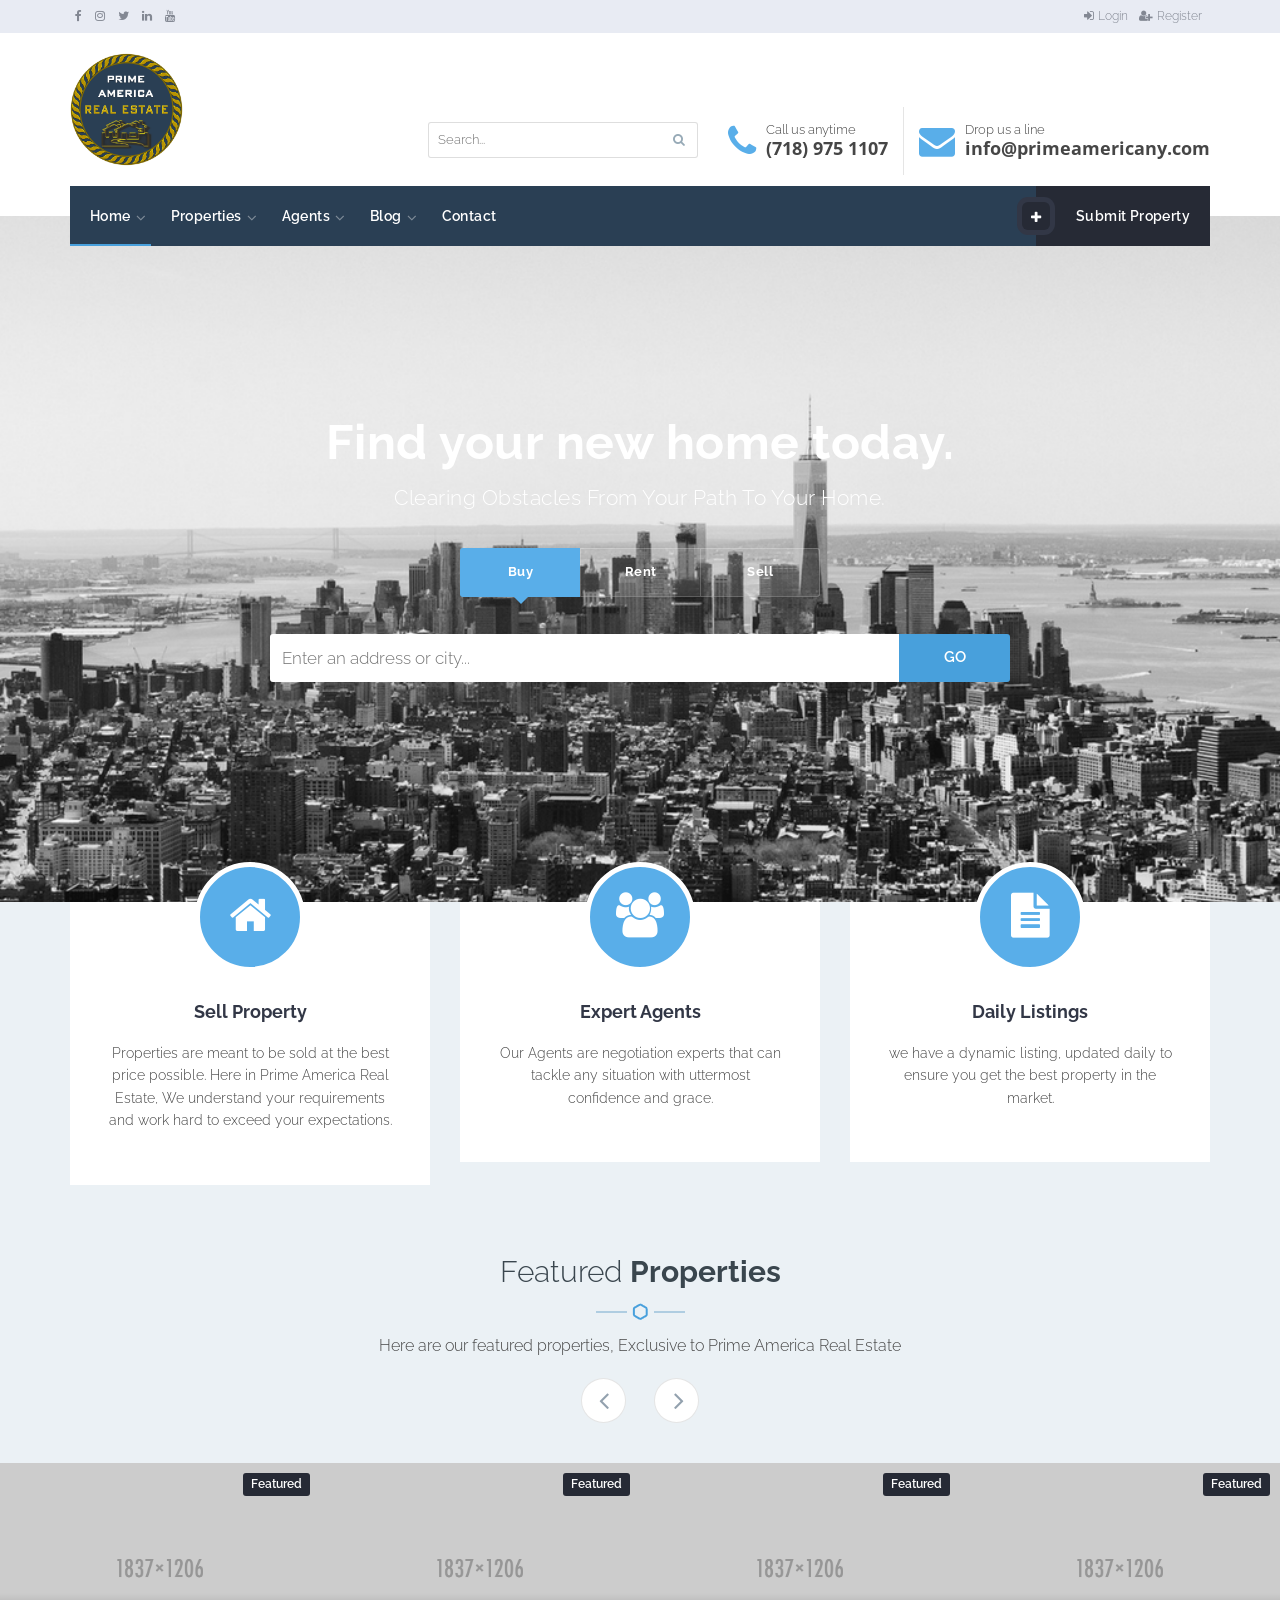
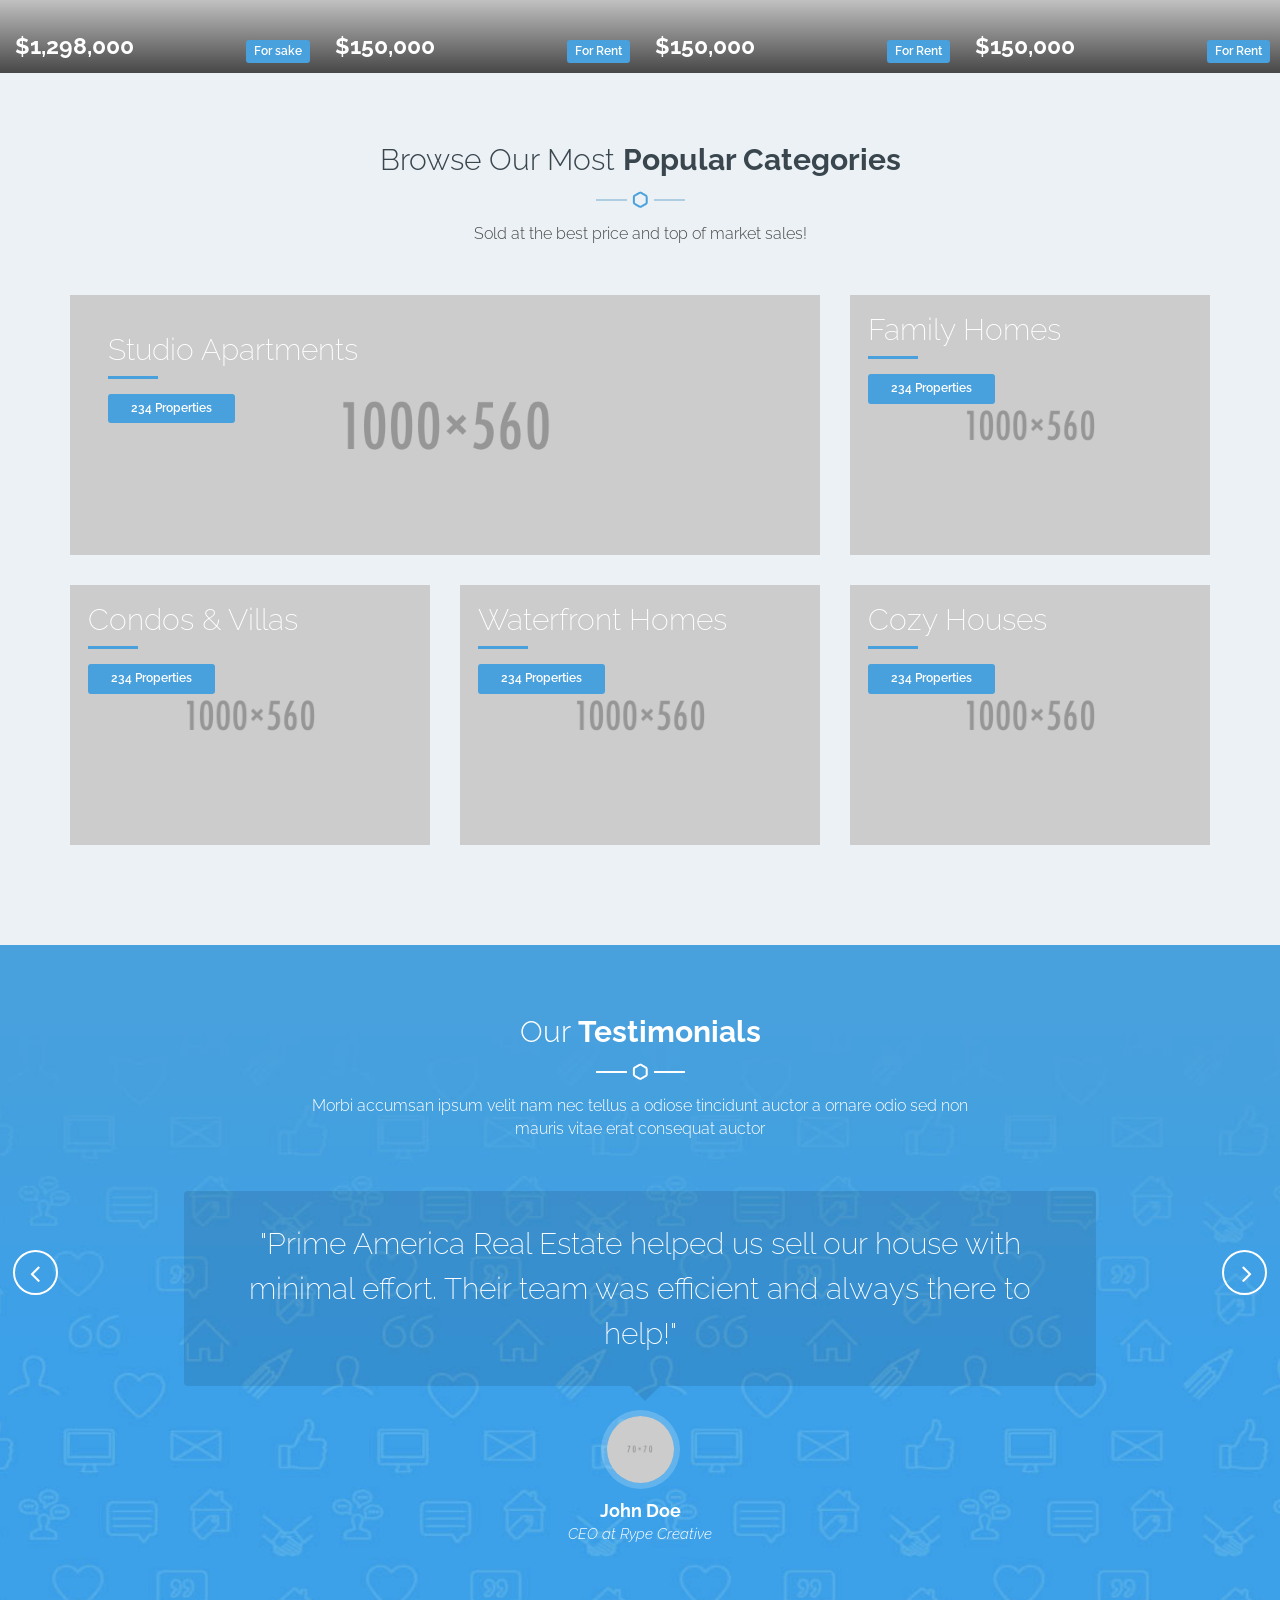
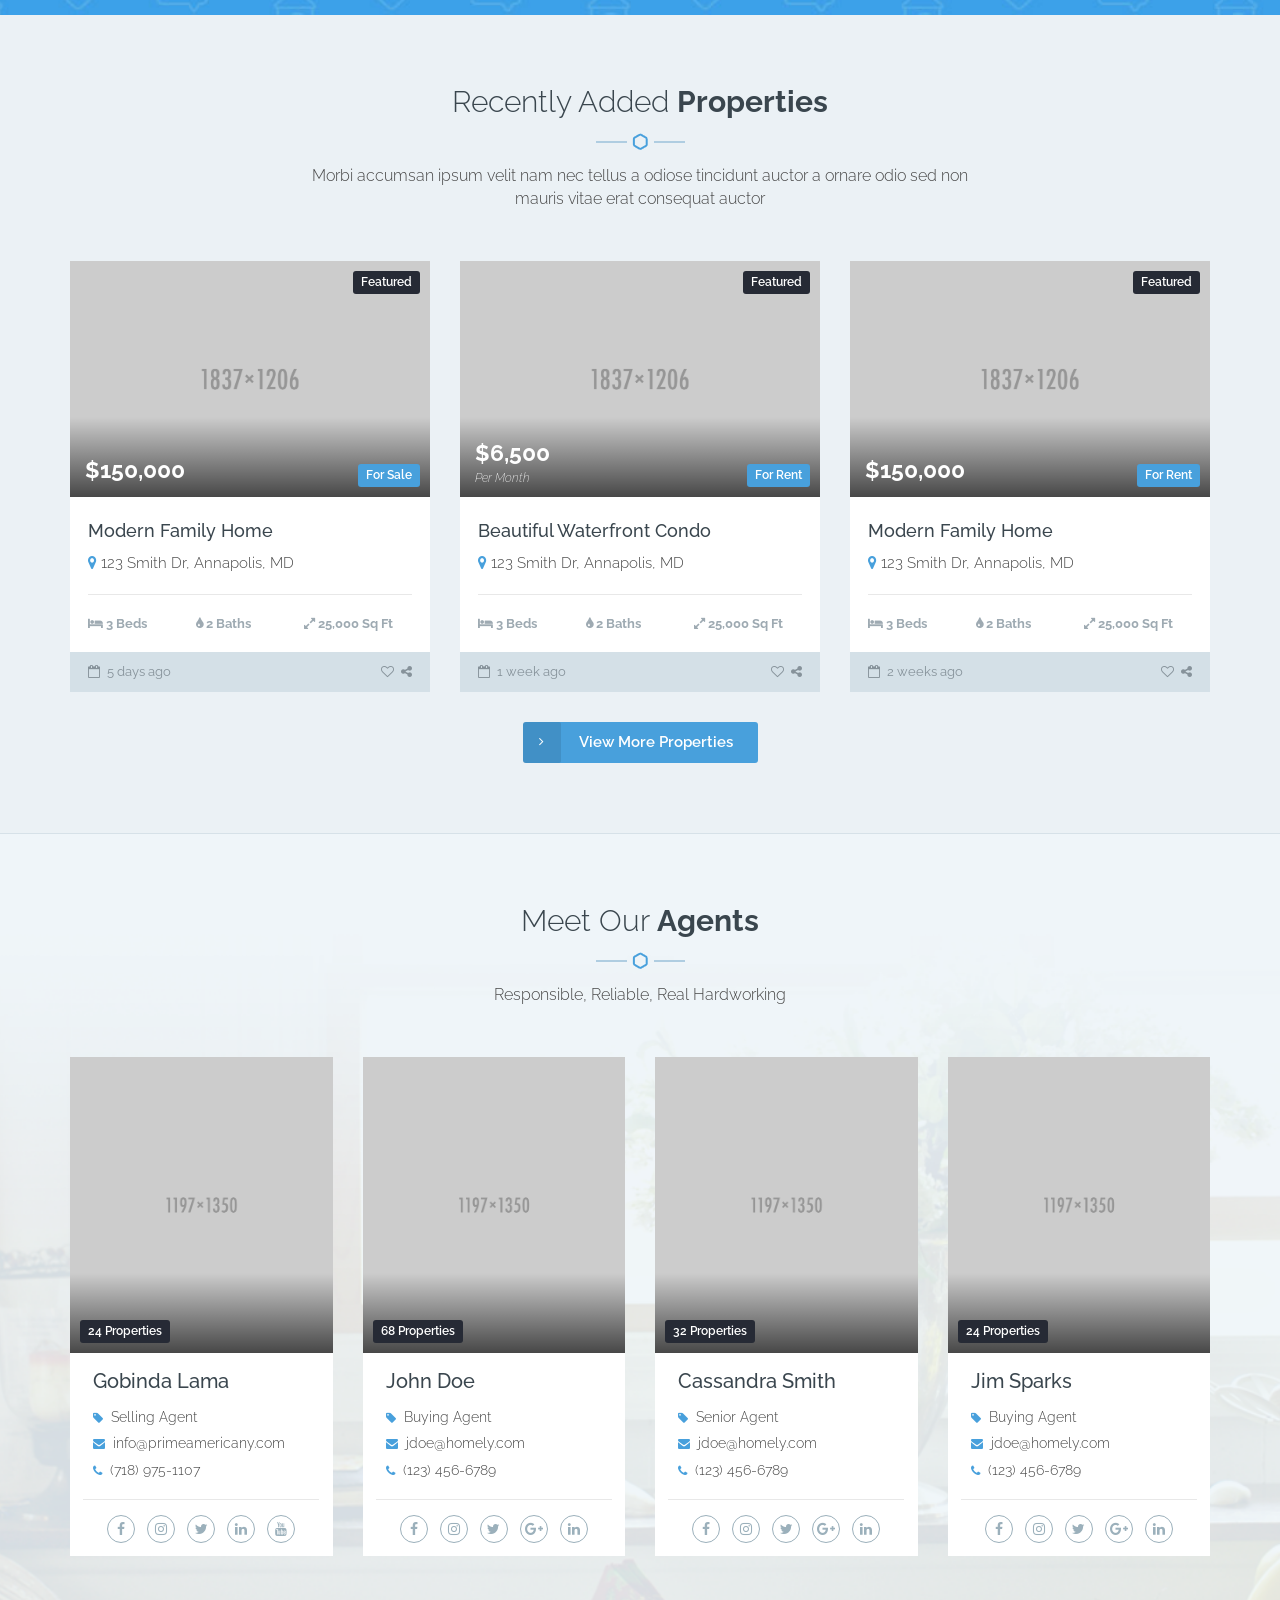
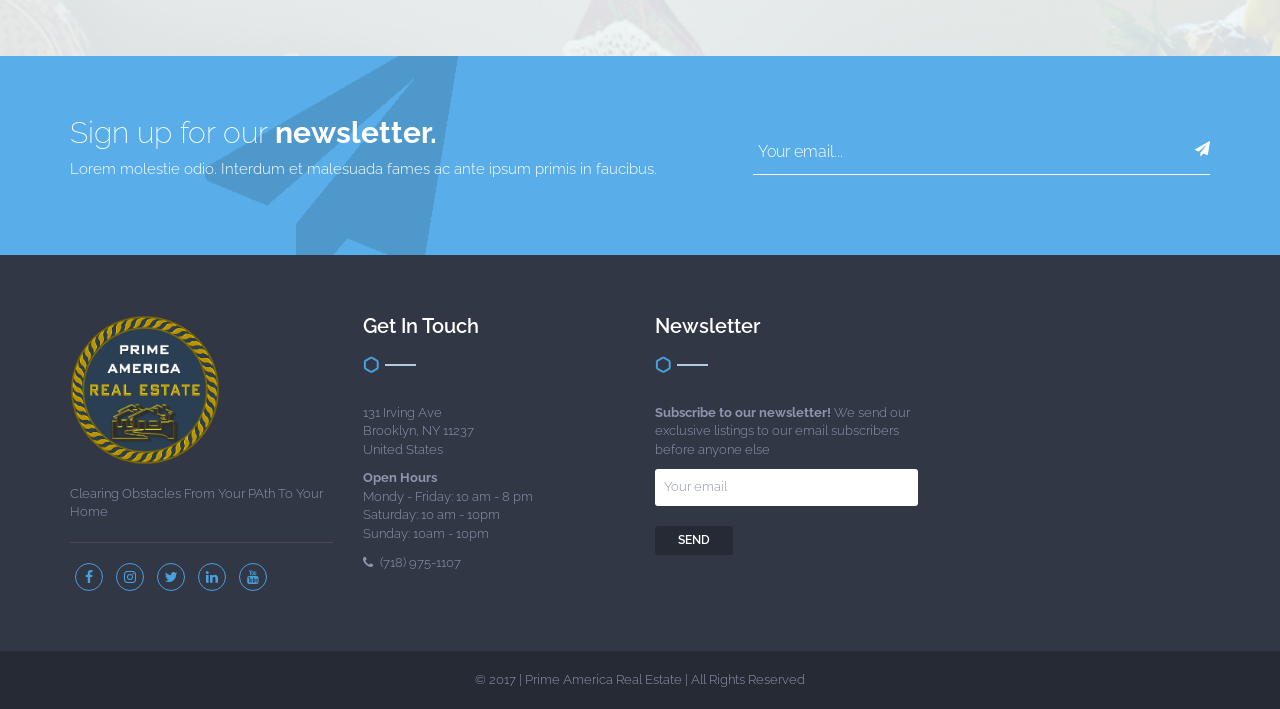
<file: index.html>
﻿<!DOCTYPE html>
<html lang="en">
  <head>
  <meta http-equiv="Content-Type" content="text/html; charset=utf-8" />
  <meta name="description" content="PA site">
  <meta http-equiv="X-UA-Compatible" content="IE=edge">
  <meta name="viewport" content="width=device-width, initial-scale=1.0">
  <title>Prime America | Real Estate</title>

  <!-- CSS file links -->
  <link href="css/bootstrap.min.css" rel="stylesheet" media="screen">
  <link href="assets/font-awesome-4.7.0/css/font-awesome.min.css" rel="stylesheet" media="screen">
  <link href="assets/jquery-ui-1.12.1/jquery-ui.min.css" rel="stylesheet">
  <link href="assets/slick-1.6.0/slick.css" rel="stylesheet">
  <link href="assets/chosen-1.6.2/chosen.min.css" rel="stylesheet">
  <link href="css/nouislider.min.css" rel="stylesheet">
  <link href="css/style.css" rel="stylesheet" type="text/css" media="all" />
  <link href="css/responsive.css" rel="stylesheet" type="text/css" media="all" />
  <link href="https://fonts.googleapis.com/css?family=Open+Sans:400,600,700|Raleway:300,300i,400,400i,500,500i,600,600i,700,700i,800,800i" rel="stylesheet">

  <!-- HTML5 shim and Respond.js for IE8 support of HTML5 elements and media queries -->
  <!--[if lt IE 9]>
      <script src="js/html5shiv.min.js"></script>
      <script src="js/respond.min.js"></script>
  <![endif]-->
</head>
<body>

<header class="header-default">

  <div class="top-bar">
    <div class="container">
        <div class="top-bar-left left">
            <ul class="top-bar-item right social-icons">
                <li><a href="https://www.facebook.com/PrimeAmericaNYC/"><i class="fa fa-facebook"></i></a></li>
                <li><a href="https://www.instagram.com/primeamericanyc/"><i class="fa fa-instagram"></i></a></li>
                <li><a href="https://twitter.com/primeamericanyc"><i class="fa fa-twitter"></i></a></li>
                <li><a href="https://www.linkedin.com/company/prime-america-real-estate/"><i class="fa fa-linkedin"></i></a></li>
                <li><a href="https://www.youtube.com/channel/UCyPZg0vu-tF49jflQyI8OTQ"><i class="fa fa-youtube"></i></a></li>
            </ul>
          <div class="clear"></div>
        </div>
        <div class="top-bar-right right">
          <a href="login.html" class="top-bar-item"><i class="fa fa-sign-in icon"></i>Login</a>
          <a href="register.html" class="top-bar-item"><i class="fa fa-user-plus icon"></i>Register</a>
          <div class="clear"></div>
        </div>
        <div class="clear"></div>
    </div>
  </div>

  <div class="container">

    <!-- navbar header -->
    <div class="navbar-header">

      <div class="header-details">
        <div class="header-item header-search left">
          <table>
              <tr>
              <td><i class="fa fa-search"></i></td>
              <td class="header-item-text">
                <form class="search-form">
                  <input type="text" placeholder="Search..." />
                  <button type="submit"><i class="fa fa-search"></i></button>
                </form>
              </td>
            </tr>
          </table>
        </div>
        <div class="header-item header-phone left">
          <table>
            <tr>
              <td><i class="fa fa-phone"></i></td>
              <td class="header-item-text">
                Call us anytime<br/>
                <span>(718) 975 1107</span>
              </td>
            </tr>
          </table>
        </div>
        <div class="header-item header-phone left">
          <table>
            <tr>
              <td><i class="fa fa-envelope"></i></td>
              <td class="header-item-text">
                Drop us a line<br/>
                <span>info@primeamericany.com</span>
              </td>
            </tr>
          </table>
        </div>
        <div class="clear"></div>
      </div>

      <a class="navbar-brand" href="index.html"><img src="images/logo1.png" alt="Prime America Real Estate" /></a>

      <!-- nav toggle -->
      <button type="button" class="navbar-toggle" data-toggle="collapse" data-target=".navbar-collapse">
        <span class="icon-bar"></span>
        <span class="icon-bar"></span>
        <span class="icon-bar"></span>
      </button>

    </div>

    <!-- main menu -->
    <div class="navbar-collapse collapse">
      <div class="main-menu-wrap">
        <div class="container-fixed">

        <div class="member-actions right">
          <a href="user-submit-property.html" class="button small alt button-icon"><i class="fa fa-plus"></i>Submit Property</a>
        </div>
        <ul class="nav navbar-nav right">
          <li class="menu-item-has-children current-menu-item">
            <a href="index.html">Home</a>
            <ul class="sub-menu">
              <li><a href="index.html">Simple Search</a></li>
            </ul>
          </li>
          <li class="menu-item-has-children">
            <a href="property-listing-grid.html">Properties</a>
            <ul class="sub-menu">
              <li><a href="property-listing-map.html">Listing Map</a></li>
              <li class="menu-item-has-children">
                <a href="property-single.html">Property Single</a>
                <ul class="sub-menu">
                  <li><a href="property-single.html">Property Single Classic</a></li>
                  <li><a href="property-single-full.html">Property Single Full Width</a></li>
                </ul>
              </li>
            </ul>
          </li>
          <li class="menu-item-has-children">
            <a href="agent-listing-grid.html">Agents</a>
            <ul class="sub-menu">
              <li><a href="agent-listing-grid-sidebar.html">Agent Listing Grid Sidebar</a></li>
            </ul>
          </li>
          <li class="menu-item-has-children">
            <a href="blog-right-sidebar.html">Blog</a>
            <ul class="sub-menu">
              <li><a href="blog-creative.html">Blog Creative</a></li>
            </ul>
          </li>
          <li><a href="contact.php">Contact</a></li>
        </ul>
        <div class="clear"></div>

      </div>

      </div><!-- end main menu wrap -->
    </div><!-- end navbar collaspe -->

  </div><!-- end container -->
</header>

<section class="subheader simple-search">
  <div class="container">
    <h1>Find your new home today.</h1>
    <p>Clearing Obstacles From Your Path To Your Home.</p>

    <form class="simple-search-form">
      <div class="tabs">
        <ul>
          <li><a href="#tabs-1">Buy</a></li>
          <li><a href="#tabs-2">Rent</a></li>
          <li><a href="#tabs-3">Sell</a></li>
        </ul>
        <div id="tabs-1" class="ui-tabs-hide">
          <input type="text" placeholder="Enter an address or city..." />
          <input type="submit" value="GO" />
        </div>
        <div id="tabs-2" class="ui-tabs-hide">
          <input type="text" placeholder="Enter an address or city..." />
          <input type="submit" value="GO" />
        </div>
        <div id="tabs-3" class="ui-tabs-hide">
          <input type="text" placeholder="Enter an address or city..." />
          <input type="submit" value="GO" />
        </div>
      </div>
    </form>

  </div><!-- end container -->
</section>

<section class="module services">
  <div class="container">
    <div class="row">
      <div class="col-lg-4 col-md-4">
        <div class="service-item shadow-hover">
          <i class="fa fa-home"></i>
          <h4>Sell Property</h4>
          <p>Properties are meant to be sold at the best price possible. Here in Prime America Real Estate,
            We understand your requirements and work hard to exceed your expectations.</p>
        </div>
      </div>
      <div class="col-lg-4 col-md-4">
        <div class="service-item shadow-hover">
          <i class="fa fa-group"></i>
          <h4>Expert Agents</h4>
          <p>Our Agents are negotiation experts that can tackle any situation with uttermost confidence and grace.</p>
        </div>
      </div>
      <div class="col-lg-4 col-md-4">
        <div class="service-item shadow-hover">
          <i class="fa fa-file-text"></i>
          <h4>Daily Listings</h4>
          <p>we have a dynamic listing, updated daily to ensure you get the best property in the market.</p>
        </div>
      </div>
    </div><!-- end row -->
  </div><!-- end container -->
</section>

<section class="module no-padding properties featured">

  <div class="container">
    <div class="module-header">
      <h2>Featured <strong>Properties</strong></h2>
      <img src="images/divider.png" alt="" />
      <p>Here are our featured properties, Exclusive to Prime America Real Estate</p>
    </div>
  </div>

  <div class="slider-nav slider-nav-properties-featured">
    <span class="slider-prev"><i class="fa fa-angle-left"></i></span>
    <span class="slider-next"><i class="fa fa-angle-right"></i></span>
  </div>

  <div class="slider-wrap">
    <div class="slider slider-featured">

    <div class="property property-hidden-content slide">
      <a href="#" class="property-content">
        <div class="property-title">
          <h4>4 Family Home</h4>
          <p class="property-address"><i class="fa fa-map-marker icon"></i>7037 72nd Place, Glendale, NY 11385</p>
        </div>
        <table class="property-details">
          <tr>
            <td><i class="fa fa-bed"></i> 8 total Bedrooms</td>
            <td><i class="fa fa-tint"></i>4 full bathsBaths</td>
            <td><i class="fa fa-expand"></i> 3000 Sq Ft</td>
          </tr>
        </table>
      </a>
      <a href="#" class="property-img">
          <div class="img-fade"></div>
          <div class="property-tag button alt featured">Featured</div>
          <div class="property-tag button status">For sake</div>
          <div class="property-price">$1,298,000</div>
          <div class="property-color-bar"></div>
          <img src="images/1837x1206.png" alt="" />
      </a>
    </div>

    <div class="property property-hidden-content slide">
      <a href="#" class="property-content">
        <div class="property-title">
          <h4>Modern Family Home</h4>
          <p class="property-address"><i class="fa fa-map-marker icon"></i>123 Smith Dr, Annapolis, MD</p>
        </div>
        <table class="property-details">
          <tr>
            <td><i class="fa fa-bed"></i> 3 Beds</td>
            <td><i class="fa fa-tint"></i> 2 Baths</td>
            <td><i class="fa fa-expand"></i> 25,000 Sq Ft</td>
          </tr>
        </table>
      </a>
      <a href="#" class="property-img">
          <div class="img-fade"></div>
          <div class="property-tag button alt featured">Featured</div>
          <div class="property-tag button status">For Rent</div>
          <div class="property-price">$150,000</div>
          <div class="property-color-bar"></div>
          <img src="images/1837x1206.png" alt="" />
      </a>
    </div>

    <div class="property property-hidden-content slide">
      <a href="#" class="property-content">
        <div class="property-title">
          <h4>Modern Family Home</h4>
          <p class="property-address"><i class="fa fa-map-marker icon"></i>123 Smith Dr, Annapolis, MD</p>
        </div>
        <table class="property-details">
          <tr>
            <td><i class="fa fa-bed"></i> 3 Beds</td>
            <td><i class="fa fa-tint"></i> 2 Baths</td>
            <td><i class="fa fa-expand"></i> 25,000 Sq Ft</td>
          </tr>
        </table>
      </a>
      <a href="#" class="property-img">
          <div class="img-fade"></div>
          <div class="property-tag button alt featured">Featured</div>
          <div class="property-tag button status">For Rent</div>
          <div class="property-price">$150,000</div>
          <div class="property-color-bar"></div>
          <img src="images/1837x1206.png" alt="" />
      </a>
    </div>

    <div class="property property-hidden-content slide">
      <a href="#" class="property-content">
        <div class="property-title">
          <h4>Modern Family Home</h4>
          <p class="property-address"><i class="fa fa-map-marker icon"></i>123 Smith Dr, Annapolis, MD</p>
        </div>
        <table class="property-details">
          <tr>
            <td><i class="fa fa-bed"></i> 3 Beds</td>
            <td><i class="fa fa-tint"></i> 2 Baths</td>
            <td><i class="fa fa-expand"></i> 25,000 Sq Ft</td>
          </tr>
        </table>
      </a>
      <a href="#" class="property-img">
          <div class="img-fade"></div>
          <div class="property-tag button alt featured">Featured</div>
          <div class="property-tag button status">For Rent</div>
          <div class="property-price">$150,000</div>
          <div class="property-color-bar"></div>
          <img src="images/1837x1206.png" alt="" />
      </a>
    </div>

    <div class="property property-hidden-content slide">
      <a href="#" class="property-content">
        <div class="property-title">
          <h4>Modern Family Home</h4>
          <p class="property-address"><i class="fa fa-map-marker icon"></i>123 Smith Dr, Annapolis, MD</p>
        </div>
        <table class="property-details">
          <tr>
            <td><i class="fa fa-bed"></i> 3 Beds</td>
            <td><i class="fa fa-tint"></i> 2 Baths</td>
            <td><i class="fa fa-expand"></i> 25,000 Sq Ft</td>
          </tr>
        </table>
      </a>
      <a href="#" class="property-img">
          <div class="img-fade"></div>
          <div class="property-tag button alt featured">Featured</div>
          <div class="property-tag button status">For Rent</div>
          <div class="property-price">$150,000</div>
          <div class="property-color-bar"></div>
          <img src="images/1837x1206.png" alt="" />
      </a>
    </div>

    </div><!-- end slider -->
  </div><!-- end slider wrap -->
</section>

<section class="module property-categories">
  <div class="container">

    <div class="module-header">
      <h2>Browse Our Most <strong>Popular Categories</strong></h2>
      <img src="images/divider.png" alt="" />
      <p>Sold at the best price and top of market sales!</p>
    </div>

    <div class="row">
      <div class="col-lg-8 col-md-8">
        <a href="#" class="property-cat property-cat-apartments">
          <h3>Studio Apartments</h3>
          <div class="color-bar"></div>
          <span class="button small">234 Properties</span>
        </a>
      </div>
      <div class="col-lg-4 col-md-4">
        <a href="#" class="property-cat property-cat-houses">
          <h3>Family Homes</h3>
          <div class="color-bar"></div>
          <span class="button small">234 Properties</span>
        </a>
      </div>
    </div><!-- end row -->

    <div class="row">
      <div class="col-lg-4 col-md-4">
        <a href="#" class="property-cat property-cat-condos">
          <h3>Condos & Villas</h3>
          <div class="color-bar"></div>
          <span class="button small">234 Properties</span>
        </a>
      </div>
      <div class="col-lg-4 col-md-4">
        <a href="#" class="property-cat property-cat-waterfront">
          <h3>Waterfront Homes</h3>
          <div class="color-bar"></div>
          <span class="button small">234 Properties</span>
        </a>
      </div>
      <div class="col-lg-4 col-md-4">
        <a href="#" class="property-cat property-cat-cozy">
          <h3>Cozy Houses</h3>
          <div class="color-bar"></div>
          <span class="button small">234 Properties</span>
        </a>
      </div>
    </div><!-- end row -->

  </div><!-- end container -->
</section>

<section class="module testimonials">

  <div class="container">
    <div class="module-header">
      <h2>Our <strong>Testimonials</strong></h2>
      <img src="images/divider-white.png" alt="" />
      <p>Morbi accumsan ipsum velit nam nec tellus a odiose tincidunt auctor a ornare odio sed non mauris vitae erat consequat auctor</p>
    </div>
  </div>

  <div class="slider-nav slider-nav-testimonials">
    <span class="slider-prev"><i class="fa fa-angle-left"></i></span>
    <span class="slider-next"><i class="fa fa-angle-right"></i></span>
  </div>

  <div class="container">
    <div class="slider slider-testimonials">
      <div class="testimonial slide">
        <h3>"Prime America Real Estate helped us sell our house with minimal effort. Their team was efficient and always there to help!"</h3>
        <div class="testimonial-details">
          <img class="testimonial-img" src="images/70x70.png" alt="" />
          <p class="testimonial-name"><strong>John Doe</strong></p>
          <span class="testiomnial-title"><em>CEO at <a href="#">Rype Creative</a></em></span>
        </div>
      </div>
      <div class="testimonial slide">
        <h3>"Prime America Real Estate helped us sell our house with minimal effort. Their team was efficient and always there to help! Homely helped us sell our house with minimal effort. Their team was efficient and always there to help!"</h3>
        <div class="testimonial-details">
          <img class="testimonial-img" src="images/70x70.png" alt="" />
          <p class="testimonial-name"><strong>John Doe</strong></p>
          <span class="testiomnial-title"><em>CEO at <a href="#">Rype Creative</a></em></span>
        </div>
      </div>
    </div><!-- end slider -->
  </div><!-- end container -->
</section>

<section class="module properties">
  <div class="container">

    <div class="module-header">
      <h2>Recently Added <strong>Properties</strong></h2>
      <img src="images/divider.png" alt="" />
      <p>Morbi accumsan ipsum velit nam nec tellus a odiose tincidunt auctor a ornare odio sed non mauris vitae erat consequat auctor</p>
    </div>

    <div class="row">

        <div class="col-lg-4 col-md-4">
          <div class="property shadow-hover">
            <a href="#" class="property-img">
              <div class="img-fade"></div>
              <div class="property-tag button alt featured">Featured</div>
              <div class="property-tag button status">For Sale</div>
              <div class="property-price">$150,000</div>
              <div class="property-color-bar"></div>
              <img src="images/1837x1206.png" alt="" />
            </a>
            <div class="property-content">
              <div class="property-title">
              <h4><a href="#">Modern Family Home</a></h4>
                <p class="property-address"><i class="fa fa-map-marker icon"></i>123 Smith Dr, Annapolis, MD</p>
              </div>
              <table class="property-details">
                <tr>
                  <td><i class="fa fa-bed"></i> 3 Beds</td>
                  <td><i class="fa fa-tint"></i> 2 Baths</td>
                  <td><i class="fa fa-expand"></i> 25,000 Sq Ft</td>
                </tr>
              </table>
            </div>
            <div class="property-footer">
              <span class="left"><i class="fa fa-calendar-o icon"></i> 5 days ago</span>
              <span class="right">
                <a href="#"><i class="fa fa-heart-o icon"></i></a>
                <a href="#"><i class="fa fa-share-alt"></i></a>
              </span>
              <div class="clear"></div>
            </div>
          </div>
        </div>

        <div class="col-lg-4 col-md-4">
          <div class="property shadow-hover">
            <a href="#" class="property-img">
              <div class="img-fade"></div>
              <div class="property-tag button alt featured">Featured</div>
              <div class="property-tag button status">For Rent</div>
              <div class="property-price">$6,500 <span>Per Month</span></div>
              <div class="property-color-bar"></div>
              <img src="images/1837x1206.png" alt="" />
            </a>
            <div class="property-content">
              <div class="property-title">
              <h4><a href="#">Beautiful Waterfront Condo</a></h4>
                <p class="property-address"><i class="fa fa-map-marker icon"></i>123 Smith Dr, Annapolis, MD</p>
              </div>
              <table class="property-details">
                <tr>
                  <td><i class="fa fa-bed"></i> 3 Beds</td>
                  <td><i class="fa fa-tint"></i> 2 Baths</td>
                  <td><i class="fa fa-expand"></i> 25,000 Sq Ft</td>
                </tr>
              </table>
            </div>
            <div class="property-footer">
              <span class="left"><i class="fa fa-calendar-o icon"></i> 1 week ago</span>
              <span class="right">
                <a href="#"><i class="fa fa-heart-o icon"></i></a>
                <a href="#"><i class="fa fa-share-alt"></i></a>
              </span>
              <div class="clear"></div>
            </div>
          </div>
        </div>

        <div class="col-lg-4 col-md-4">
          <div class="property shadow-hover">
            <a href="#" class="property-img">
              <div class="img-fade"></div>
              <div class="property-tag button alt featured">Featured</div>
              <div class="property-tag button status">For Rent</div>
              <div class="property-price">$150,000</div>
              <div class="property-color-bar"></div>
              <img src="images/1837x1206.png" alt="" />
            </a>
            <div class="property-content">
              <div class="property-title">
              <h4><a href="#">Modern Family Home</a></h4>
                <p class="property-address"><i class="fa fa-map-marker icon"></i>123 Smith Dr, Annapolis, MD</p>
              </div>
              <table class="property-details">
                <tr>
                  <td><i class="fa fa-bed"></i> 3 Beds</td>
                  <td><i class="fa fa-tint"></i> 2 Baths</td>
                  <td><i class="fa fa-expand"></i> 25,000 Sq Ft</td>
                </tr>
              </table>
            </div>
            <div class="property-footer">
              <span class="left"><i class="fa fa-calendar-o icon"></i> 2 weeks ago</span>
              <span class="right">
                <a href="#"><i class="fa fa-heart-o icon"></i></a>
                <a href="#"><i class="fa fa-share-alt"></i></a>
              </span>
              <div class="clear"></div>
            </div>
          </div>
        </div>
    </div><!-- end row -->

    <div class="center"><a href="#" class="button button-icon more-properties-btn"><i class="fa fa-angle-right"></i> View More Properties</a></div>

  </div><!-- end container -->
</section>

<section class="module agents-featured">
  <div class="container">

    <div class="module-header">
      <h2>Meet Our <strong>Agents</strong></h2>
      <img src="images/divider.png" alt="" />
      <p>Responsible, Reliable, Real Hardworking</p>
    </div>

    <div class="row">
        <div class="col-lg-3 col-md-3">
          <div class="agent shadow-hover">
            <a href="#" class="agent-img">
              <div class="img-fade"></div>
              <div class="button alt agent-tag">24 Properties</div>
              <img src="images/1197x1350.png" alt="" />
            </a>
            <div class="agent-content">
              <div class="agent-details">
                <h4><a href="#">Gobinda Lama</a></h4>
                <p><i class="fa fa-tag icon"></i>Selling Agent</p>
                <p><i class="fa fa-envelope icon"></i>info@primeamericany.com</p>
                <p><i class="fa fa-phone icon"></i>(718) 975-1107</p>
              </div>
			  <div class="center">
                  <ul class="social-icons circle">
                      <li><a href="https://www.facebook.com/PrimeAmericaNYC/"><i class="fa fa-facebook"></i></a></li>
                      <li><a href="https://www.instagram.com/primeamericanyc/"><i class="fa fa-instagram"></i></a></li>
                      <li><a href="https://twitter.com/primeamericanyc"><i class="fa fa-twitter"></i></a></li>
                      <li><a href="https://www.linkedin.com/company/prime-america-real-estate/"><i class="fa fa-linkedin"></i></a></li>
                      <li><a href="https://www.youtube.com/channel/UCyPZg0vu-tF49jflQyI8OTQ"><i class="fa fa-youtube"></i></a></li>
                  </ul>
			  </div>
            </div>
          </div>
        </div>
        <div class="col-lg-3 col-md-3">
          <div class="agent shadow-hover">
            <a href="#" class="agent-img">
              <div class="img-fade"></div>
              <div class="button alt agent-tag">68 Properties</div>
              <img src="images/1197x1350.png" alt="" />
            </a>
            <div class="agent-content">
              <div class="agent-details">
                <h4><a href="#">John Doe</a></h4>
                <p><i class="fa fa-tag icon"></i>Buying Agent</p>
                <p><i class="fa fa-envelope icon"></i>jdoe@homely.com</p>
                <p><i class="fa fa-phone icon"></i>(123) 456-6789</p>
              </div>
			  <div class="center">
				  <ul class="social-icons circle">
					<li><a href="#"><i class="fa fa-facebook"></i></a></li>
					<li><a href="#"><i class="fa fa-instagram"></i></a></li>
					<li><a href="#"><i class="fa fa-twitter"></i></a></li>
					<li><a href="#"><i class="fa fa-google-plus"></i></a></li>
					<li><a href="#"><i class="fa fa-linkedin"></i></a></li>
				  </ul>
			  </div>
            </div>
          </div>
        </div>
        <div class="col-lg-3 col-md-3">
          <div class="agent shadow-hover">
            <a href="#" class="agent-img">
              <div class="img-fade"></div>
              <div class="button alt agent-tag">32 Properties</div>
              <img src="images/1197x1350.png" alt="" />
            </a>
            <div class="agent-content">
              <div class="agent-details">
                <h4><a href="#">Cassandra Smith</a></h4>
                <p><i class="fa fa-tag icon"></i>Senior Agent</p>
                <p><i class="fa fa-envelope icon"></i>jdoe@homely.com</p>
                <p><i class="fa fa-phone icon"></i>(123) 456-6789</p>
              </div>
              <div class="center">
				  <ul class="social-icons circle">
					<li><a href="#"><i class="fa fa-facebook"></i></a></li>
					<li><a href="#"><i class="fa fa-instagram"></i></a></li>
					<li><a href="#"><i class="fa fa-twitter"></i></a></li>
					<li><a href="#"><i class="fa fa-google-plus"></i></a></li>
					<li><a href="#"><i class="fa fa-linkedin"></i></a></li>
				  </ul>
			  </div>
            </div>
          </div>
        </div>
        <div class="col-lg-3 col-md-3">
          <div class="agent shadow-hover">
            <a href="#" class="agent-img">
              <div class="img-fade"></div>
              <div class="button alt agent-tag">24 Properties</div>
              <img src="images/1197x1350.png" alt="" />
            </a>
            <div class="agent-content">
              <div class="agent-details">
                <h4><a href="#">Jim Sparks</a></h4>
                <p><i class="fa fa-tag icon"></i>Buying Agent</p>
                <p><i class="fa fa-envelope icon"></i>jdoe@homely.com</p>
                <p><i class="fa fa-phone icon"></i>(123) 456-6789</p>
              </div>
              <div class="center">
				  <ul class="social-icons circle">
					<li><a href="#"><i class="fa fa-facebook"></i></a></li>
					<li><a href="#"><i class="fa fa-instagram"></i></a></li>
					<li><a href="#"><i class="fa fa-twitter"></i></a></li>
					<li><a href="#"><i class="fa fa-google-plus"></i></a></li>
					<li><a href="#"><i class="fa fa-linkedin"></i></a></li>
				  </ul>
			  </div>
            </div>
          </div>
        </div>
    </div>

  </div><!-- end container -->
</section>

<section class="module cta newsletter">
  <div class="container">
	<div class="row">
		<div class="col-lg-7 col-md-7">
			<h3>Sign up for our <strong>newsletter.</strong></h3>
			<p>Lorem molestie odio. Interdum et malesuada fames ac ante ipsum primis in faucibus.</p>
		</div>
		<div class="col-lg-5 col-md-5">
			<form method="post" id="newsletter-form" class="newsletter-form">
				<input type="email" placeholder="Your email..." />
				<button type="submit" form="newsletter-form"><i class="fa fa-send"></i></button>
			</form>
		</div>
	</div><!-- end row -->
  </div><!-- end container -->
</section>

<footer id="footer">
    <div class="container">
        <div class="row">
            <div class="col-lg-3 col-md-3 col-sm-4 widget footer-widget">
                <a class="footer-logo" href="index.html"><img src="images/logo1.png" alt="Homely" /></a>
                <p>Clearing Obstacles From Your PAth To Your Home</p>
                <div class="divider"></div>
                <ul class="social-icons circle">
                  <li><a href="https://www.facebook.com/PrimeAmericaNYC/"><i class="fa fa-facebook"></i></a></li>
                  <li><a href="https://www.instagram.com/primeamericanyc/"><i class="fa fa-instagram"></i></a></li>
                  <li><a href="https://twitter.com/primeamericanyc"><i class="fa fa-twitter"></i></a></li>
                  <li><a href="https://www.linkedin.com/company/prime-america-real-estate/"><i class="fa fa-linkedin"></i></a></li>
                  <li><a href="https://www.youtube.com/channel/UCyPZg0vu-tF49jflQyI8OTQ"><i class="fa fa-youtube"></i></a></li>
                </ul>
            </div>

            <div class="col-lg-3 col-md-3 col-sm-4 widget footer-widget">
                <h4><span>Get In Touch</span> <img src="images/divider-half.png" alt="" /></h4>
                <p>131 Irving Ave<br/>
                Brooklyn, NY 11237<br/>
                United States
                </p>
                <p>
                <b class="open-hours">Open Hours</b><br/>
                Mondy - Friday: 10 am - 8 pm<br/>
                Saturday: 10 am - 10pm<br/>
                Sunday: 10am - 10pm
                </p>
                <p class="footer-phone"><i class="fa fa-phone icon"></i> (718) 975-1107</p>
            </div>
            <div class="col-lg-3 col-md-3 col-sm-12 widget footer-widget newsletter">
                <h4><span>Newsletter</span> <img src="images/divider-half.png" alt="" /></h4>
                <p><b>Subscribe to our newsletter!</b> We send our exclusive listings to our email subscribers before anyone else </p>
                <form class="subscribe-form" method="post" action="#">
                    <input type="text" name="email" value="Your email" />
                    <input type="submit" name="submit" value="SEND" class="button small alt" />
                </form>
            </div>
        </div><!-- end row -->
    </div><!-- end footer container -->
</footer>

<div class="bottom-bar">
    <div class="container">
    © 2017  |  Prime America Real Estate  |  All Rights Reserved
    </div>
</div>

<!-- JavaScript file links -->
<script src="js/jquery-3.1.1.min.js"></script>      <!-- Jquery -->
<script src="assets/jquery-ui-1.12.1/jquery-ui.min.js"></script>
<script src="js/bootstrap.min.js"></script>  <!-- bootstrap 3.0 -->
<script src="assets/slick-1.6.0/slick.min.js"></script> <!-- slick slider -->
<script src="assets/chosen-1.6.2/chosen.jquery.min.js"></script> <!-- chosen - for select dropdowns -->
<script src="js/isotope.min.js"></script> <!-- isotope-->
<script src="js/wNumb.js"></script> <!-- price formatting -->
<script src="js/nouislider.min.js"></script> <!-- price slider -->
<script src="js/global.js"></script>


</body>
</html>
</file>
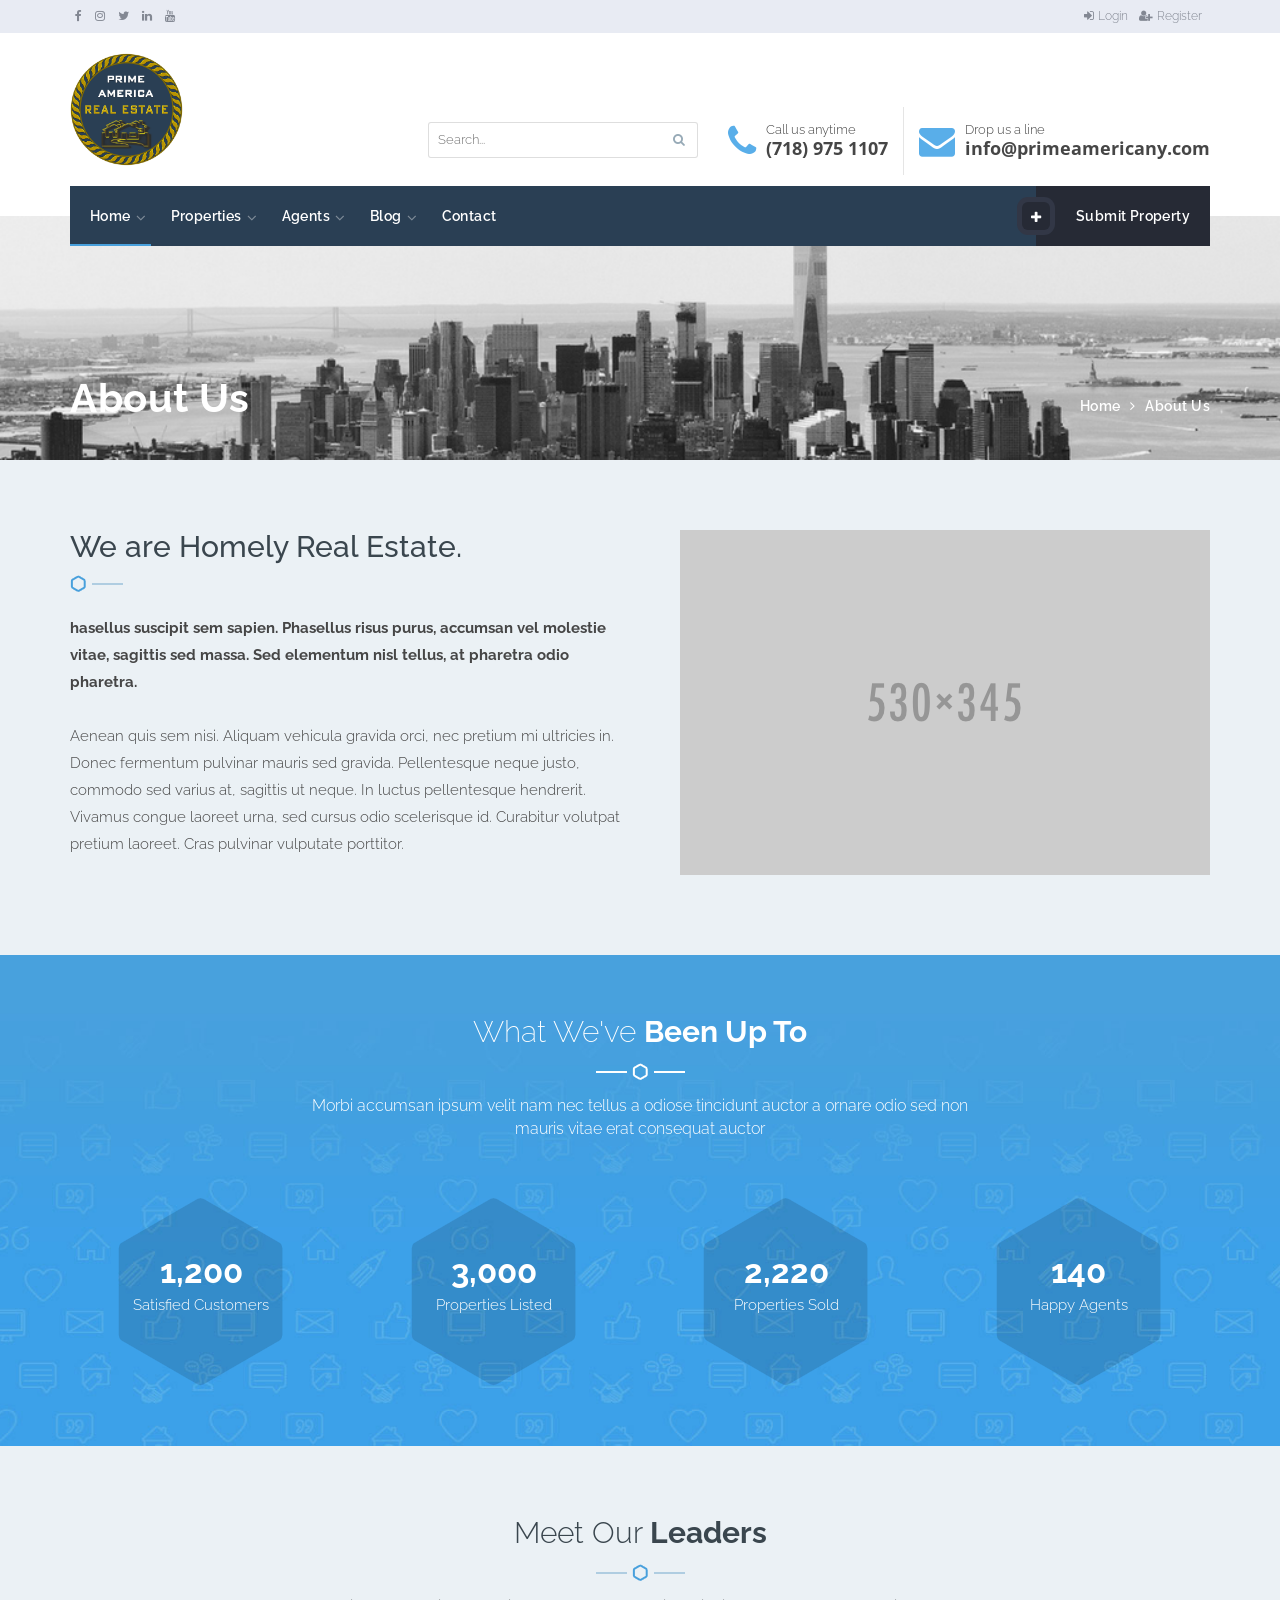
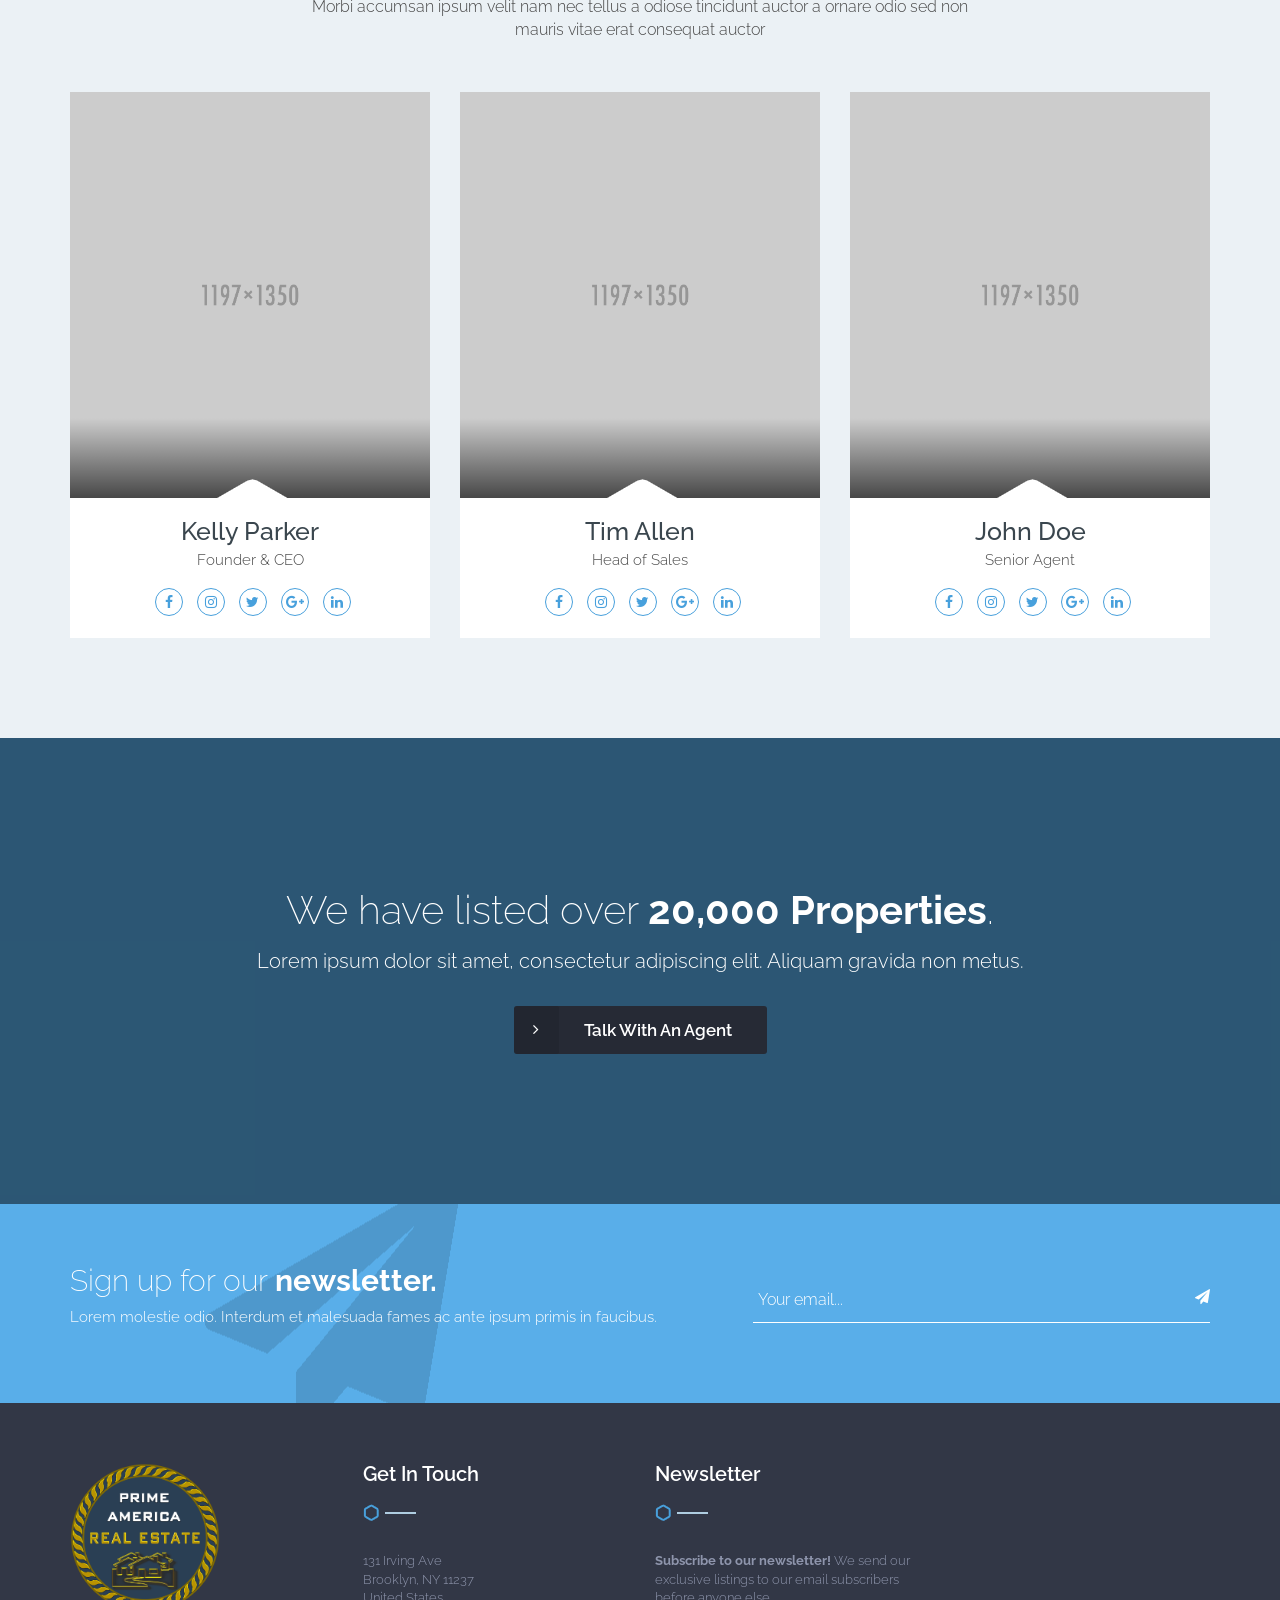
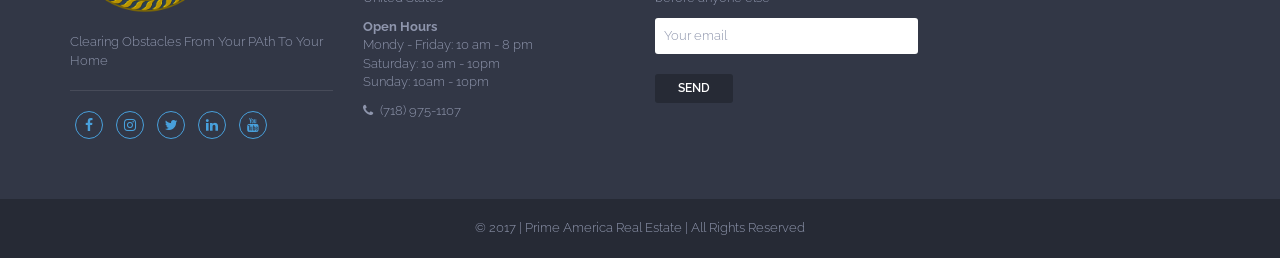
<file: about.html>
<!DOCTYPE html>
<html lang="en">
  <head>
  <meta http-equiv="Content-Type" content="text/html; charset=utf-8" />
  <meta name="description" content="PA site">
  <meta http-equiv="X-UA-Compatible" content="IE=edge">
  <meta name="viewport" content="width=device-width, initial-scale=1.0">
  <title>Prime America | Real Estate</title>

  <!-- CSS file links -->
  <link href="css/bootstrap.min.css" rel="stylesheet" media="screen">
  <link href="assets/font-awesome-4.7.0/css/font-awesome.min.css" rel="stylesheet" media="screen">
  <link href="assets/jquery-ui-1.12.1/jquery-ui.min.css" rel="stylesheet">
  <link href="assets/slick-1.6.0/slick.css" rel="stylesheet">
  <link href="assets/chosen-1.6.2/chosen.min.css" rel="stylesheet">
  <link href="css/nouislider.min.css" rel="stylesheet">
  <link href="css/style.css" rel="stylesheet" type="text/css" media="all" />
  <link href="css/responsive.css" rel="stylesheet" type="text/css" media="all" />
  <link href="https://fonts.googleapis.com/css?family=Open+Sans:400,600,700|Raleway:300,300i,400,400i,500,500i,600,600i,700,700i,800,800i" rel="stylesheet">

  <!-- HTML5 shim and Respond.js for IE8 support of HTML5 elements and media queries -->
  <!--[if lt IE 9]>
      <script src="js/html5shiv.min.js"></script>
      <script src="js/respond.min.js"></script>
  <![endif]-->
</head>
<body>

<header class="header-default">

  <div class="top-bar">
    <div class="container">
        <div class="top-bar-left left">
            <ul class="top-bar-item right social-icons">
                <li><a href="https://www.facebook.com/PrimeAmericaNYC/"><i class="fa fa-facebook"></i></a></li>
                <li><a href="https://www.instagram.com/primeamericanyc/"><i class="fa fa-instagram"></i></a></li>
                <li><a href="https://twitter.com/primeamericanyc"><i class="fa fa-twitter"></i></a></li>
                <li><a href="https://www.linkedin.com/company/prime-america-real-estate/"><i class="fa fa-linkedin"></i></a></li>
                <li><a href="https://www.youtube.com/channel/UCyPZg0vu-tF49jflQyI8OTQ"><i class="fa fa-youtube"></i></a></li>
            </ul>
          <div class="clear"></div>
        </div>
        <div class="top-bar-right right">
          <a href="login.html" class="top-bar-item"><i class="fa fa-sign-in icon"></i>Login</a>
          <a href="register.html" class="top-bar-item"><i class="fa fa-user-plus icon"></i>Register</a>
          <div class="clear"></div>
        </div>
        <div class="clear"></div>
    </div>
  </div>

  <div class="container">

    <!-- navbar header -->
    <div class="navbar-header">

      <div class="header-details">
        <div class="header-item header-search left">
          <table>
              <tr>
              <td><i class="fa fa-search"></i></td>
              <td class="header-item-text">
                <form class="search-form">
                  <input type="text" placeholder="Search..." />
                  <button type="submit"><i class="fa fa-search"></i></button>
                </form>
              </td>
            </tr>
          </table>
        </div>
        <div class="header-item header-phone left">
          <table>
            <tr>
              <td><i class="fa fa-phone"></i></td>
              <td class="header-item-text">
                Call us anytime<br/>
                <span>(718) 975 1107</span>
              </td>
            </tr>
          </table>
        </div>
        <div class="header-item header-phone left">
          <table>
            <tr>
              <td><i class="fa fa-envelope"></i></td>
              <td class="header-item-text">
                Drop us a line<br/>
                <span>info@primeamericany.com</span>
              </td>
            </tr>
          </table>
        </div>
        <div class="clear"></div>
      </div>

      <a class="navbar-brand" href="index.html"><img src="images/logo1.png" alt="Prime America Real Estate" /></a>

      <!-- nav toggle -->
      <button type="button" class="navbar-toggle" data-toggle="collapse" data-target=".navbar-collapse">
        <span class="icon-bar"></span>
        <span class="icon-bar"></span>
        <span class="icon-bar"></span>
      </button>

    </div>

    <!-- main menu -->
    <div class="navbar-collapse collapse">
      <div class="main-menu-wrap">
        <div class="container-fixed">

        <div class="member-actions right">
          <a href="user-submit-property.html" class="button small alt button-icon"><i class="fa fa-plus"></i>Submit Property</a>
        </div>
        <ul class="nav navbar-nav right">
          <li class="menu-item-has-children current-menu-item">
            <a href="index.html">Home</a>
            <ul class="sub-menu">
              <li><a href="index.html">Simple Search</a></li>
            </ul>
          </li>
          <li class="menu-item-has-children">
            <a href="property-listing-grid.html">Properties</a>
            <ul class="sub-menu">
              <li><a href="property-listing-map.html">Listing Map</a></li>
              <li class="menu-item-has-children">
                <a href="property-single.html">Property Single</a>
                <ul class="sub-menu">
                  <li><a href="property-single.html">Property Single Classic</a></li>
                  <li><a href="property-single-full.html">Property Single Full Width</a></li>
                </ul>
              </li>
            </ul>
          </li>
          <li class="menu-item-has-children">
            <a href="agent-listing-grid.html">Agents</a>
            <ul class="sub-menu">
              <li><a href="agent-listing-grid-sidebar.html">Agent Listing Grid Sidebar</a></li>
            </ul>
          </li>
          <li class="menu-item-has-children">
            <a href="blog-right-sidebar.html">Blog</a>
            <ul class="sub-menu">
              <li><a href="blog-creative.html">Blog Creative</a></li>
            </ul>
          </li>
          <li><a href="contact.php">Contact</a></li>
        </ul>
        <div class="clear"></div>

      </div>

      </div><!-- end main menu wrap -->
    </div><!-- end navbar collaspe -->

  </div><!-- end container -->
</header>


<section class="subheader">
  <div class="container">
    <h1>About Us</h1>
    <div class="breadcrumb right">Home <i class="fa fa-angle-right"></i> <a href="#" class="current">About Us</a></div>
    <div class="clear"></div>
  </div>
</section>

<section class="module content">
  <div class="container">

    <div class="row">
      <div class="col-lg-6 col-md-6">
        <h3>We are Homely Real Estate.</h3>
        <img src="images/divider-half.png" alt="" /><br/><br/>
        <p><strong>hasellus suscipit sem sapien. Phasellus risus purus, accumsan vel molestie vitae, sagittis sed massa. Sed elementum nisl tellus, at pharetra odio pharetra.</strong></p>
        <p>Aenean quis sem nisi. Aliquam vehicula gravida orci, nec pretium mi ultricies in. Donec fermentum pulvinar mauris sed gravida. Pellentesque neque justo, commodo sed varius at, sagittis ut neque. In luctus pellentesque hendrerit. Vivamus congue laoreet urna, sed cursus odio scelerisque id. Curabitur volutpat pretium laoreet. Cras pulvinar vulputate porttitor.</p>
      </div>
      <div class="col-lg-6 col-md-6">
         <a href="https://youtu.be/mehLx_Fjv_c" class="html5lightbox"><img class="about-video-thumb right" src="images/530x345.png" alt="about" /></a>
        <div class="clear"></div>
      </div>
    </div>

  </div>
</section>

<section class="module cta hexs">
  <div class="container">

    <div class="module-header">
      <h2>What We've <strong>Been Up To</strong></h2>
      <img src="images/divider-white.png" alt="" />
      <p>Morbi accumsan ipsum velit nam nec tellus a odiose tincidunt auctor a ornare odio sed non mauris vitae erat consequat auctor</p>
    </div>

    <div class="row">
      <div class="col-lg-3 col-md-3 col-sm-3">
        <div class="hex">
          <img src="images/hexagon-dark.png" alt="" />
          <p><span>1,200</span> Satisfied Customers</p>
        </div>
      </div>
      <div class="col-lg-3 col-md-3 col-sm-3">
        <div class="hex">
          <img src="images/hexagon-dark.png" alt="" />
          <p><span>3,000</span> Properties Listed</p>
        </div>
      </div>
      <div class="col-lg-3 col-md-3 col-sm-3">
        <div class="hex">
          <img src="images/hexagon-dark.png" alt="" />
          <p><span>2,220</span> Properties Sold</p>
        </div>
      </div>
      <div class="col-lg-3 col-md-3 col-sm-3">
        <div class="hex">
          <img src="images/hexagon-dark.png" alt="" />
          <p><span>140</span> Happy Agents</p>
        </div>
      </div>
    </div><!-- end row -->

  </div>
</section>

<section class="module team">
  <div class="container">

    <div class="module-header">
      <h2>Meet Our <strong>Leaders</strong></h2>
      <img src="images/divider.png" alt="" />
      <p>Morbi accumsan ipsum velit nam nec tellus a odiose tincidunt auctor a ornare odio sed non mauris vitae erat consequat auctor</p>
    </div>

    <div class="row">
      <div class="col-lg-4 col-md-4">
        <div class="team-member shadow-hover">
          <div class="team-member-img">
            <p><strong>Real estate is my passion.</strong><br/> Nec tellus a odiose tincidunt auctor a ornare odio sed non mauris vitae erat consequat auctor lorem ipsum.</p>
            <div class="img-overlay"></div>
            <div class="img-fade"></div>
            <img src="images/1197x1350.png" alt="" />
          </div>
          <div class="team-member-content">
            <img class="hex" src="images/hexagon.png" alt="" />
            <h4>Kelly Parker</h4>
            <p>Founder & CEO</p>
            <ul class="social-icons circle">
                <li><a href="#"><i class="fa fa-facebook"></i></a></li>
                <li><a href="#"><i class="fa fa-instagram"></i></a></li>
                <li><a href="#"><i class="fa fa-twitter"></i></a></li>
                <li><a href="#"><i class="fa fa-google-plus"></i></a></li>
                <li><a href="#"><i class="fa fa-linkedin"></i></a></li>
            </ul>
          </div>
        </div>
      </div>

      <div class="col-lg-4 col-md-4">
        <div class="team-member shadow-hover">
          <div class="team-member-img">
            <p><strong>I've been selling homes for 12 years.</strong><br/> Nec tellus a odiose tincidunt auctor a ornare odio sed non mauris vitae erat consequat auctor lorem ipsum.</p>
            <div class="img-overlay"></div>
            <div class="img-fade"></div>
            <img src="images/1197x1350.png" alt="" />
          </div>
          <div class="team-member-content">
            <img class="hex" src="images/hexagon.png" alt="" />
            <h4>Tim Allen</h4>
            <p>Head of Sales</p>
            <ul class="social-icons circle">
                <li><a href="#"><i class="fa fa-facebook"></i></a></li>
                <li><a href="#"><i class="fa fa-instagram"></i></a></li>
                <li><a href="#"><i class="fa fa-twitter"></i></a></li>
                <li><a href="#"><i class="fa fa-google-plus"></i></a></li>
                <li><a href="#"><i class="fa fa-linkedin"></i></a></li>
            </ul>
          </div>
        </div>
      </div>

      <div class="col-lg-4 col-md-4">
        <div class="team-member shadow-hover">
          <div class="team-member-img">
            <p><strong>I've been selling homes for 12 years.</strong><br/> Nec tellus a odiose tincidunt auctor a ornare odio sed non mauris vitae erat consequat auctor lorem ipsum.</p>
            <div class="img-overlay"></div>
            <div class="img-fade"></div>
            <img src="images/1197x1350.png" alt="" />
          </div>
          <div class="team-member-content">
            <img class="hex" src="images/hexagon.png" alt="" />
            <h4>John Doe</h4>
            <p>Senior Agent</p>
            <ul class="social-icons circle">
                <li><a href="#"><i class="fa fa-facebook"></i></a></li>
                <li><a href="#"><i class="fa fa-instagram"></i></a></li>
                <li><a href="#"><i class="fa fa-twitter"></i></a></li>
                <li><a href="#"><i class="fa fa-google-plus"></i></a></li>
                <li><a href="#"><i class="fa fa-linkedin"></i></a></li>
            </ul>
          </div>
        </div>
      </div>
    </div><!-- end row -->

  </div><!-- end container -->
</section>

<section class="module cta image-bg">
  <div class="img-overlay blacker"></div>
  <div class="container">
    <h2>We have listed over <strong>20,000 Properties</strong>.</h2>
    <p>Lorem ipsum dolor sit amet, consectetur adipiscing elit. Aliquam gravida non metus.</p>
    <a href="#" class="button button-icon alt large"><i class="fa fa-angle-right"></i> Talk With An Agent</a>
  </div><!-- end container -->
</section>

<section class="module cta newsletter">
  <div class="container">
	<div class="row">
		<div class="col-lg-7 col-md-7">
			<h3>Sign up for our <strong>newsletter.</strong></h3>
			<p>Lorem molestie odio. Interdum et malesuada fames ac ante ipsum primis in faucibus.</p>
		</div>
		<div class="col-lg-5 col-md-5">
			<form method="post" id="newsletter-form" class="newsletter-form">
				<input type="email" placeholder="Your email..." />
				<button type="submit" form="newsletter-form"><i class="fa fa-send"></i></button>
			</form>
		</div>
	</div><!-- end row -->
  </div><!-- end container -->
</section>

<footer id="footer">
    <div class="container">
        <div class="row">
            <div class="col-lg-3 col-md-3 col-sm-4 widget footer-widget">
                <a class="footer-logo" href="index.html"><img src="images/logo1.png" alt="Homely" /></a>
                <p>Clearing Obstacles From Your PAth To Your Home</p>
                <div class="divider"></div>
                <ul class="social-icons circle">
                  <li><a href="https://www.facebook.com/PrimeAmericaNYC/"><i class="fa fa-facebook"></i></a></li>
                  <li><a href="https://www.instagram.com/primeamericanyc/"><i class="fa fa-instagram"></i></a></li>
                  <li><a href="https://twitter.com/primeamericanyc"><i class="fa fa-twitter"></i></a></li>
                  <li><a href="https://www.linkedin.com/company/prime-america-real-estate/"><i class="fa fa-linkedin"></i></a></li>
                  <li><a href="https://www.youtube.com/channel/UCyPZg0vu-tF49jflQyI8OTQ"><i class="fa fa-youtube"></i></a></li>
                </ul>
            </div>

            <div class="col-lg-3 col-md-3 col-sm-4 widget footer-widget">
                <h4><span>Get In Touch</span> <img src="images/divider-half.png" alt="" /></h4>
                <p>131 Irving Ave<br/>
                Brooklyn, NY 11237<br/>
                United States
                </p>
                <p>
                <b class="open-hours">Open Hours</b><br/>
                Mondy - Friday: 10 am - 8 pm<br/>
                Saturday: 10 am - 10pm<br/>
                Sunday: 10am - 10pm
                </p>
                <p class="footer-phone"><i class="fa fa-phone icon"></i> (718) 975-1107</p>
            </div>
            <div class="col-lg-3 col-md-3 col-sm-12 widget footer-widget newsletter">
                <h4><span>Newsletter</span> <img src="images/divider-half.png" alt="" /></h4>
                <p><b>Subscribe to our newsletter!</b> We send our exclusive listings to our email subscribers before anyone else </p>
                <form class="subscribe-form" method="post" action="#">
                    <input type="text" name="email" value="Your email" />
                    <input type="submit" name="submit" value="SEND" class="button small alt" />
                </form>
            </div>
        </div><!-- end row -->
    </div><!-- end footer container -->
</footer>

<div class="bottom-bar">
    <div class="container">
    © 2017  |  Prime America Real Estate  |  All Rights Reserved
    </div>
</div>

<!-- JavaScript file links -->
<script src="js/jquery-3.1.1.min.js"></script>      <!-- Jquery -->
<script src="assets/jquery-ui-1.12.1/jquery-ui.min.js"></script>
<script src="js/bootstrap.min.js"></script>  <!-- bootstrap 3.0 -->
<script src="assets/slick-1.6.0/slick.min.js"></script> <!-- slick slider -->
<script src="assets/chosen-1.6.2/chosen.jquery.min.js"></script> <!-- chosen - for select dropdowns -->
<script src="js/isotope.min.js"></script> <!-- isotope-->
<script src="js/wNumb.js"></script> <!-- price formatting -->
<script src="js/nouislider.min.js"></script> <!-- price slider -->
<script src="js/global.js"></script>


</body>
</html>
</file>
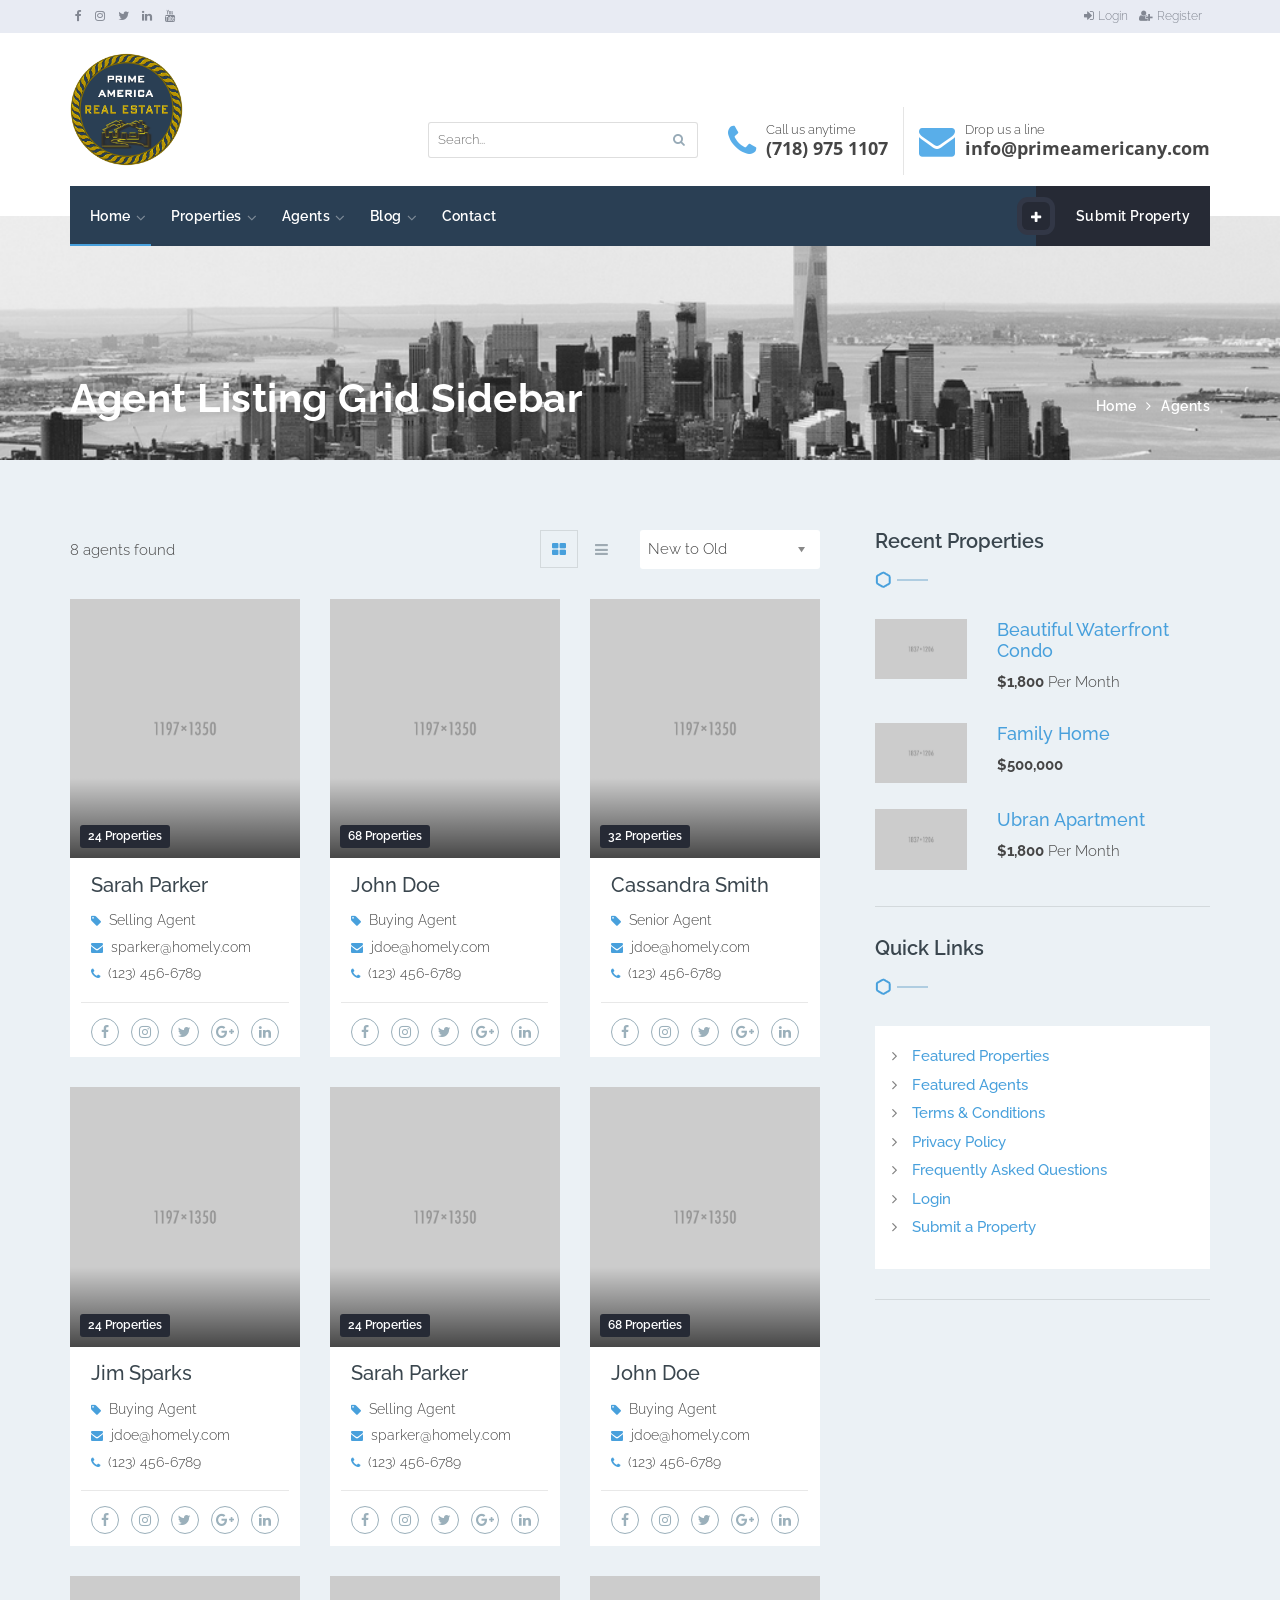
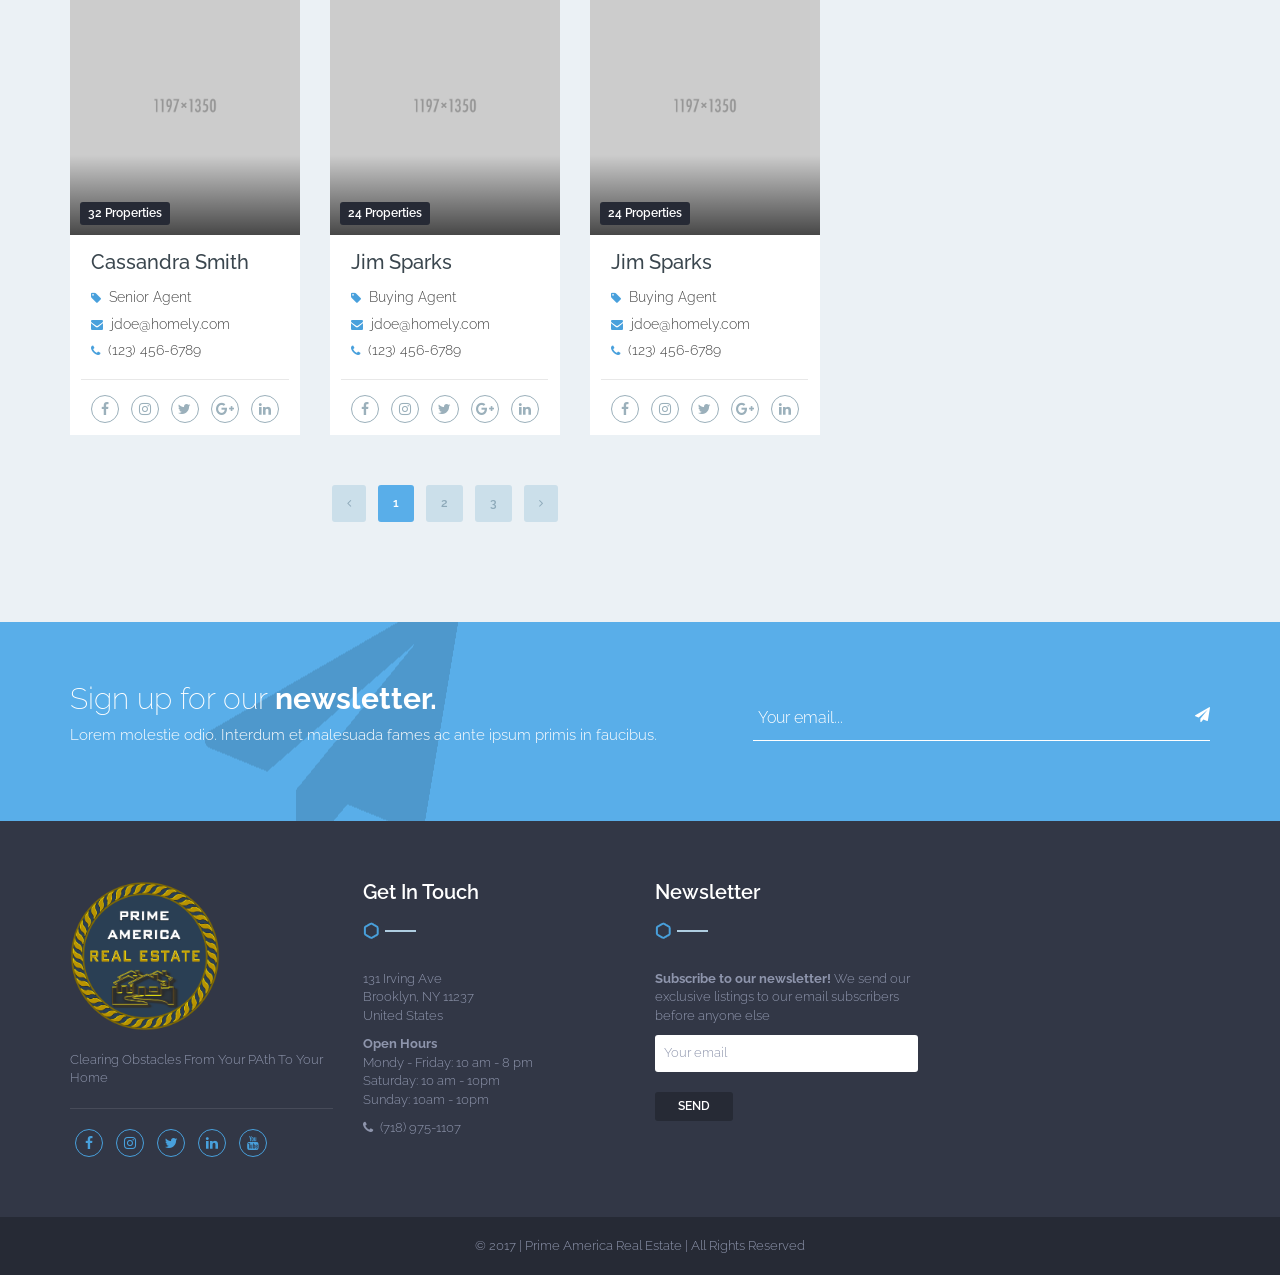
<file: agent-listing-grid-sidebar.html>
<!DOCTYPE html>
<html lang="en">
  <head>
  <meta http-equiv="Content-Type" content="text/html; charset=utf-8" />
  <meta name="description" content="PA site">
  <meta http-equiv="X-UA-Compatible" content="IE=edge">
  <meta name="viewport" content="width=device-width, initial-scale=1.0">
  <title>Prime America | Real Estate</title>

  <!-- CSS file links -->
  <link href="css/bootstrap.min.css" rel="stylesheet" media="screen">
  <link href="assets/font-awesome-4.7.0/css/font-awesome.min.css" rel="stylesheet" media="screen">
  <link href="assets/jquery-ui-1.12.1/jquery-ui.min.css" rel="stylesheet">
  <link href="assets/slick-1.6.0/slick.css" rel="stylesheet">
  <link href="assets/chosen-1.6.2/chosen.min.css" rel="stylesheet">
  <link href="css/nouislider.min.css" rel="stylesheet">
  <link href="css/style.css" rel="stylesheet" type="text/css" media="all" />
  <link href="css/responsive.css" rel="stylesheet" type="text/css" media="all" />
  <link href="https://fonts.googleapis.com/css?family=Open+Sans:400,600,700|Raleway:300,300i,400,400i,500,500i,600,600i,700,700i,800,800i" rel="stylesheet">

  <!-- HTML5 shim and Respond.js for IE8 support of HTML5 elements and media queries -->
  <!--[if lt IE 9]>
      <script src="js/html5shiv.min.js"></script>
      <script src="js/respond.min.js"></script>
  <![endif]-->
</head>
<body>

<header class="header-default">

  <div class="top-bar">
    <div class="container">
        <div class="top-bar-left left">
            <ul class="top-bar-item right social-icons">
                <li><a href="https://www.facebook.com/PrimeAmericaNYC/"><i class="fa fa-facebook"></i></a></li>
                <li><a href="https://www.instagram.com/primeamericanyc/"><i class="fa fa-instagram"></i></a></li>
                <li><a href="https://twitter.com/primeamericanyc"><i class="fa fa-twitter"></i></a></li>
                <li><a href="https://www.linkedin.com/company/prime-america-real-estate/"><i class="fa fa-linkedin"></i></a></li>
                <li><a href="https://www.youtube.com/channel/UCyPZg0vu-tF49jflQyI8OTQ"><i class="fa fa-youtube"></i></a></li>
            </ul>
          <div class="clear"></div>
        </div>
        <div class="top-bar-right right">
          <a href="login.html" class="top-bar-item"><i class="fa fa-sign-in icon"></i>Login</a>
          <a href="register.html" class="top-bar-item"><i class="fa fa-user-plus icon"></i>Register</a>
          <div class="clear"></div>
        </div>
        <div class="clear"></div>
    </div>
  </div>

  <div class="container">

    <!-- navbar header -->
    <div class="navbar-header">

      <div class="header-details">
        <div class="header-item header-search left">
          <table>
              <tr>
              <td><i class="fa fa-search"></i></td>
              <td class="header-item-text">
                <form class="search-form">
                  <input type="text" placeholder="Search..." />
                  <button type="submit"><i class="fa fa-search"></i></button>
                </form>
              </td>
            </tr>
          </table>
        </div>
        <div class="header-item header-phone left">
          <table>
            <tr>
              <td><i class="fa fa-phone"></i></td>
              <td class="header-item-text">
                Call us anytime<br/>
                <span>(718) 975 1107</span>
              </td>
            </tr>
          </table>
        </div>
        <div class="header-item header-phone left">
          <table>
            <tr>
              <td><i class="fa fa-envelope"></i></td>
              <td class="header-item-text">
                Drop us a line<br/>
                <span>info@primeamericany.com</span>
              </td>
            </tr>
          </table>
        </div>
        <div class="clear"></div>
      </div>

      <a class="navbar-brand" href="index.html"><img src="images/logo1.png" alt="Prime America Real Estate" /></a>

      <!-- nav toggle -->
      <button type="button" class="navbar-toggle" data-toggle="collapse" data-target=".navbar-collapse">
        <span class="icon-bar"></span>
        <span class="icon-bar"></span>
        <span class="icon-bar"></span>
      </button>

    </div>

    <!-- main menu -->
    <div class="navbar-collapse collapse">
      <div class="main-menu-wrap">
        <div class="container-fixed">

        <div class="member-actions right">
          <a href="user-submit-property.html" class="button small alt button-icon"><i class="fa fa-plus"></i>Submit Property</a>
        </div>
        <ul class="nav navbar-nav right">
          <li class="menu-item-has-children current-menu-item">
            <a href="index.html">Home</a>
            <ul class="sub-menu">
              <li><a href="index.html">Simple Search</a></li>
            </ul>
          </li>
          <li class="menu-item-has-children">
            <a href="property-listing-grid.html">Properties</a>
            <ul class="sub-menu">
              <li><a href="property-listing-map.html">Listing Map</a></li>
              <li class="menu-item-has-children">
                <a href="property-single.html">Property Single</a>
                <ul class="sub-menu">
                  <li><a href="property-single.html">Property Single Classic</a></li>
                  <li><a href="property-single-full.html">Property Single Full Width</a></li>
                </ul>
              </li>
            </ul>
          </li>
          <li class="menu-item-has-children">
            <a href="agent-listing-grid.html">Agents</a>
            <ul class="sub-menu">
              <li><a href="agent-listing-grid-sidebar.html">Agent Listing Grid Sidebar</a></li>
            </ul>
          </li>
          <li class="menu-item-has-children">
            <a href="blog-right-sidebar.html">Blog</a>
            <ul class="sub-menu">
              <li><a href="blog-creative.html">Blog Creative</a></li>
            </ul>
          </li>
          <li><a href="contact.php">Contact</a></li>
        </ul>
        <div class="clear"></div>

      </div>

      </div><!-- end main menu wrap -->
    </div><!-- end navbar collaspe -->

  </div><!-- end container -->
</header>


<section class="subheader">
  <div class="container">
    <h1>Agent Listing Grid Sidebar</h1>
    <div class="breadcrumb right">Home <i class="fa fa-angle-right"></i> <a href="#" class="current">Agents</a></div>
    <div class="clear"></div>
  </div>
</section>

<section class="module">
  <div class="container">
	<div class="row">

		<div class="col-lg-8 col-md-8">

			<div class="property-listing-header">
				<span class="property-count left">8 agents found</span>
				<form action="#" method="get" class="right">
					<select name="sort_by" onchange="this.form.submit();">
						<option value="date_desc">New to Old</option>
						<option value="date_asc">Old to New</option>
						<option value="price_desc">Properties (High to Low)</option>
						<option value="price_asc">Properties (Low to High)</option>
					</select>
				</form>
				<div class="property-layout-toggle right">
					<a href="agent-listing-grid-sidebar.html" class="property-layout-toggle-item active"><i class="fa fa-th-large"></i></a>
					<a href="agent-listing-row-sidebar.html" class="property-layout-toggle-item"><i class="fa fa-bars"></i></a>
				</div>
				<div class="clear"></div>
			</div><!-- end agent listing header -->

			<div class="row">
				<div class="col-lg-4 col-md-4">
				  <div class="agent shadow-hover">
					<a href="#" class="agent-img">
					  <div class="img-fade"></div>
					  <div class="button alt agent-tag">24 Properties</div>
					  <img src="images/1197x1350.png" alt="" />
					</a>
					<div class="agent-content">
					  <div class="agent-details">
						<h4><a href="#">Sarah Parker</a></h4>
						<p><i class="fa fa-tag icon"></i>Selling Agent</p>
						<p><i class="fa fa-envelope icon"></i>sparker@homely.com</p>
						<p><i class="fa fa-phone icon"></i>(123) 456-6789</p>
					  </div>
					  <div class="center">
						  <ul class="social-icons circle">
							<li><a href="#"><i class="fa fa-facebook"></i></a></li>
							<li><a href="#"><i class="fa fa-instagram"></i></a></li>
							<li><a href="#"><i class="fa fa-twitter"></i></a></li>
							<li><a href="#"><i class="fa fa-google-plus"></i></a></li>
							<li><a href="#"><i class="fa fa-linkedin"></i></a></li>
						  </ul>
					  </div>
					</div>
				  </div>
				</div>
				<div class="col-lg-4 col-md-4">
				  <div class="agent shadow-hover">
					<a href="#" class="agent-img">
					  <div class="img-fade"></div>
					  <div class="button alt agent-tag">68 Properties</div>
					  <img src="images/1197x1350.png" alt="" />
					</a>
					<div class="agent-content">
					  <div class="agent-details">
						<h4><a href="#">John Doe</a></h4>
						<p><i class="fa fa-tag icon"></i>Buying Agent</p>
						<p><i class="fa fa-envelope icon"></i>jdoe@homely.com</p>
						<p><i class="fa fa-phone icon"></i>(123) 456-6789</p>
					  </div>
					  <div class="center">
						  <ul class="social-icons circle">
							<li><a href="#"><i class="fa fa-facebook"></i></a></li>
							<li><a href="#"><i class="fa fa-instagram"></i></a></li>
							<li><a href="#"><i class="fa fa-twitter"></i></a></li>
							<li><a href="#"><i class="fa fa-google-plus"></i></a></li>
							<li><a href="#"><i class="fa fa-linkedin"></i></a></li>
						  </ul>
					  </div>
					</div>
				  </div>
				</div>
				<div class="col-lg-4 col-md-4">
				  <div class="agent shadow-hover">
					<a href="#" class="agent-img">
					  <div class="img-fade"></div>
					  <div class="button alt agent-tag">32 Properties</div>
					  <img src="images/1197x1350.png" alt="" />
					</a>
					<div class="agent-content">
					  <div class="agent-details">
						<h4><a href="#">Cassandra Smith</a></h4>
						<p><i class="fa fa-tag icon"></i>Senior Agent</p>
						<p><i class="fa fa-envelope icon"></i>jdoe@homely.com</p>
						<p><i class="fa fa-phone icon"></i>(123) 456-6789</p>
					  </div>
					  <div class="center">
						  <ul class="social-icons circle">
							<li><a href="#"><i class="fa fa-facebook"></i></a></li>
							<li><a href="#"><i class="fa fa-instagram"></i></a></li>
							<li><a href="#"><i class="fa fa-twitter"></i></a></li>
							<li><a href="#"><i class="fa fa-google-plus"></i></a></li>
							<li><a href="#"><i class="fa fa-linkedin"></i></a></li>
						  </ul>
					  </div>
					</div>
				  </div>
				</div>
			</div><!-- end row -->

			<div class="row">
				<div class="col-lg-4 col-md-4">
				  <div class="agent shadow-hover">
					<a href="#" class="agent-img">
					  <div class="img-fade"></div>
					  <div class="button alt agent-tag">24 Properties</div>
					  <img src="images/1197x1350.png" alt="" />
					</a>
					<div class="agent-content">
					  <div class="agent-details">
						<h4><a href="#">Jim Sparks</a></h4>
						<p><i class="fa fa-tag icon"></i>Buying Agent</p>
						<p><i class="fa fa-envelope icon"></i>jdoe@homely.com</p>
						<p><i class="fa fa-phone icon"></i>(123) 456-6789</p>
					  </div>
					  <div class="center">
						  <ul class="social-icons circle">
							<li><a href="#"><i class="fa fa-facebook"></i></a></li>
							<li><a href="#"><i class="fa fa-instagram"></i></a></li>
							<li><a href="#"><i class="fa fa-twitter"></i></a></li>
							<li><a href="#"><i class="fa fa-google-plus"></i></a></li>
							<li><a href="#"><i class="fa fa-linkedin"></i></a></li>
						  </ul>
					  </div>
					</div>
				  </div>
				</div>

				<div class="col-lg-4 col-md-4">
				  <div class="agent shadow-hover">
					<a href="#" class="agent-img">
					  <div class="img-fade"></div>
					  <div class="button alt agent-tag">24 Properties</div>
					  <img src="images/1197x1350.png" alt="" />
					</a>
					<div class="agent-content">
					  <div class="agent-details">
						<h4><a href="#">Sarah Parker</a></h4>
						<p><i class="fa fa-tag icon"></i>Selling Agent</p>
						<p><i class="fa fa-envelope icon"></i>sparker@homely.com</p>
						<p><i class="fa fa-phone icon"></i>(123) 456-6789</p>
					  </div>
					  <div class="center">
						  <ul class="social-icons circle">
							<li><a href="#"><i class="fa fa-facebook"></i></a></li>
							<li><a href="#"><i class="fa fa-instagram"></i></a></li>
							<li><a href="#"><i class="fa fa-twitter"></i></a></li>
							<li><a href="#"><i class="fa fa-google-plus"></i></a></li>
							<li><a href="#"><i class="fa fa-linkedin"></i></a></li>
						  </ul>
					   </div>
					</div>
				  </div>
				</div>

				<div class="col-lg-4 col-md-4">
				  <div class="agent shadow-hover">
					<a href="#" class="agent-img">
					  <div class="img-fade"></div>
					  <div class="button alt agent-tag">68 Properties</div>
					  <img src="images/1197x1350.png" alt="" />
					</a>
					<div class="agent-content">
					  <div class="agent-details">
						<h4><a href="#">John Doe</a></h4>
						<p><i class="fa fa-tag icon"></i>Buying Agent</p>
						<p><i class="fa fa-envelope icon"></i>jdoe@homely.com</p>
						<p><i class="fa fa-phone icon"></i>(123) 456-6789</p>
					  </div>
					  <div class="center">
						  <ul class="social-icons circle">
							<li><a href="#"><i class="fa fa-facebook"></i></a></li>
							<li><a href="#"><i class="fa fa-instagram"></i></a></li>
							<li><a href="#"><i class="fa fa-twitter"></i></a></li>
							<li><a href="#"><i class="fa fa-google-plus"></i></a></li>
							<li><a href="#"><i class="fa fa-linkedin"></i></a></li>
						  </ul>
					  </div>
					</div>
				  </div>
				</div>
			</div><!-- end row -->

			<div class="row">
				<div class="col-lg-4 col-md-4">
				  <div class="agent shadow-hover">
					<a href="#" class="agent-img">
					  <div class="img-fade"></div>
					  <div class="button alt agent-tag">32 Properties</div>
					  <img src="images/1197x1350.png" alt="" />
					</a>
					<div class="agent-content">
					  <div class="agent-details">
						<h4><a href="#">Cassandra Smith</a></h4>
						<p><i class="fa fa-tag icon"></i>Senior Agent</p>
						<p><i class="fa fa-envelope icon"></i>jdoe@homely.com</p>
						<p><i class="fa fa-phone icon"></i>(123) 456-6789</p>
					  </div>
					  <div class="center">
						  <ul class="social-icons circle">
							<li><a href="#"><i class="fa fa-facebook"></i></a></li>
							<li><a href="#"><i class="fa fa-instagram"></i></a></li>
							<li><a href="#"><i class="fa fa-twitter"></i></a></li>
							<li><a href="#"><i class="fa fa-google-plus"></i></a></li>
							<li><a href="#"><i class="fa fa-linkedin"></i></a></li>
						  </ul>
					  </div>
					</div>
				  </div>
				</div>

				<div class="col-lg-4 col-md-4">
				  <div class="agent shadow-hover">
					<a href="#" class="agent-img">
					  <div class="img-fade"></div>
					  <div class="button alt agent-tag">24 Properties</div>
					  <img src="images/1197x1350.png" alt="" />
					</a>
					<div class="agent-content">
					  <div class="agent-details">
						<h4><a href="#">Jim Sparks</a></h4>
						<p><i class="fa fa-tag icon"></i>Buying Agent</p>
						<p><i class="fa fa-envelope icon"></i>jdoe@homely.com</p>
						<p><i class="fa fa-phone icon"></i>(123) 456-6789</p>
					  </div>
					  <div class="center">
						  <ul class="social-icons circle">
							<li><a href="#"><i class="fa fa-facebook"></i></a></li>
							<li><a href="#"><i class="fa fa-instagram"></i></a></li>
							<li><a href="#"><i class="fa fa-twitter"></i></a></li>
							<li><a href="#"><i class="fa fa-google-plus"></i></a></li>
							<li><a href="#"><i class="fa fa-linkedin"></i></a></li>
						  </ul>
					  </div>
					</div>
				  </div>
				</div>

				<div class="col-lg-4 col-md-4">
				  <div class="agent shadow-hover">
					<a href="#" class="agent-img">
					  <div class="img-fade"></div>
					  <div class="button alt agent-tag">24 Properties</div>
					  <img src="images/1197x1350.png" alt="" />
					</a>
					<div class="agent-content">
					  <div class="agent-details">
						<h4><a href="#">Jim Sparks</a></h4>
						<p><i class="fa fa-tag icon"></i>Buying Agent</p>
						<p><i class="fa fa-envelope icon"></i>jdoe@homely.com</p>
						<p><i class="fa fa-phone icon"></i>(123) 456-6789</p>
					  </div>
					  <div class="center">
						  <ul class="social-icons circle">
							<li><a href="#"><i class="fa fa-facebook"></i></a></li>
							<li><a href="#"><i class="fa fa-instagram"></i></a></li>
							<li><a href="#"><i class="fa fa-twitter"></i></a></li>
							<li><a href="#"><i class="fa fa-google-plus"></i></a></li>
							<li><a href="#"><i class="fa fa-linkedin"></i></a></li>
						  </ul>
					  </div>
					</div>
				  </div>
				</div>
			</div><!-- end row -->

			<div class="pagination">
				<div class="center">
					<ul>
					  <li><a href="#" class="button small grey"><i class="fa fa-angle-left"></i></a></li>
					  <li class="current"><a href="#" class="button small grey">1</a></li>
					  <li><a href="#" class="button small grey">2</a></li>
					  <li><a href="#" class="button small grey">3</a></li>
					  <li><a href="#" class="button small grey"><i class="fa fa-angle-right"></i></a></li>
					</ul>
				</div>
				<div class="clear"></div>
			</div>

		</div><!-- end col -->

		<div class="col-lg-4 col-md-4 sidebar">

			<div class="widget widget-sidebar recent-properties">
			  <h4><span>Recent Properties</span> <img src="images/divider-half.png" alt="" /></h4>
			  <div class="widget-content">

				<div class="recent-property">
				  <div class="row">
					<div class="col-lg-4 col-md-4 col-sm-4"><a href="#"><img src="images/1837x1206.png" alt="" /></a></div>
					<div class="col-lg-8 col-md-8 col-sm-8">
					  <h5><a href="#">Beautiful Waterfront Condo</a></h5>
					  <p><strong>$1,800</strong> Per Month</p>
					</div>
				  </div>
				</div>

				<div class="recent-property">
				  <div class="row">
					<div class="col-lg-4 col-md-4 col-sm-4"><a href="#"><img src="images/1837x1206.png" alt="" /></a></div>
					<div class="col-lg-8 col-md-8 col-sm-8">
					  <h5><a href="#">Family Home</a></h5>
					  <p><strong>$500,000</strong></p>
					</div>
				  </div>
				</div>

				<div class="recent-property">
				  <div class="row">
					<div class="col-lg-4 col-md-4 col-sm-4"><a href="#"><img src="images/1837x1206.png" alt="" /></a></div>
					<div class="col-lg-8 col-md-8 col-sm-8">
					  <h5><a href="#">Ubran Apartment</a></h5>
					  <p><strong>$1,800</strong> Per Month</p>
					</div>
				  </div>
				</div>

			  </div><!-- end widget content -->
			</div><!-- end widget -->

			<div class="widget widget-sidebar recent-properties">
			  <h4><span>Quick Links</span> <img src="images/divider-half.png" alt="" /></h4>
			  <div class="widget-content box">
				<ul class="bullet-list">
				  <li><a href="#">Featured Properties</a></li>
				  <li><a href="#">Featured Agents</a></li>
				  <li><a href="#">Terms & Conditions</a></li>
				  <li><a href="#">Privacy Policy</a></li>
				  <li><a href="#">Frequently Asked Questions</a></li>
				  <li><a href="#">Login</a></li>
				  <li><a href="#">Submit a Property</a></li>
				</ul>
			  </div><!-- end widget content -->
			</div><!-- end widget -->

		</div><!-- end col -->

	</div><!-- end row -->
  </div><!-- end container -->
</section>

<section class="module cta newsletter">
  <div class="container">
	<div class="row">
		<div class="col-lg-7 col-md-7">
			<h3>Sign up for our <strong>newsletter.</strong></h3>
			<p>Lorem molestie odio. Interdum et malesuada fames ac ante ipsum primis in faucibus.</p>
		</div>
		<div class="col-lg-5 col-md-5">
			<form method="post" id="newsletter-form" class="newsletter-form">
				<input type="email" placeholder="Your email..." />
				<button type="submit" form="newsletter-form"><i class="fa fa-send"></i></button>
			</form>
		</div>
	</div><!-- end row -->
  </div><!-- end container -->
</section>

<footer id="footer">
    <div class="container">
        <div class="row">
            <div class="col-lg-3 col-md-3 col-sm-4 widget footer-widget">
                <a class="footer-logo" href="index.html"><img src="images/logo1.png" alt="Homely" /></a>
                <p>Clearing Obstacles From Your PAth To Your Home</p>
                <div class="divider"></div>
                <ul class="social-icons circle">
                  <li><a href="https://www.facebook.com/PrimeAmericaNYC/"><i class="fa fa-facebook"></i></a></li>
                  <li><a href="https://www.instagram.com/primeamericanyc/"><i class="fa fa-instagram"></i></a></li>
                  <li><a href="https://twitter.com/primeamericanyc"><i class="fa fa-twitter"></i></a></li>
                  <li><a href="https://www.linkedin.com/company/prime-america-real-estate/"><i class="fa fa-linkedin"></i></a></li>
                  <li><a href="https://www.youtube.com/channel/UCyPZg0vu-tF49jflQyI8OTQ"><i class="fa fa-youtube"></i></a></li>
                </ul>
            </div>

            <div class="col-lg-3 col-md-3 col-sm-4 widget footer-widget">
                <h4><span>Get In Touch</span> <img src="images/divider-half.png" alt="" /></h4>
                <p>131 Irving Ave<br/>
                Brooklyn, NY 11237<br/>
                United States
                </p>
                <p>
                <b class="open-hours">Open Hours</b><br/>
                Mondy - Friday: 10 am - 8 pm<br/>
                Saturday: 10 am - 10pm<br/>
                Sunday: 10am - 10pm
                </p>
                <p class="footer-phone"><i class="fa fa-phone icon"></i> (718) 975-1107</p>
            </div>
            <div class="col-lg-3 col-md-3 col-sm-12 widget footer-widget newsletter">
                <h4><span>Newsletter</span> <img src="images/divider-half.png" alt="" /></h4>
                <p><b>Subscribe to our newsletter!</b> We send our exclusive listings to our email subscribers before anyone else </p>
                <form class="subscribe-form" method="post" action="#">
                    <input type="text" name="email" value="Your email" />
                    <input type="submit" name="submit" value="SEND" class="button small alt" />
                </form>
            </div>
        </div><!-- end row -->
    </div><!-- end footer container -->
</footer>

<div class="bottom-bar">
    <div class="container">
    © 2017  |  Prime America Real Estate  |  All Rights Reserved
    </div>
</div>

<!-- JavaScript file links -->
<script src="js/jquery-3.1.1.min.js"></script>      <!-- Jquery -->
<script src="assets/jquery-ui-1.12.1/jquery-ui.min.js"></script>
<script src="js/bootstrap.min.js"></script>  <!-- bootstrap 3.0 -->
<script src="assets/slick-1.6.0/slick.min.js"></script> <!-- slick slider -->
<script src="assets/chosen-1.6.2/chosen.jquery.min.js"></script> <!-- chosen - for select dropdowns -->
<script src="js/isotope.min.js"></script> <!-- isotope-->
<script src="js/wNumb.js"></script> <!-- price formatting -->
<script src="js/nouislider.min.js"></script> <!-- price slider -->
<script src="js/global.js"></script>


</body>
</html>
</file>
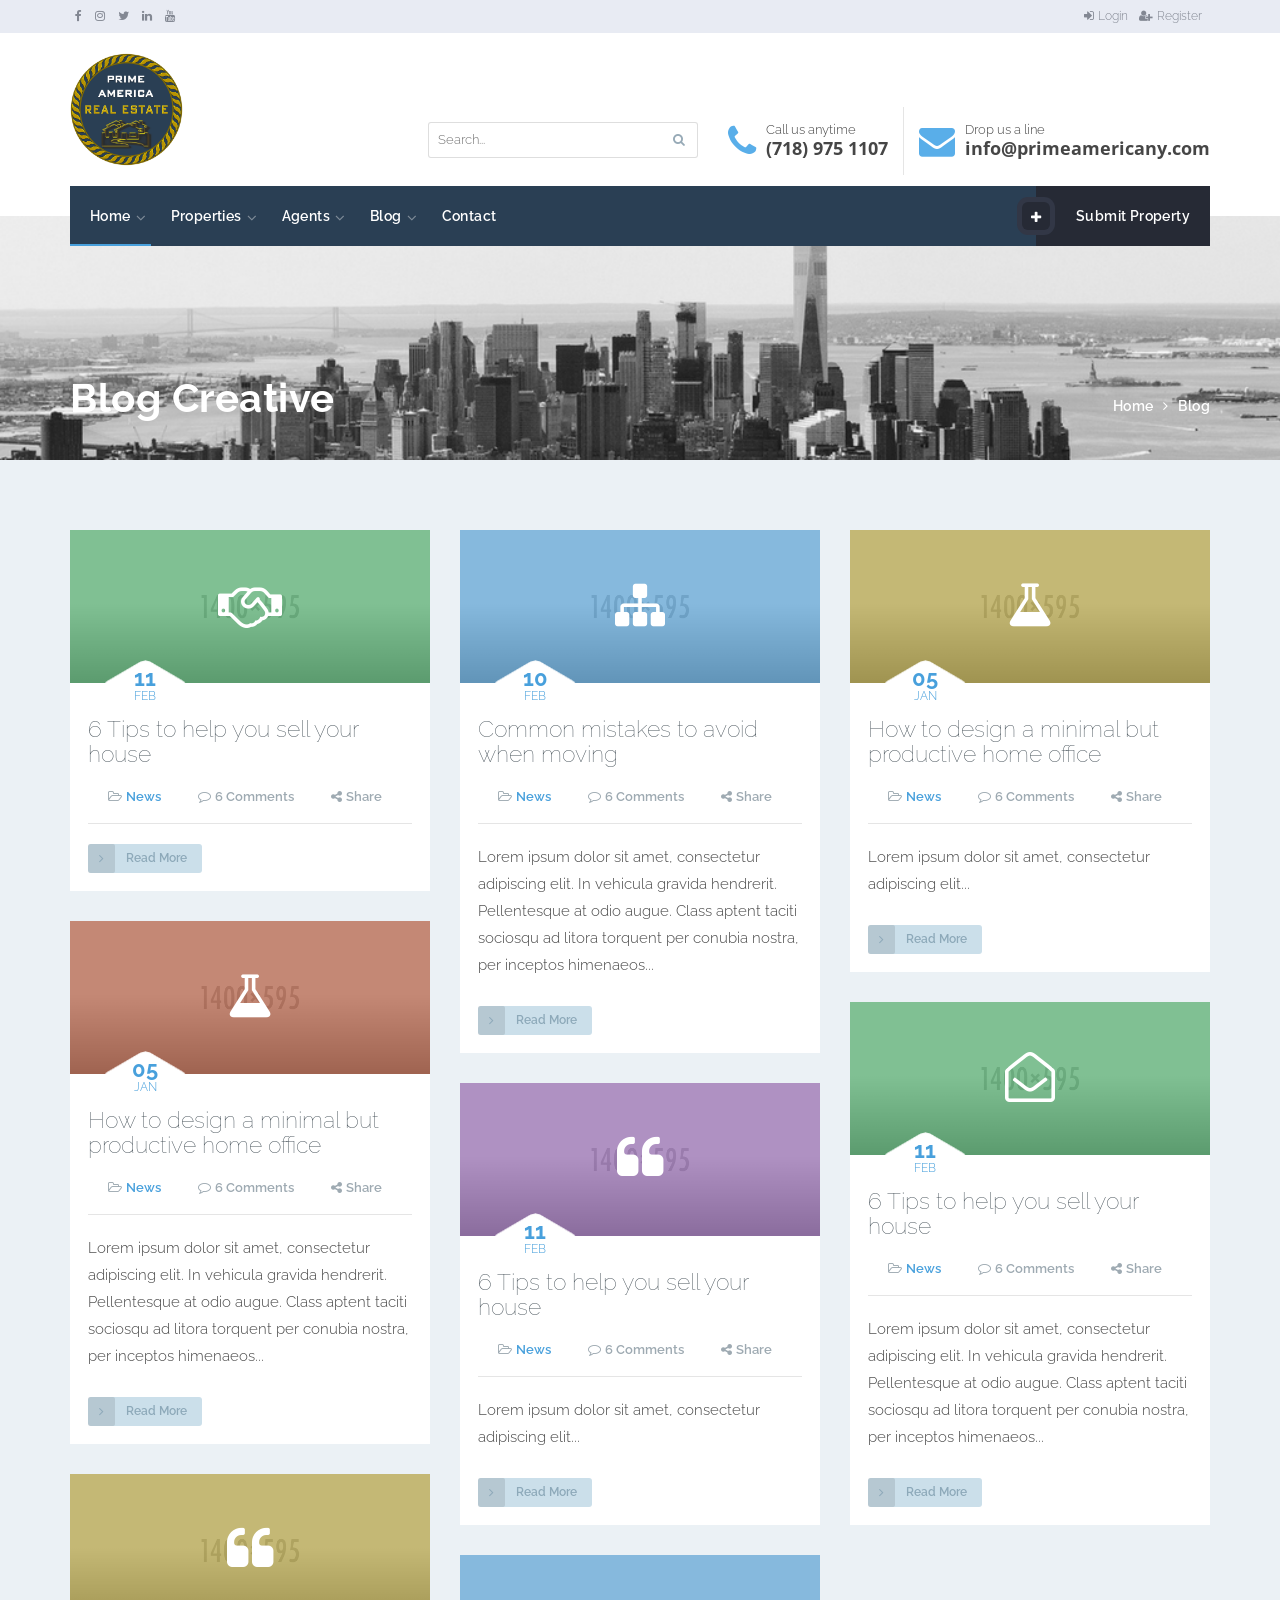
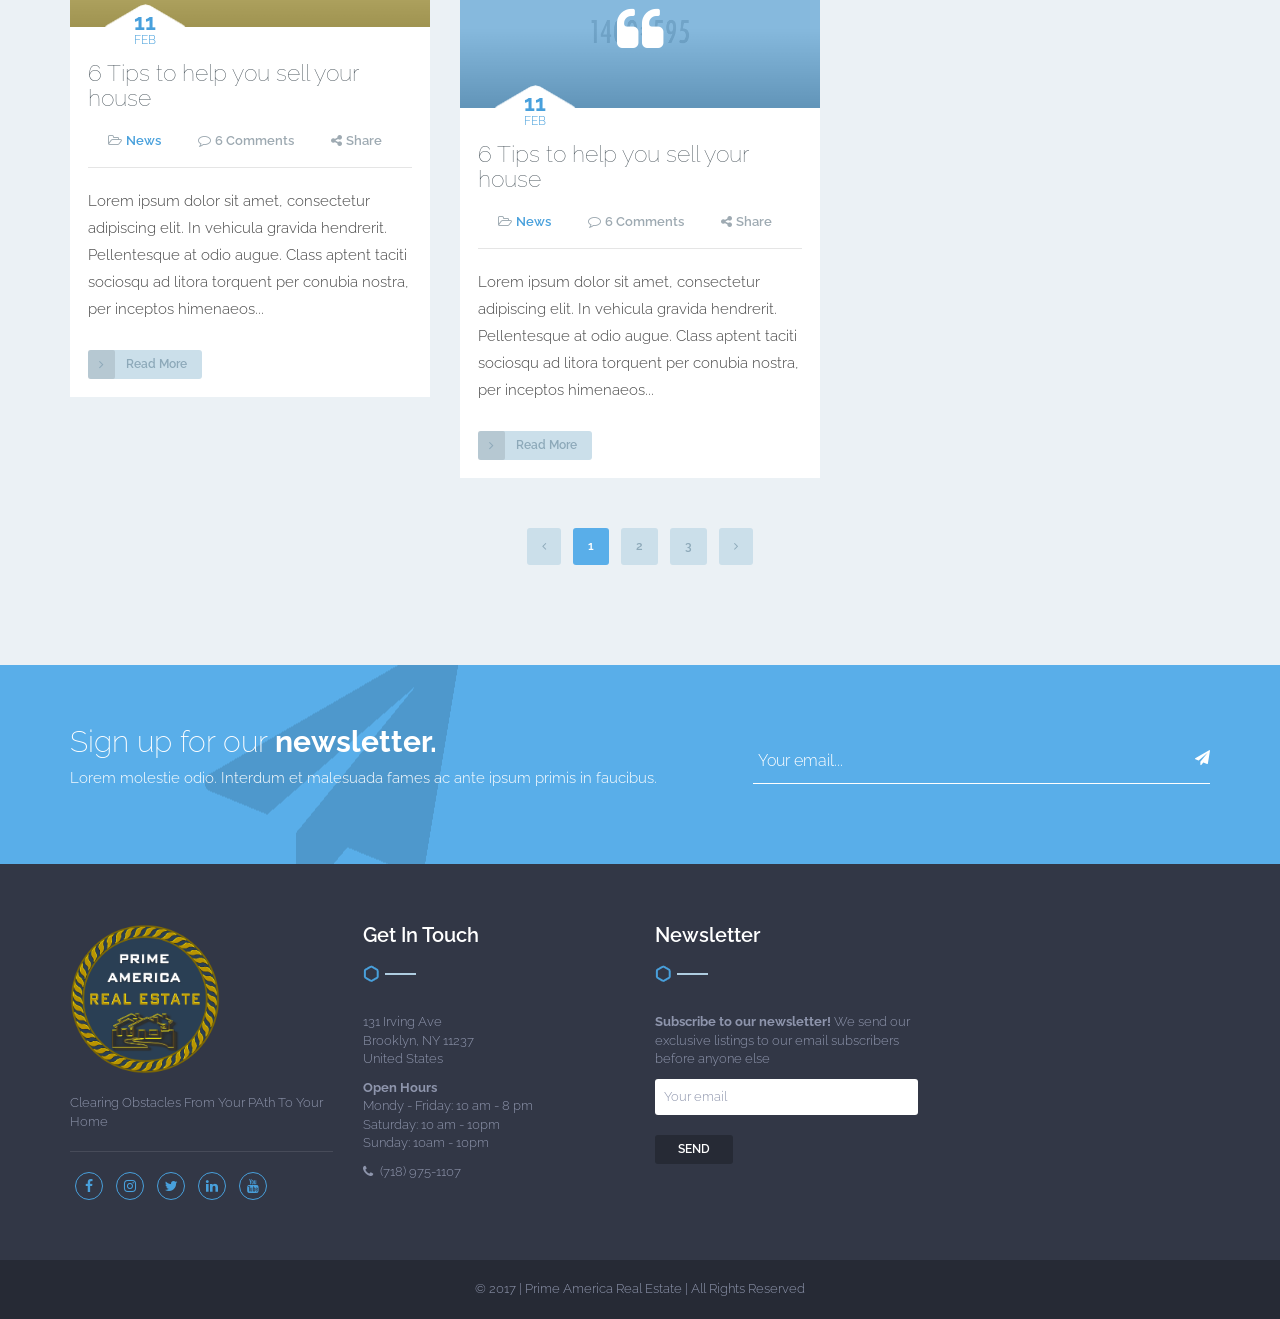
<file: blog-creative.html>
<!DOCTYPE html>
<html lang="en">
  <head>
  <meta http-equiv="Content-Type" content="text/html; charset=utf-8" />
  <meta name="description" content="PA site">
  <meta http-equiv="X-UA-Compatible" content="IE=edge">
  <meta name="viewport" content="width=device-width, initial-scale=1.0">
  <title>Prime America | Real Estate</title>

  <!-- CSS file links -->
  <link href="css/bootstrap.min.css" rel="stylesheet" media="screen">
  <link href="assets/font-awesome-4.7.0/css/font-awesome.min.css" rel="stylesheet" media="screen">
  <link href="assets/jquery-ui-1.12.1/jquery-ui.min.css" rel="stylesheet">
  <link href="assets/slick-1.6.0/slick.css" rel="stylesheet">
  <link href="assets/chosen-1.6.2/chosen.min.css" rel="stylesheet">
  <link href="css/nouislider.min.css" rel="stylesheet">
  <link href="css/style.css" rel="stylesheet" type="text/css" media="all" />
  <link href="css/responsive.css" rel="stylesheet" type="text/css" media="all" />
  <link href="https://fonts.googleapis.com/css?family=Open+Sans:400,600,700|Raleway:300,300i,400,400i,500,500i,600,600i,700,700i,800,800i" rel="stylesheet">

  <!-- HTML5 shim and Respond.js for IE8 support of HTML5 elements and media queries -->
  <!--[if lt IE 9]>
      <script src="js/html5shiv.min.js"></script>
      <script src="js/respond.min.js"></script>
  <![endif]-->
</head>
<body>

<header class="header-default">

  <div class="top-bar">
    <div class="container">
        <div class="top-bar-left left">
            <ul class="top-bar-item right social-icons">
                <li><a href="https://www.facebook.com/PrimeAmericaNYC/"><i class="fa fa-facebook"></i></a></li>
                <li><a href="https://www.instagram.com/primeamericanyc/"><i class="fa fa-instagram"></i></a></li>
                <li><a href="https://twitter.com/primeamericanyc"><i class="fa fa-twitter"></i></a></li>
                <li><a href="https://www.linkedin.com/company/prime-america-real-estate/"><i class="fa fa-linkedin"></i></a></li>
                <li><a href="https://www.youtube.com/channel/UCyPZg0vu-tF49jflQyI8OTQ"><i class="fa fa-youtube"></i></a></li>
            </ul>
          <div class="clear"></div>
        </div>
        <div class="top-bar-right right">
          <a href="login.html" class="top-bar-item"><i class="fa fa-sign-in icon"></i>Login</a>
          <a href="register.html" class="top-bar-item"><i class="fa fa-user-plus icon"></i>Register</a>
          <div class="clear"></div>
        </div>
        <div class="clear"></div>
    </div>
  </div>

  <div class="container">

    <!-- navbar header -->
    <div class="navbar-header">

      <div class="header-details">
        <div class="header-item header-search left">
          <table>
              <tr>
              <td><i class="fa fa-search"></i></td>
              <td class="header-item-text">
                <form class="search-form">
                  <input type="text" placeholder="Search..." />
                  <button type="submit"><i class="fa fa-search"></i></button>
                </form>
              </td>
            </tr>
          </table>
        </div>
        <div class="header-item header-phone left">
          <table>
            <tr>
              <td><i class="fa fa-phone"></i></td>
              <td class="header-item-text">
                Call us anytime<br/>
                <span>(718) 975 1107</span>
              </td>
            </tr>
          </table>
        </div>
        <div class="header-item header-phone left">
          <table>
            <tr>
              <td><i class="fa fa-envelope"></i></td>
              <td class="header-item-text">
                Drop us a line<br/>
                <span>info@primeamericany.com</span>
              </td>
            </tr>
          </table>
        </div>
        <div class="clear"></div>
      </div>

      <a class="navbar-brand" href="index.html"><img src="images/logo1.png" alt="Prime America Real Estate" /></a>

      <!-- nav toggle -->
      <button type="button" class="navbar-toggle" data-toggle="collapse" data-target=".navbar-collapse">
        <span class="icon-bar"></span>
        <span class="icon-bar"></span>
        <span class="icon-bar"></span>
      </button>

    </div>

    <!-- main menu -->
    <div class="navbar-collapse collapse">
      <div class="main-menu-wrap">
        <div class="container-fixed">

        <div class="member-actions right">
          <a href="user-submit-property.html" class="button small alt button-icon"><i class="fa fa-plus"></i>Submit Property</a>
        </div>
        <ul class="nav navbar-nav right">
          <li class="menu-item-has-children current-menu-item">
            <a href="index.html">Home</a>
            <ul class="sub-menu">
              <li><a href="index.html">Simple Search</a></li>
            </ul>
          </li>
          <li class="menu-item-has-children">
            <a href="property-listing-grid.html">Properties</a>
            <ul class="sub-menu">
              <li><a href="property-listing-map.html">Listing Map</a></li>
              <li class="menu-item-has-children">
                <a href="property-single.html">Property Single</a>
                <ul class="sub-menu">
                  <li><a href="property-single.html">Property Single Classic</a></li>
                  <li><a href="property-single-full.html">Property Single Full Width</a></li>
                </ul>
              </li>
            </ul>
          </li>
          <li class="menu-item-has-children">
            <a href="agent-listing-grid.html">Agents</a>
            <ul class="sub-menu">
              <li><a href="agent-listing-grid-sidebar.html">Agent Listing Grid Sidebar</a></li>
            </ul>
          </li>
          <li class="menu-item-has-children">
            <a href="blog-right-sidebar.html">Blog</a>
            <ul class="sub-menu">
              <li><a href="blog-creative.html">Blog Creative</a></li>
            </ul>
          </li>
          <li><a href="contact.php">Contact</a></li>
        </ul>
        <div class="clear"></div>

      </div>

      </div><!-- end main menu wrap -->
    </div><!-- end navbar collaspe -->

  </div><!-- end container -->
</header>


<section class="subheader">
  <div class="container">
    <h1>Blog Creative</h1>
    <div class="breadcrumb right">Home <i class="fa fa-angle-right"></i> <a href="#" class="current">Blog</a></div>
    <div class="clear"></div>
  </div>
</section>

<section class="module">
  <div class="container">

    <div class="row grid-blog">

      <div class="col-lg-4 col-md-4">
        <div class="blog-post blog-post-creative shadow-hover">
          <a href="#" class="blog-post-img">
            <div class="img-fade"></div>
            <div class="img-overlay green"><i class="fa fa-handshake-o"></i></div>
            <div class="blog-post-date"><span>11</span>FEB</div>
            <img src="images/1400x595.png" alt="" />
          </a>
          <div class="content blog-post-content">
            <h3><a href="#">6 Tips to help you sell your house</a></h3>
            <ul class="blog-post-details">
              <li><i class="fa fa-folder-open-o icon"></i><a href="#">News</a></li>
              <li><i class="fa fa-comment-o icon"></i>6 Comments</li>
              <li><i class="fa fa-share-alt icon"></i>Share</li>
            </ul>
            <a href="#" class="button button-icon small grey"><i class="fa fa-angle-right"></i> Read More</a>
          </div>
        </div>
      </div>

      <div class="col-lg-4 col-md-4">
        <div class="blog-post blog-post-creative shadow-hover">
          <a href="#" class="blog-post-img">
            <div class="img-fade"></div>
            <div class="img-overlay"><i class="fa fa-sitemap"></i></div>
            <div class="blog-post-date"><span>10</span>FEB</div>
            <img src="images/1400x595.png" alt="" />
          </a>
          <div class="content blog-post-content">
            <h3><a href="#">Common mistakes to avoid when moving</a></h3>
            <ul class="blog-post-details">
              <li><i class="fa fa-folder-open-o icon"></i><a href="#">News</a></li>
              <li><i class="fa fa-comment-o icon"></i>6 Comments</li>
              <li><i class="fa fa-share-alt icon"></i>Share</li>
            </ul>
            <p>Lorem ipsum dolor sit amet, consectetur adipiscing elit. In vehicula gravida hendrerit. Pellentesque at odio augue. Class aptent taciti sociosqu ad litora torquent per conubia nostra, per inceptos himenaeos...</p>
            <a href="#" class="button button-icon small grey"><i class="fa fa-angle-right"></i> Read More</a>
          </div>
        </div>
      </div>

      <div class="col-lg-4 col-md-4">
        <div class="blog-post blog-post-creative shadow-hover">
          <a href="#" class="blog-post-img">
            <div class="img-fade"></div>
            <div class="img-overlay gold"><i class="fa fa-flask"></i></div>
            <div class="blog-post-date"><span>05</span>JAN</div>
            <img src="images/1400x595.png" alt="" />
          </a>
          <div class="content blog-post-content">
            <h3><a href="#">How to design a minimal but productive home office</a></h3>
            <ul class="blog-post-details">
              <li><i class="fa fa-folder-open-o icon"></i><a href="#">News</a></li>
              <li><i class="fa fa-comment-o icon"></i>6 Comments</li>
              <li><i class="fa fa-share-alt icon"></i>Share</li>
            </ul>
            <p>Lorem ipsum dolor sit amet, consectetur adipiscing elit...</p>
            <a href="#" class="button button-icon small grey"><i class="fa fa-angle-right"></i> Read More</a>
          </div>
        </div>
      </div>

      <div class="col-lg-4 col-md-4">
        <div class="blog-post blog-post-creative shadow-hover">
          <a href="#" class="blog-post-img">
            <div class="img-fade"></div>
            <div class="img-overlay red"><i class="fa fa-flask"></i></div>
            <div class="blog-post-date"><span>05</span>JAN</div>
            <img src="images/1400x595.png" alt="" />
          </a>
          <div class="content blog-post-content">
            <h3><a href="#">How to design a minimal but productive home office</a></h3>
            <ul class="blog-post-details">
              <li><i class="fa fa-folder-open-o icon"></i><a href="#">News</a></li>
              <li><i class="fa fa-comment-o icon"></i>6 Comments</li>
              <li><i class="fa fa-share-alt icon"></i>Share</li>
            </ul>
            <p>Lorem ipsum dolor sit amet, consectetur adipiscing elit. In vehicula gravida hendrerit. Pellentesque at odio augue. Class aptent taciti sociosqu ad litora torquent per conubia nostra, per inceptos himenaeos...</p>
            <a href="#" class="button button-icon small grey"><i class="fa fa-angle-right"></i> Read More</a>
          </div>
        </div>
      </div>

      <div class="col-lg-4 col-md-4">
        <div class="blog-post blog-post-creative shadow-hover">
          <a href="#" class="blog-post-img">
            <div class="img-fade"></div>
            <div class="img-overlay green"><i class="fa fa-envelope-open-o"></i></div>
            <div class="blog-post-date"><span>11</span>FEB</div>
            <img src="images/1400x595.png" alt="" />
          </a>
          <div class="content blog-post-content">
            <h3><a href="#">6 Tips to help you sell your house</a></h3>
            <ul class="blog-post-details">
              <li><i class="fa fa-folder-open-o icon"></i><a href="#">News</a></li>
              <li><i class="fa fa-comment-o icon"></i>6 Comments</li>
              <li><i class="fa fa-share-alt icon"></i>Share</li>
            </ul>
            <p>Lorem ipsum dolor sit amet, consectetur adipiscing elit. In vehicula gravida hendrerit. Pellentesque at odio augue. Class aptent taciti sociosqu ad litora torquent per conubia nostra, per inceptos himenaeos...</p>
            <a href="#" class="button button-icon small grey"><i class="fa fa-angle-right"></i> Read More</a>
          </div>
        </div>
      </div>

      <div class="col-lg-4 col-md-4">
        <div class="blog-post blog-post-creative shadow-hover">
          <a href="#" class="blog-post-img">
            <div class="img-fade"></div>
            <div class="img-overlay purple"><i class="fa fa-quote-left"></i></div>
            <div class="blog-post-date"><span>11</span>FEB</div>
            <img src="images/1400x595.png" alt="" />
          </a>
          <div class="content blog-post-content">
            <h3><a href="#">6 Tips to help you sell your house</a></h3>
            <ul class="blog-post-details">
              <li><i class="fa fa-folder-open-o icon"></i><a href="#">News</a></li>
              <li><i class="fa fa-comment-o icon"></i>6 Comments</li>
              <li><i class="fa fa-share-alt icon"></i>Share</li>
            </ul>
            <p>Lorem ipsum dolor sit amet, consectetur adipiscing elit...</p>
            <a href="#" class="button button-icon small grey"><i class="fa fa-angle-right"></i> Read More</a>
          </div>
        </div>
      </div>

      <div class="col-lg-4 col-md-4">
        <div class="blog-post blog-post-creative shadow-hover">
          <a href="#" class="blog-post-img">
            <div class="img-fade"></div>
            <div class="img-overlay gold"><i class="fa fa-quote-left"></i></div>
            <div class="blog-post-date"><span>11</span>FEB</div>
            <img src="images/1400x595.png" alt="" />
          </a>
          <div class="content blog-post-content">
            <h3><a href="#">6 Tips to help you sell your house</a></h3>
            <ul class="blog-post-details">
              <li><i class="fa fa-folder-open-o icon"></i><a href="#">News</a></li>
              <li><i class="fa fa-comment-o icon"></i>6 Comments</li>
              <li><i class="fa fa-share-alt icon"></i>Share</li>
            </ul>
            <p>Lorem ipsum dolor sit amet, consectetur adipiscing elit. In vehicula gravida hendrerit. Pellentesque at odio augue. Class aptent taciti sociosqu ad litora torquent per conubia nostra, per inceptos himenaeos...</p>
            <a href="#" class="button button-icon small grey"><i class="fa fa-angle-right"></i> Read More</a>
          </div>
        </div>
      </div>

      <div class="col-lg-4 col-md-4">
        <div class="blog-post blog-post-creative shadow-hover">
          <a href="#" class="blog-post-img">
            <div class="img-fade"></div>
            <div class="img-overlay"><i class="fa fa-quote-left"></i></div>
            <div class="blog-post-date"><span>11</span>FEB</div>
            <img src="images/1400x595.png" alt="" />
          </a>
          <div class="content blog-post-content">
            <h3><a href="#">6 Tips to help you sell your house</a></h3>
            <ul class="blog-post-details">
              <li><i class="fa fa-folder-open-o icon"></i><a href="#">News</a></li>
              <li><i class="fa fa-comment-o icon"></i>6 Comments</li>
              <li><i class="fa fa-share-alt icon"></i>Share</li>
            </ul>
            <p>Lorem ipsum dolor sit amet, consectetur adipiscing elit. In vehicula gravida hendrerit. Pellentesque at odio augue. Class aptent taciti sociosqu ad litora torquent per conubia nostra, per inceptos himenaeos...</p>
            <a href="#" class="button button-icon small grey"><i class="fa fa-angle-right"></i> Read More</a>
          </div>
        </div>
      </div>

    </div><!-- end row -->

    <div class="pagination">
      <div class="center">
        <ul>
          <li><a href="#" class="button small grey"><i class="fa fa-angle-left"></i></a></li>
          <li class="current"><a href="#" class="button small grey">1</a></li>
          <li><a href="#" class="button small grey">2</a></li>
          <li><a href="#" class="button small grey">3</a></li>
          <li><a href="#" class="button small grey"><i class="fa fa-angle-right"></i></a></li>
        </ul>
      </div>
      <div class="clear"></div>
    </div>

  </div><!-- end container -->
</section>

<section class="module cta newsletter">
  <div class="container">
	<div class="row">
		<div class="col-lg-7 col-md-7">
			<h3>Sign up for our <strong>newsletter.</strong></h3>
			<p>Lorem molestie odio. Interdum et malesuada fames ac ante ipsum primis in faucibus.</p>
		</div>
		<div class="col-lg-5 col-md-5">
			<form method="post" id="newsletter-form" class="newsletter-form">
				<input type="email" placeholder="Your email..." />
				<button type="submit" form="newsletter-form"><i class="fa fa-send"></i></button>
			</form>
		</div>
	</div><!-- end row -->
  </div><!-- end container -->
</section>

<footer id="footer">
    <div class="container">
        <div class="row">
            <div class="col-lg-3 col-md-3 col-sm-4 widget footer-widget">
                <a class="footer-logo" href="index.html"><img src="images/logo1.png" alt="Homely" /></a>
                <p>Clearing Obstacles From Your PAth To Your Home</p>
                <div class="divider"></div>
                <ul class="social-icons circle">
                  <li><a href="https://www.facebook.com/PrimeAmericaNYC/"><i class="fa fa-facebook"></i></a></li>
                  <li><a href="https://www.instagram.com/primeamericanyc/"><i class="fa fa-instagram"></i></a></li>
                  <li><a href="https://twitter.com/primeamericanyc"><i class="fa fa-twitter"></i></a></li>
                  <li><a href="https://www.linkedin.com/company/prime-america-real-estate/"><i class="fa fa-linkedin"></i></a></li>
                  <li><a href="https://www.youtube.com/channel/UCyPZg0vu-tF49jflQyI8OTQ"><i class="fa fa-youtube"></i></a></li>
                </ul>
            </div>

            <div class="col-lg-3 col-md-3 col-sm-4 widget footer-widget">
                <h4><span>Get In Touch</span> <img src="images/divider-half.png" alt="" /></h4>
                <p>131 Irving Ave<br/>
                Brooklyn, NY 11237<br/>
                United States
                </p>
                <p>
                <b class="open-hours">Open Hours</b><br/>
                Mondy - Friday: 10 am - 8 pm<br/>
                Saturday: 10 am - 10pm<br/>
                Sunday: 10am - 10pm
                </p>
                <p class="footer-phone"><i class="fa fa-phone icon"></i> (718) 975-1107</p>
            </div>
            <div class="col-lg-3 col-md-3 col-sm-12 widget footer-widget newsletter">
                <h4><span>Newsletter</span> <img src="images/divider-half.png" alt="" /></h4>
                <p><b>Subscribe to our newsletter!</b> We send our exclusive listings to our email subscribers before anyone else </p>
                <form class="subscribe-form" method="post" action="#">
                    <input type="text" name="email" value="Your email" />
                    <input type="submit" name="submit" value="SEND" class="button small alt" />
                </form>
            </div>
        </div><!-- end row -->
    </div><!-- end footer container -->
</footer>

<div class="bottom-bar">
    <div class="container">
    © 2017  |  Prime America Real Estate  |  All Rights Reserved
    </div>
</div>

<!-- JavaScript file links -->
<script src="js/jquery-3.1.1.min.js"></script>      <!-- Jquery -->
<script src="assets/jquery-ui-1.12.1/jquery-ui.min.js"></script>
<script src="js/bootstrap.min.js"></script>  <!-- bootstrap 3.0 -->
<script src="assets/slick-1.6.0/slick.min.js"></script> <!-- slick slider -->
<script src="assets/chosen-1.6.2/chosen.jquery.min.js"></script> <!-- chosen - for select dropdowns -->
<script src="js/isotope.min.js"></script> <!-- isotope-->
<script src="js/wNumb.js"></script> <!-- price formatting -->
<script src="js/nouislider.min.js"></script> <!-- price slider -->
<script src="js/global.js"></script>


</body>
</html>
</file>
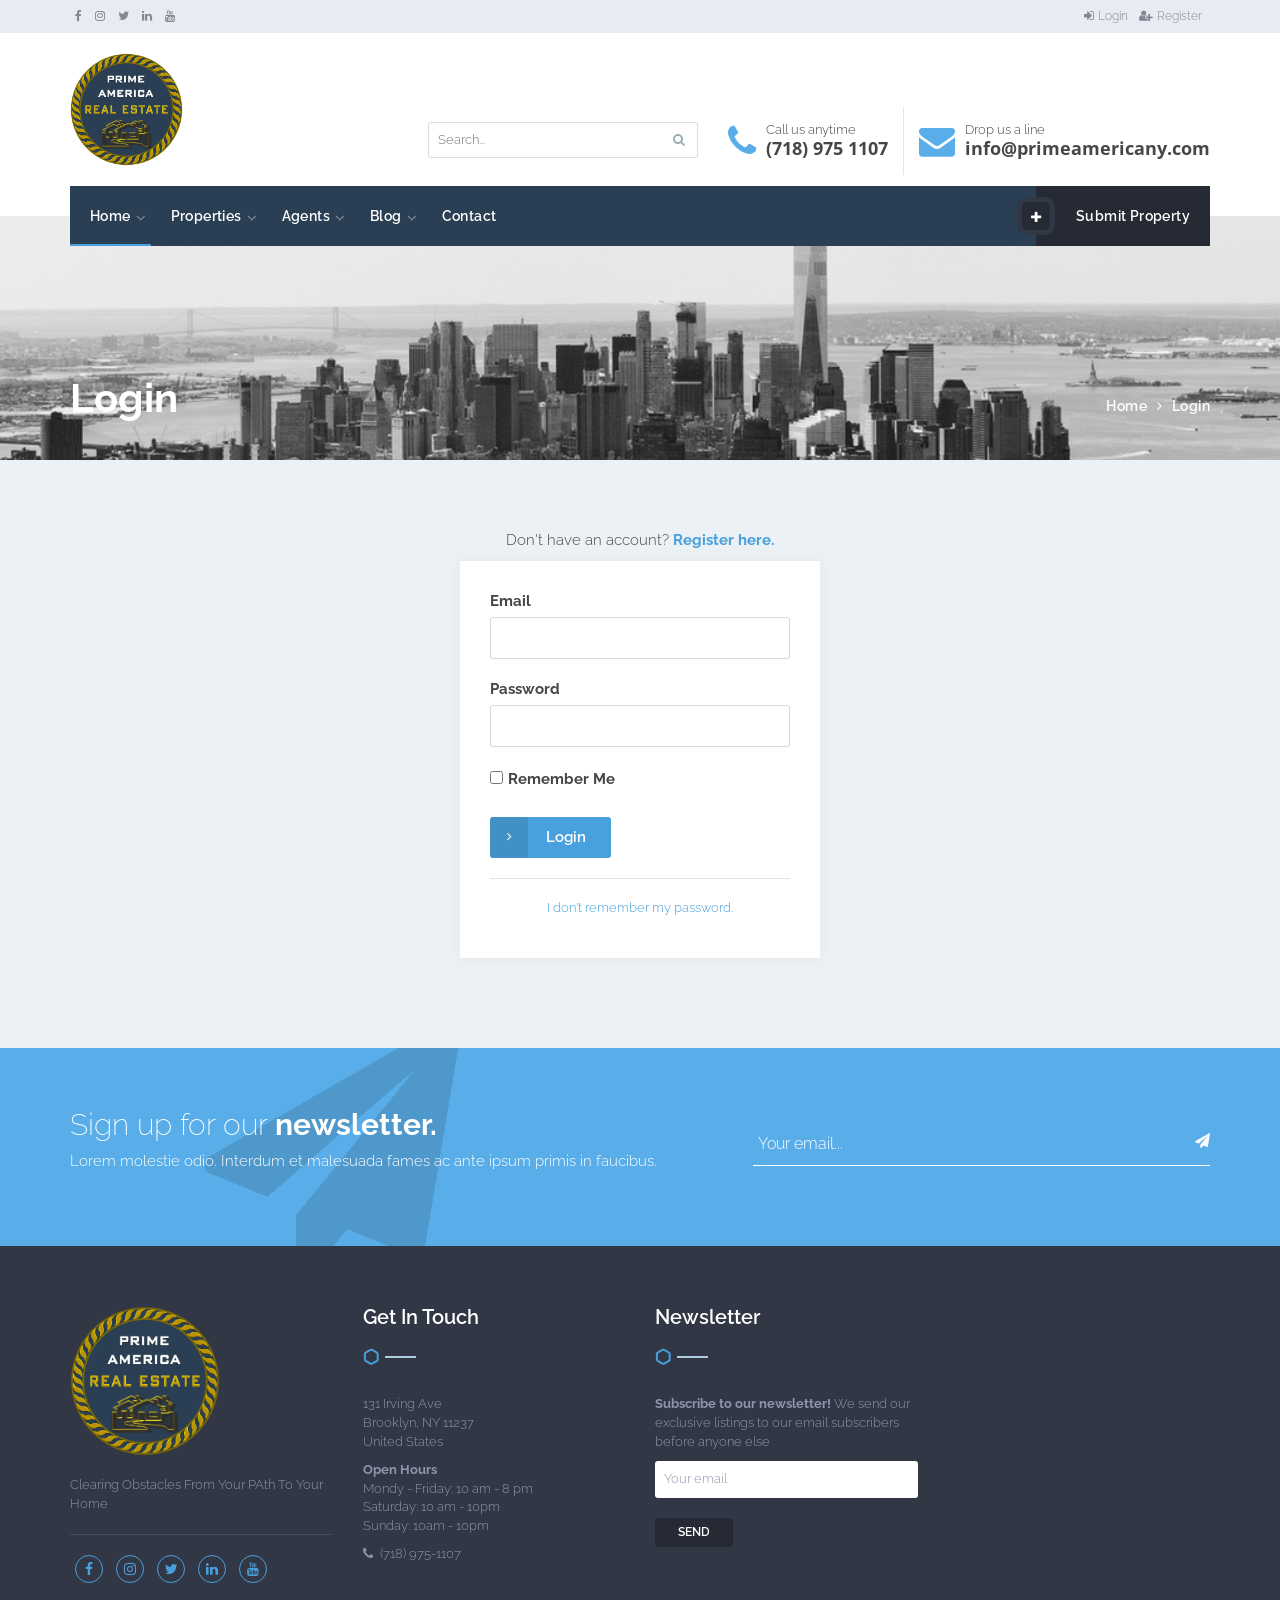
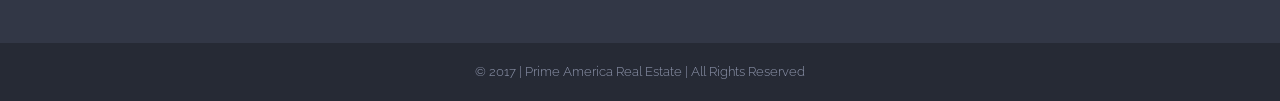
<file: login.html>
<!DOCTYPE html>
<html lang="en">
  <head>
  <meta http-equiv="Content-Type" content="text/html; charset=utf-8" />
  <meta name="description" content="PA site">
  <meta http-equiv="X-UA-Compatible" content="IE=edge">
  <meta name="viewport" content="width=device-width, initial-scale=1.0">
  <title>Prime America | Real Estate</title>

  <!-- CSS file links -->
  <link href="css/bootstrap.min.css" rel="stylesheet" media="screen">
  <link href="assets/font-awesome-4.7.0/css/font-awesome.min.css" rel="stylesheet" media="screen">
  <link href="assets/jquery-ui-1.12.1/jquery-ui.min.css" rel="stylesheet">
  <link href="assets/slick-1.6.0/slick.css" rel="stylesheet">
  <link href="assets/chosen-1.6.2/chosen.min.css" rel="stylesheet">
  <link href="css/nouislider.min.css" rel="stylesheet">
  <link href="css/style.css" rel="stylesheet" type="text/css" media="all" />
  <link href="css/responsive.css" rel="stylesheet" type="text/css" media="all" />
  <link href="https://fonts.googleapis.com/css?family=Open+Sans:400,600,700|Raleway:300,300i,400,400i,500,500i,600,600i,700,700i,800,800i" rel="stylesheet">

  <!-- HTML5 shim and Respond.js for IE8 support of HTML5 elements and media queries -->
  <!--[if lt IE 9]>
      <script src="js/html5shiv.min.js"></script>
      <script src="js/respond.min.js"></script>
  <![endif]-->
</head>
<body>

<header class="header-default">

  <div class="top-bar">
    <div class="container">
        <div class="top-bar-left left">
            <ul class="top-bar-item right social-icons">
                <li><a href="https://www.facebook.com/PrimeAmericaNYC/"><i class="fa fa-facebook"></i></a></li>
                <li><a href="https://www.instagram.com/primeamericanyc/"><i class="fa fa-instagram"></i></a></li>
                <li><a href="https://twitter.com/primeamericanyc"><i class="fa fa-twitter"></i></a></li>
                <li><a href="https://www.linkedin.com/company/prime-america-real-estate/"><i class="fa fa-linkedin"></i></a></li>
                <li><a href="https://www.youtube.com/channel/UCyPZg0vu-tF49jflQyI8OTQ"><i class="fa fa-youtube"></i></a></li>
            </ul>
          <div class="clear"></div>
        </div>
        <div class="top-bar-right right">
          <a href="login.html" class="top-bar-item"><i class="fa fa-sign-in icon"></i>Login</a>
          <a href="register.html" class="top-bar-item"><i class="fa fa-user-plus icon"></i>Register</a>
          <div class="clear"></div>
        </div>
        <div class="clear"></div>
    </div>
  </div>

  <div class="container">

    <!-- navbar header -->
    <div class="navbar-header">

      <div class="header-details">
        <div class="header-item header-search left">
          <table>
              <tr>
              <td><i class="fa fa-search"></i></td>
              <td class="header-item-text">
                <form class="search-form">
                  <input type="text" placeholder="Search..." />
                  <button type="submit"><i class="fa fa-search"></i></button>
                </form>
              </td>
            </tr>
          </table>
        </div>
        <div class="header-item header-phone left">
          <table>
            <tr>
              <td><i class="fa fa-phone"></i></td>
              <td class="header-item-text">
                Call us anytime<br/>
                <span>(718) 975 1107</span>
              </td>
            </tr>
          </table>
        </div>
        <div class="header-item header-phone left">
          <table>
            <tr>
              <td><i class="fa fa-envelope"></i></td>
              <td class="header-item-text">
                Drop us a line<br/>
                <span>info@primeamericany.com</span>
              </td>
            </tr>
          </table>
        </div>
        <div class="clear"></div>
      </div>

      <a class="navbar-brand" href="index.html"><img src="images/logo1.png" alt="Prime America Real Estate" /></a>

      <!-- nav toggle -->
      <button type="button" class="navbar-toggle" data-toggle="collapse" data-target=".navbar-collapse">
        <span class="icon-bar"></span>
        <span class="icon-bar"></span>
        <span class="icon-bar"></span>
      </button>

    </div>

    <!-- main menu -->
    <div class="navbar-collapse collapse">
      <div class="main-menu-wrap">
        <div class="container-fixed">

        <div class="member-actions right">
          <a href="user-submit-property.html" class="button small alt button-icon"><i class="fa fa-plus"></i>Submit Property</a>
        </div>
        <ul class="nav navbar-nav right">
          <li class="menu-item-has-children current-menu-item">
            <a href="index.html">Home</a>
            <ul class="sub-menu">
              <li><a href="index.html">Simple Search</a></li>
            </ul>
          </li>
          <li class="menu-item-has-children">
            <a href="property-listing-grid.html">Properties</a>
            <ul class="sub-menu">
              <li><a href="property-listing-map.html">Listing Map</a></li>
              <li class="menu-item-has-children">
                <a href="property-single.html">Property Single</a>
                <ul class="sub-menu">
                  <li><a href="property-single.html">Property Single Classic</a></li>
                  <li><a href="property-single-full.html">Property Single Full Width</a></li>
                </ul>
              </li>
            </ul>
          </li>
          <li class="menu-item-has-children">
            <a href="agent-listing-grid.html">Agents</a>
            <ul class="sub-menu">
              <li><a href="agent-listing-grid-sidebar.html">Agent Listing Grid Sidebar</a></li>
            </ul>
          </li>
          <li class="menu-item-has-children">
            <a href="blog-right-sidebar.html">Blog</a>
            <ul class="sub-menu">
              <li><a href="blog-creative.html">Blog Creative</a></li>
            </ul>
          </li>
          <li><a href="contact.php">Contact</a></li>
        </ul>
        <div class="clear"></div>

      </div>

      </div><!-- end main menu wrap -->
    </div><!-- end navbar collaspe -->

  </div><!-- end container -->
</header>


<section class="subheader">
  <div class="container">
    <h1>Login</h1>
    <div class="breadcrumb right">Home <i class="fa fa-angle-right"></i> <a href="#" class="current">Login</a></div>
    <div class="clear"></div>
  </div>
</section>

<section class="module login">
  <div class="container">

    <div class="row">
      <div class="col-lg-4 col-lg-offset-4">
        <p>Don't have an account? <strong><a href="register.html">Register here.</a></strong></p>
        <form method="post" class="login-form">
          <div class="form-block">
            <label>Email</label>
            <input class="border" type="text" name="email" />
          </div>
          <div class="form-block">
            <label>Password</label>
            <input class="border" type="password" name="pass" />
          </div>
          <div class="form-block">
            <label><input type="checkbox" name="remember" />Remember Me</label><br/>
          </div>
          <div class="form-block">
            <button class="button button-icon" type="submit"><i class="fa fa-angle-right"></i>Login</button>
          </div>
          <div class="divider"></div>
          <p class="note"><a href="#">I don't remember my password.</a> </p>
        </form>
      </div>
    </div><!-- end row -->

  </div>
</section>

<section class="module cta newsletter">
  <div class="container">
	<div class="row">
		<div class="col-lg-7 col-md-7">
			<h3>Sign up for our <strong>newsletter.</strong></h3>
			<p>Lorem molestie odio. Interdum et malesuada fames ac ante ipsum primis in faucibus.</p>
		</div>
		<div class="col-lg-5 col-md-5">
			<form method="post" id="newsletter-form" class="newsletter-form">
				<input type="email" placeholder="Your email..." />
				<button type="submit" form="newsletter-form"><i class="fa fa-send"></i></button>
			</form>
		</div>
	</div><!-- end row -->
  </div><!-- end container -->
</section>

<footer id="footer">
    <div class="container">
        <div class="row">
            <div class="col-lg-3 col-md-3 col-sm-4 widget footer-widget">
                <a class="footer-logo" href="index.html"><img src="images/logo1.png" alt="Homely" /></a>
                <p>Clearing Obstacles From Your PAth To Your Home</p>
                <div class="divider"></div>
                <ul class="social-icons circle">
                  <li><a href="https://www.facebook.com/PrimeAmericaNYC/"><i class="fa fa-facebook"></i></a></li>
                  <li><a href="https://www.instagram.com/primeamericanyc/"><i class="fa fa-instagram"></i></a></li>
                  <li><a href="https://twitter.com/primeamericanyc"><i class="fa fa-twitter"></i></a></li>
                  <li><a href="https://www.linkedin.com/company/prime-america-real-estate/"><i class="fa fa-linkedin"></i></a></li>
                  <li><a href="https://www.youtube.com/channel/UCyPZg0vu-tF49jflQyI8OTQ"><i class="fa fa-youtube"></i></a></li>
                </ul>
            </div>

            <div class="col-lg-3 col-md-3 col-sm-4 widget footer-widget">
                <h4><span>Get In Touch</span> <img src="images/divider-half.png" alt="" /></h4>
                <p>131 Irving Ave<br/>
                Brooklyn, NY 11237<br/>
                United States
                </p>
                <p>
                <b class="open-hours">Open Hours</b><br/>
                Mondy - Friday: 10 am - 8 pm<br/>
                Saturday: 10 am - 10pm<br/>
                Sunday: 10am - 10pm
                </p>
                <p class="footer-phone"><i class="fa fa-phone icon"></i> (718) 975-1107</p>
            </div>
            <div class="col-lg-3 col-md-3 col-sm-12 widget footer-widget newsletter">
                <h4><span>Newsletter</span> <img src="images/divider-half.png" alt="" /></h4>
                <p><b>Subscribe to our newsletter!</b> We send our exclusive listings to our email subscribers before anyone else </p>
                <form class="subscribe-form" method="post" action="#">
                    <input type="text" name="email" value="Your email" />
                    <input type="submit" name="submit" value="SEND" class="button small alt" />
                </form>
            </div>
        </div><!-- end row -->
    </div><!-- end footer container -->
</footer>

<div class="bottom-bar">
    <div class="container">
    © 2017  |  Prime America Real Estate  |  All Rights Reserved
    </div>
</div>

<!-- JavaScript file links -->
<script src="js/jquery-3.1.1.min.js"></script>      <!-- Jquery -->
<script src="assets/jquery-ui-1.12.1/jquery-ui.min.js"></script>
<script src="js/bootstrap.min.js"></script>  <!-- bootstrap 3.0 -->
<script src="assets/slick-1.6.0/slick.min.js"></script> <!-- slick slider -->
<script src="assets/chosen-1.6.2/chosen.jquery.min.js"></script> <!-- chosen - for select dropdowns -->
<script src="js/isotope.min.js"></script> <!-- isotope-->
<script src="js/wNumb.js"></script> <!-- price formatting -->
<script src="js/nouislider.min.js"></script> <!-- price slider -->
<script src="js/global.js"></script>


</body>
</html>
</file>
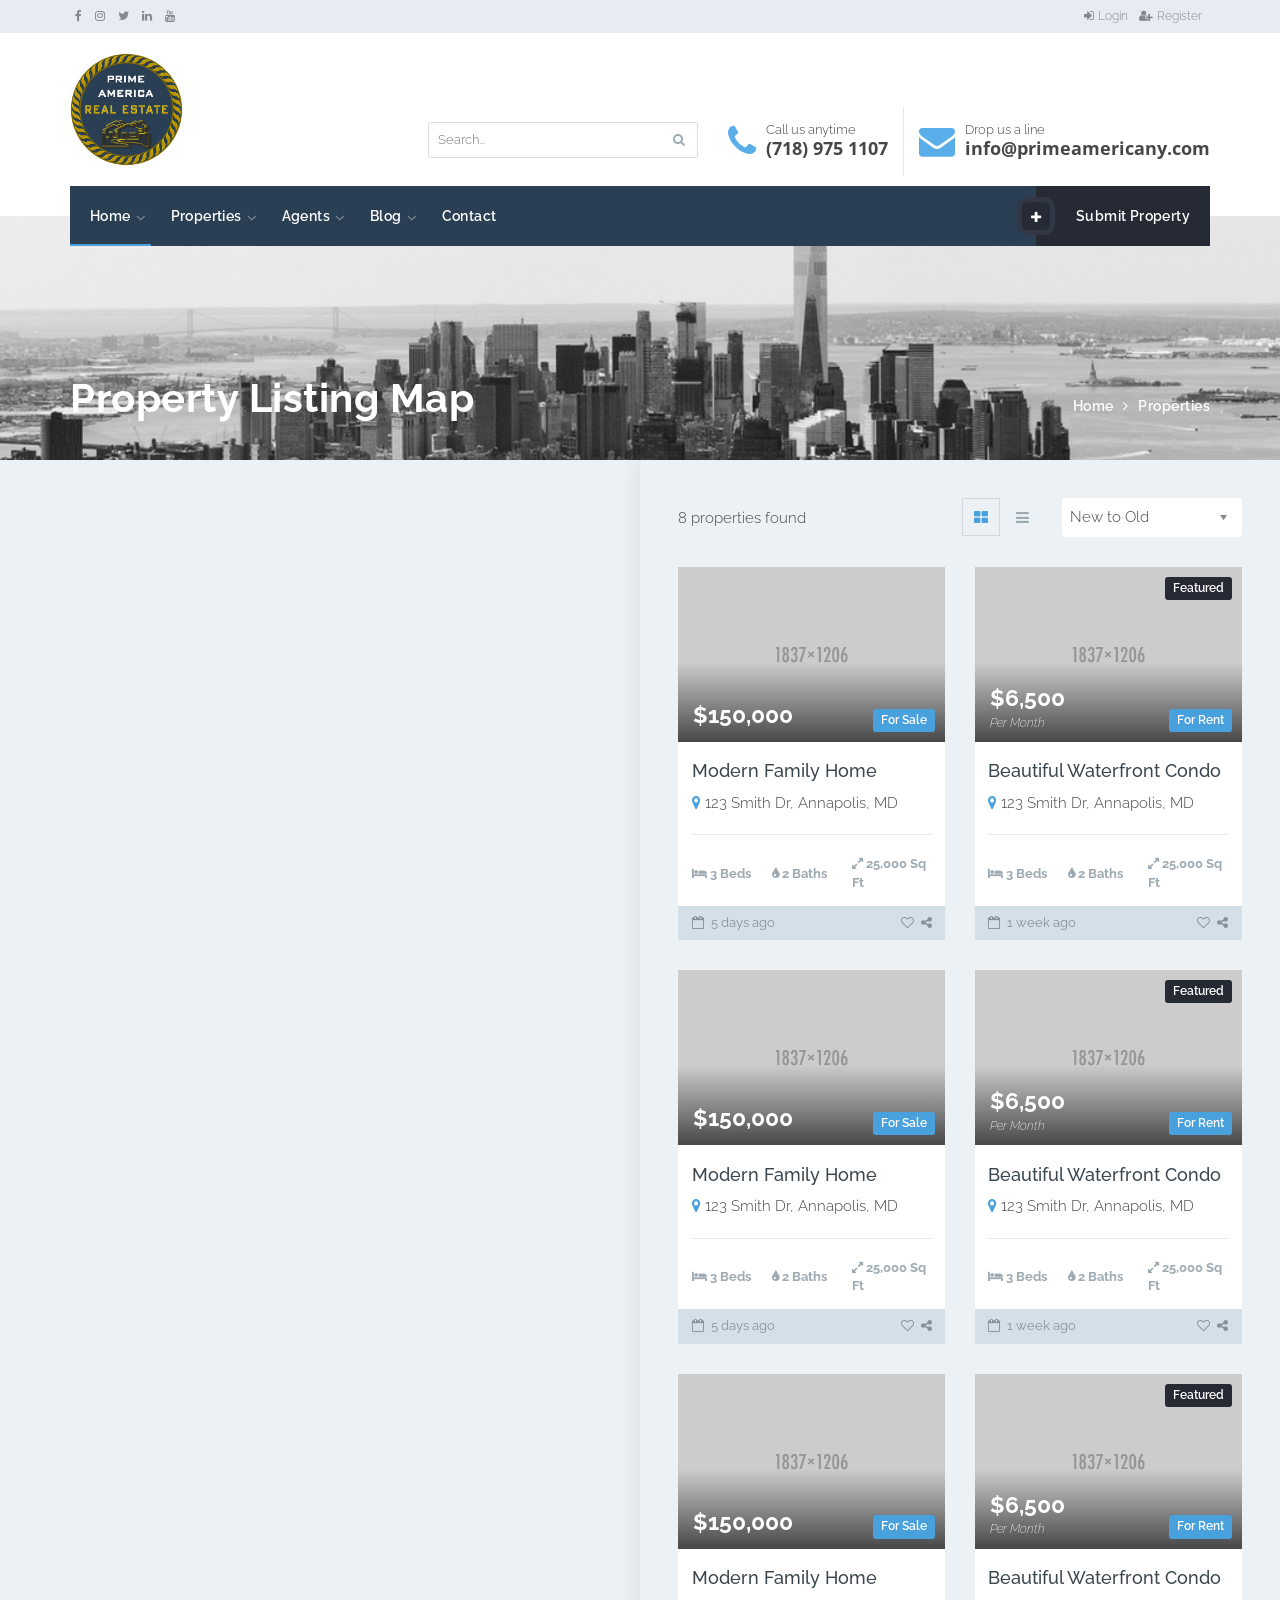
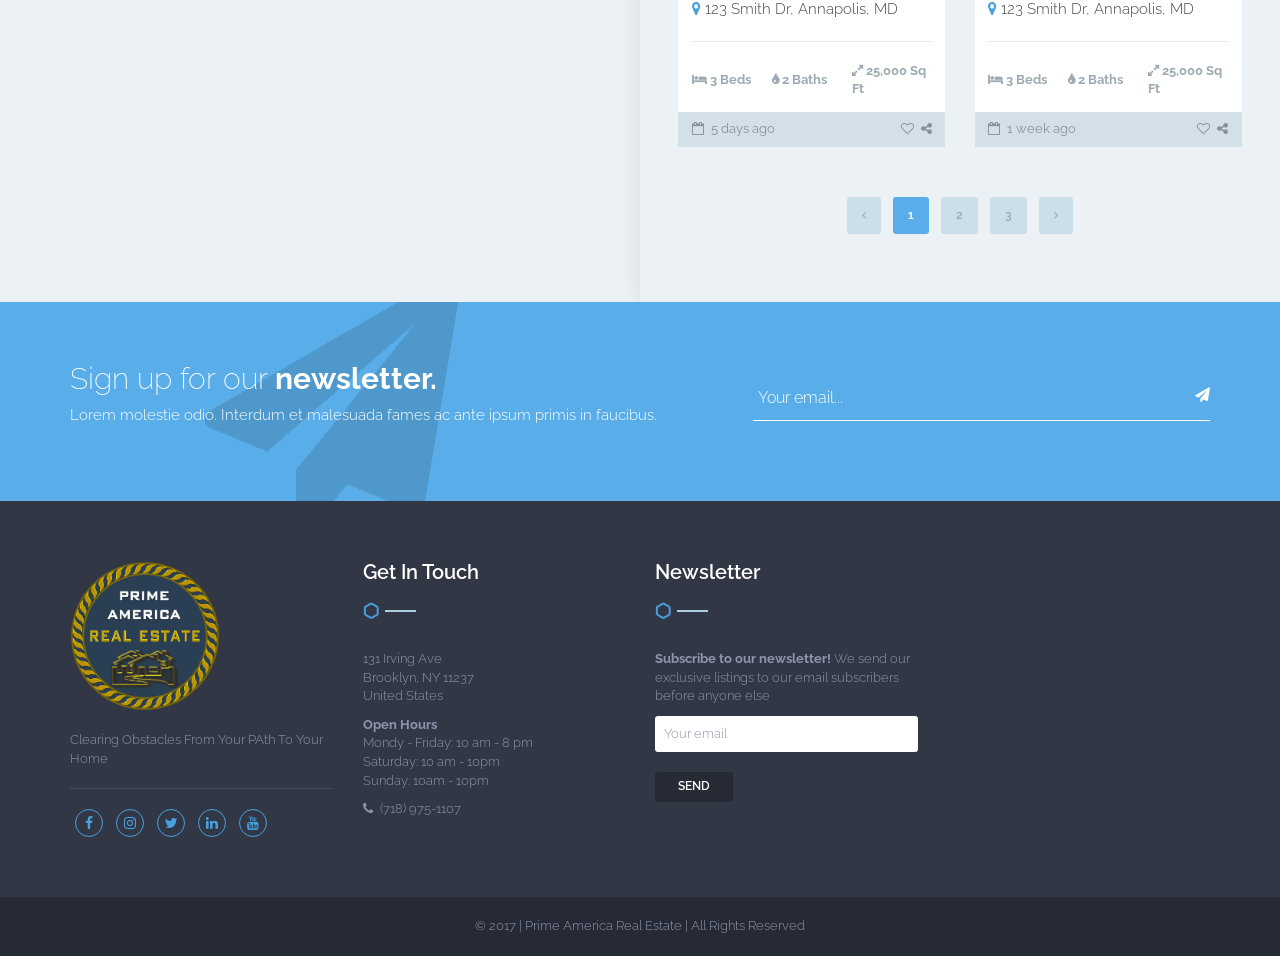
<file: property-listing-map.html>
<!DOCTYPE html>
<html lang="en">
  <head>
  <meta http-equiv="Content-Type" content="text/html; charset=utf-8" />
  <meta name="description" content="PA site">
  <meta http-equiv="X-UA-Compatible" content="IE=edge">
  <meta name="viewport" content="width=device-width, initial-scale=1.0">
  <title>Prime America | Real Estate</title>

  <!-- CSS file links -->
  <link href="css/bootstrap.min.css" rel="stylesheet" media="screen">
  <link href="assets/font-awesome-4.7.0/css/font-awesome.min.css" rel="stylesheet" media="screen">
  <link href="assets/jquery-ui-1.12.1/jquery-ui.min.css" rel="stylesheet">
  <link href="assets/slick-1.6.0/slick.css" rel="stylesheet">
  <link href="assets/chosen-1.6.2/chosen.min.css" rel="stylesheet">
  <link href="css/nouislider.min.css" rel="stylesheet">
  <link href="css/style.css" rel="stylesheet" type="text/css" media="all" />
  <link href="css/responsive.css" rel="stylesheet" type="text/css" media="all" />
  <link href="https://fonts.googleapis.com/css?family=Open+Sans:400,600,700|Raleway:300,300i,400,400i,500,500i,600,600i,700,700i,800,800i" rel="stylesheet">

  <!-- HTML5 shim and Respond.js for IE8 support of HTML5 elements and media queries -->
  <!--[if lt IE 9]>
      <script src="js/html5shiv.min.js"></script>
      <script src="js/respond.min.js"></script>
  <![endif]-->
</head>
<body>

<header class="header-default">

  <div class="top-bar">
    <div class="container">
        <div class="top-bar-left left">
            <ul class="top-bar-item right social-icons">
                <li><a href="https://www.facebook.com/PrimeAmericaNYC/"><i class="fa fa-facebook"></i></a></li>
                <li><a href="https://www.instagram.com/primeamericanyc/"><i class="fa fa-instagram"></i></a></li>
                <li><a href="https://twitter.com/primeamericanyc"><i class="fa fa-twitter"></i></a></li>
                <li><a href="https://www.linkedin.com/company/prime-america-real-estate/"><i class="fa fa-linkedin"></i></a></li>
                <li><a href="https://www.youtube.com/channel/UCyPZg0vu-tF49jflQyI8OTQ"><i class="fa fa-youtube"></i></a></li>
            </ul>
          <div class="clear"></div>
        </div>
        <div class="top-bar-right right">
          <a href="login.html" class="top-bar-item"><i class="fa fa-sign-in icon"></i>Login</a>
          <a href="register.html" class="top-bar-item"><i class="fa fa-user-plus icon"></i>Register</a>
          <div class="clear"></div>
        </div>
        <div class="clear"></div>
    </div>
  </div>

  <div class="container">

    <!-- navbar header -->
    <div class="navbar-header">

      <div class="header-details">
        <div class="header-item header-search left">
          <table>
              <tr>
              <td><i class="fa fa-search"></i></td>
              <td class="header-item-text">
                <form class="search-form">
                  <input type="text" placeholder="Search..." />
                  <button type="submit"><i class="fa fa-search"></i></button>
                </form>
              </td>
            </tr>
          </table>
        </div>
        <div class="header-item header-phone left">
          <table>
            <tr>
              <td><i class="fa fa-phone"></i></td>
              <td class="header-item-text">
                Call us anytime<br/>
                <span>(718) 975 1107</span>
              </td>
            </tr>
          </table>
        </div>
        <div class="header-item header-phone left">
          <table>
            <tr>
              <td><i class="fa fa-envelope"></i></td>
              <td class="header-item-text">
                Drop us a line<br/>
                <span>info@primeamericany.com</span>
              </td>
            </tr>
          </table>
        </div>
        <div class="clear"></div>
      </div>

      <a class="navbar-brand" href="index.html"><img src="images/logo1.png" alt="Prime America Real Estate" /></a>

      <!-- nav toggle -->
      <button type="button" class="navbar-toggle" data-toggle="collapse" data-target=".navbar-collapse">
        <span class="icon-bar"></span>
        <span class="icon-bar"></span>
        <span class="icon-bar"></span>
      </button>

    </div>

    <!-- main menu -->
    <div class="navbar-collapse collapse">
      <div class="main-menu-wrap">
        <div class="container-fixed">

        <div class="member-actions right">
          <a href="user-submit-property.html" class="button small alt button-icon"><i class="fa fa-plus"></i>Submit Property</a>
        </div>
        <ul class="nav navbar-nav right">
          <li class="menu-item-has-children current-menu-item">
            <a href="index.html">Home</a>
            <ul class="sub-menu">
              <li><a href="index.html">Simple Search</a></li>
            </ul>
          </li>
          <li class="menu-item-has-children">
            <a href="property-listing-grid.html">Properties</a>
            <ul class="sub-menu">
              <li><a href="property-listing-map.html">Listing Map</a></li>
              <li class="menu-item-has-children">
                <a href="property-single.html">Property Single</a>
                <ul class="sub-menu">
                  <li><a href="property-single.html">Property Single Classic</a></li>
                  <li><a href="property-single-full.html">Property Single Full Width</a></li>
                </ul>
              </li>
            </ul>
          </li>
          <li class="menu-item-has-children">
            <a href="agent-listing-grid.html">Agents</a>
            <ul class="sub-menu">
              <li><a href="agent-listing-grid-sidebar.html">Agent Listing Grid Sidebar</a></li>
            </ul>
          </li>
          <li class="menu-item-has-children">
            <a href="blog-right-sidebar.html">Blog</a>
            <ul class="sub-menu">
              <li><a href="blog-creative.html">Blog Creative</a></li>
            </ul>
          </li>
          <li><a href="contact.php">Contact</a></li>
        </ul>
        <div class="clear"></div>

      </div>

      </div><!-- end main menu wrap -->
    </div><!-- end navbar collaspe -->

  </div><!-- end container -->
</header>

<section class="subheader">
  <div class="container">
    <h1>Property Listing Map</h1>
    <div class="breadcrumb right">Home <i class="fa fa-angle-right"></i> <a href="#" class="current">Properties</a></div>
    <div class="clear"></div>
  </div>
</section>

<section class="module no-padding property-listing-map">

  <div class="property-listing-map-left">
      <div id="map-canvas"></div>
  </div><!-- end left col -->

  <div class="property-listing-map-right">

      <div class="property-listing-header">
        <span class="property-count left">8 properties found</span>
        <form action="#" method="get" class="right">
          <select name="sort_by" onchange="this.form.submit();">
            <option value="date_desc">New to Old</option>
            <option value="date_asc">Old to New</option>
            <option value="price_desc">Price (High to Low)</option>
            <option value="price_asc">Price (Low to High)</option>
          </select>
        </form>
        <div class="property-layout-toggle right">
          <a href="property-listing-grid.html" class="property-layout-toggle-item active"><i class="fa fa-th-large"></i></a>
          <a href="property-listing-row.html" class="property-layout-toggle-item"><i class="fa fa-bars"></i></a>
        </div>
        <div class="clear"></div>
      </div><!-- end property listing header -->

      <div class="row">
        <div class="col-lg-6 col-md-6">
          <div class="property shadow-hover">
            <a href="#" class="property-img">
              <div class="img-fade"></div>
              <div class="property-tag button status">For Sale</div>
              <div class="property-price">$150,000</div>
              <div class="property-color-bar"></div>
              <img src="images/1837x1206.png" alt="" />
            </a>
            <div class="property-content">
              <div class="property-title">
              <h4><a href="#">Modern Family Home</a></h4>
                <p class="property-address"><i class="fa fa-map-marker icon"></i>123 Smith Dr, Annapolis, MD</p>
              </div>
              <table class="property-details">
                <tr>
                  <td><i class="fa fa-bed"></i> 3 Beds</td>
                  <td><i class="fa fa-tint"></i> 2 Baths</td>
                  <td><i class="fa fa-expand"></i> 25,000 Sq Ft</td>
                </tr>
              </table>
            </div>
            <div class="property-footer">
              <span class="left"><i class="fa fa-calendar-o icon"></i> 5 days ago</span>
              <span class="right">
                <a href="#"><i class="fa fa-heart-o icon"></i></a>
                <a href="#"><i class="fa fa-share-alt"></i></a>
              </span>
              <div class="clear"></div>
            </div>
          </div>
        </div>

        <div class="col-lg-6 col-md-6">
          <div class="property shadow-hover">
            <a href="#" class="property-img">
              <div class="img-fade"></div>
              <div class="property-tag button alt featured">Featured</div>
              <div class="property-tag button status">For Rent</div>
              <div class="property-price">$6,500 <span>Per Month</span></div>
              <div class="property-color-bar"></div>
              <img src="images/1837x1206.png" alt="" />
            </a>
            <div class="property-content">
              <div class="property-title">
              <h4><a href="#">Beautiful Waterfront Condo</a></h4>
                <p class="property-address"><i class="fa fa-map-marker icon"></i>123 Smith Dr, Annapolis, MD</p>
              </div>
              <table class="property-details">
                <tr>
                  <td><i class="fa fa-bed"></i> 3 Beds</td>
                  <td><i class="fa fa-tint"></i> 2 Baths</td>
                  <td><i class="fa fa-expand"></i> 25,000 Sq Ft</td>
                </tr>
              </table>
            </div>
            <div class="property-footer">
              <span class="left"><i class="fa fa-calendar-o icon"></i> 1 week ago</span>
              <span class="right">
                <a href="#"><i class="fa fa-heart-o icon"></i></a>
                <a href="#"><i class="fa fa-share-alt"></i></a>
              </span>
              <div class="clear"></div>
            </div>
          </div>
        </div>
      </div><!-- end row -->

      <div class="row">
        <div class="col-lg-6 col-md-6">
          <div class="property shadow-hover">
            <a href="#" class="property-img">
              <div class="img-fade"></div>
              <div class="property-tag button status">For Sale</div>
              <div class="property-price">$150,000</div>
              <div class="property-color-bar"></div>
              <img src="images/1837x1206.png" alt="" />
            </a>
            <div class="property-content">
              <div class="property-title">
              <h4><a href="#">Modern Family Home</a></h4>
                <p class="property-address"><i class="fa fa-map-marker icon"></i>123 Smith Dr, Annapolis, MD</p>
              </div>
              <table class="property-details">
                <tr>
                  <td><i class="fa fa-bed"></i> 3 Beds</td>
                  <td><i class="fa fa-tint"></i> 2 Baths</td>
                  <td><i class="fa fa-expand"></i> 25,000 Sq Ft</td>
                </tr>
              </table>
            </div>
            <div class="property-footer">
              <span class="left"><i class="fa fa-calendar-o icon"></i> 5 days ago</span>
              <span class="right">
                <a href="#"><i class="fa fa-heart-o icon"></i></a>
                <a href="#"><i class="fa fa-share-alt"></i></a>
              </span>
              <div class="clear"></div>
            </div>
          </div>
        </div>

        <div class="col-lg-6 col-md-6">
          <div class="property shadow-hover">
            <a href="#" class="property-img">
              <div class="img-fade"></div>
              <div class="property-tag button alt featured">Featured</div>
              <div class="property-tag button status">For Rent</div>
              <div class="property-price">$6,500 <span>Per Month</span></div>
              <div class="property-color-bar"></div>
              <img src="images/1837x1206.png" alt="" />
            </a>
            <div class="property-content">
              <div class="property-title">
              <h4><a href="#">Beautiful Waterfront Condo</a></h4>
                <p class="property-address"><i class="fa fa-map-marker icon"></i>123 Smith Dr, Annapolis, MD</p>
              </div>
              <table class="property-details">
                <tr>
                  <td><i class="fa fa-bed"></i> 3 Beds</td>
                  <td><i class="fa fa-tint"></i> 2 Baths</td>
                  <td><i class="fa fa-expand"></i> 25,000 Sq Ft</td>
                </tr>
              </table>
            </div>
            <div class="property-footer">
              <span class="left"><i class="fa fa-calendar-o icon"></i> 1 week ago</span>
              <span class="right">
                <a href="#"><i class="fa fa-heart-o icon"></i></a>
                <a href="#"><i class="fa fa-share-alt"></i></a>
              </span>
              <div class="clear"></div>
            </div>
          </div>
        </div>
      </div><!-- end row -->

      <div class="row">
        <div class="col-lg-6 col-md-6">
          <div class="property shadow-hover">
            <a href="#" class="property-img">
              <div class="img-fade"></div>
              <div class="property-tag button status">For Sale</div>
              <div class="property-price">$150,000</div>
              <div class="property-color-bar"></div>
              <img src="images/1837x1206.png" alt="" />
            </a>
            <div class="property-content">
              <div class="property-title">
              <h4><a href="#">Modern Family Home</a></h4>
                <p class="property-address"><i class="fa fa-map-marker icon"></i>123 Smith Dr, Annapolis, MD</p>
              </div>
              <table class="property-details">
                <tr>
                  <td><i class="fa fa-bed"></i> 3 Beds</td>
                  <td><i class="fa fa-tint"></i> 2 Baths</td>
                  <td><i class="fa fa-expand"></i> 25,000 Sq Ft</td>
                </tr>
              </table>
            </div>
            <div class="property-footer">
              <span class="left"><i class="fa fa-calendar-o icon"></i> 5 days ago</span>
              <span class="right">
                <a href="#"><i class="fa fa-heart-o icon"></i></a>
                <a href="#"><i class="fa fa-share-alt"></i></a>
              </span>
              <div class="clear"></div>
            </div>
          </div>
        </div>

        <div class="col-lg-6 col-md-6">
          <div class="property shadow-hover">
            <a href="#" class="property-img">
              <div class="img-fade"></div>
              <div class="property-tag button alt featured">Featured</div>
              <div class="property-tag button status">For Rent</div>
              <div class="property-price">$6,500 <span>Per Month</span></div>
              <div class="property-color-bar"></div>
              <img src="images/1837x1206.png" alt="" />
            </a>
            <div class="property-content">
              <div class="property-title">
              <h4><a href="#">Beautiful Waterfront Condo</a></h4>
                <p class="property-address"><i class="fa fa-map-marker icon"></i>123 Smith Dr, Annapolis, MD</p>
              </div>
              <table class="property-details">
                <tr>
                  <td><i class="fa fa-bed"></i> 3 Beds</td>
                  <td><i class="fa fa-tint"></i> 2 Baths</td>
                  <td><i class="fa fa-expand"></i> 25,000 Sq Ft</td>
                </tr>
              </table>
            </div>
            <div class="property-footer">
              <span class="left"><i class="fa fa-calendar-o icon"></i> 1 week ago</span>
              <span class="right">
                <a href="#"><i class="fa fa-heart-o icon"></i></a>
                <a href="#"><i class="fa fa-share-alt"></i></a>
              </span>
              <div class="clear"></div>
            </div>
          </div>
        </div>
      </div><!-- end row -->

      <div class="pagination">
        <div class="center">
            <ul>
              <li><a href="#" class="button small grey"><i class="fa fa-angle-left"></i></a></li>
              <li class="current"><a href="#" class="button small grey">1</a></li>
              <li><a href="#" class="button small grey">2</a></li>
              <li><a href="#" class="button small grey">3</a></li>
              <li><a href="#" class="button small grey"><i class="fa fa-angle-right"></i></a></li>
            </ul>
        </div>
        <div class="clear"></div>
      </div>

  </div><!-- end right col -->

</section>
<div class="clear"></div>

<section class="module cta newsletter">
  <div class="container">
	<div class="row">
		<div class="col-lg-7 col-md-7">
			<h3>Sign up for our <strong>newsletter.</strong></h3>
			<p>Lorem molestie odio. Interdum et malesuada fames ac ante ipsum primis in faucibus.</p>
		</div>
		<div class="col-lg-5 col-md-5">
			<form method="post" id="newsletter-form" class="newsletter-form">
				<input type="email" placeholder="Your email..." />
				<button type="submit" form="newsletter-form"><i class="fa fa-send"></i></button>
			</form>
		</div>
	</div><!-- end row -->
  </div><!-- end container -->
</section>

<footer id="footer">
    <div class="container">
        <div class="row">
            <div class="col-lg-3 col-md-3 col-sm-4 widget footer-widget">
                <a class="footer-logo" href="index.html"><img src="images/logo1.png" alt="Homely" /></a>
                <p>Clearing Obstacles From Your PAth To Your Home</p>
                <div class="divider"></div>
                <ul class="social-icons circle">
                  <li><a href="https://www.facebook.com/PrimeAmericaNYC/"><i class="fa fa-facebook"></i></a></li>
                  <li><a href="https://www.instagram.com/primeamericanyc/"><i class="fa fa-instagram"></i></a></li>
                  <li><a href="https://twitter.com/primeamericanyc"><i class="fa fa-twitter"></i></a></li>
                  <li><a href="https://www.linkedin.com/company/prime-america-real-estate/"><i class="fa fa-linkedin"></i></a></li>
                  <li><a href="https://www.youtube.com/channel/UCyPZg0vu-tF49jflQyI8OTQ"><i class="fa fa-youtube"></i></a></li>
                </ul>
            </div>

            <div class="col-lg-3 col-md-3 col-sm-4 widget footer-widget">
                <h4><span>Get In Touch</span> <img src="images/divider-half.png" alt="" /></h4>
                <p>131 Irving Ave<br/>
                Brooklyn, NY 11237<br/>
                United States
                </p>
                <p>
                <b class="open-hours">Open Hours</b><br/>
                Mondy - Friday: 10 am - 8 pm<br/>
                Saturday: 10 am - 10pm<br/>
                Sunday: 10am - 10pm
                </p>
                <p class="footer-phone"><i class="fa fa-phone icon"></i> (718) 975-1107</p>
            </div>
            <div class="col-lg-3 col-md-3 col-sm-12 widget footer-widget newsletter">
                <h4><span>Newsletter</span> <img src="images/divider-half.png" alt="" /></h4>
                <p><b>Subscribe to our newsletter!</b> We send our exclusive listings to our email subscribers before anyone else </p>
                <form class="subscribe-form" method="post" action="#">
                    <input type="text" name="email" value="Your email" />
                    <input type="submit" name="submit" value="SEND" class="button small alt" />
                </form>
            </div>
        </div><!-- end row -->
    </div><!-- end footer container -->
</footer>

<div class="bottom-bar">
    <div class="container">
    © 2017  |  Prime America Real Estate  |  All Rights Reserved
    </div>
</div>

<!-- JavaScript file links -->
<script src="js/jquery-3.1.1.min.js"></script>      <!-- Jquery -->
<script src="assets/jquery-ui-1.12.1/jquery-ui.min.js"></script>
<script src="js/bootstrap.min.js"></script>  <!-- bootstrap 3.0 -->
<script src="assets/slick-1.6.0/slick.min.js"></script> <!-- slick slider -->
<script src="assets/chosen-1.6.2/chosen.jquery.min.js"></script> <!-- chosen - for select dropdowns -->
<script src="js/isotope.min.js"></script> <!-- isotope-->
<script src="js/wNumb.js"></script> <!-- price formatting -->
<script src="js/nouislider.min.js"></script> <!-- price slider -->
<script src="js/global.js"></script>


</body>
</html>
</file>
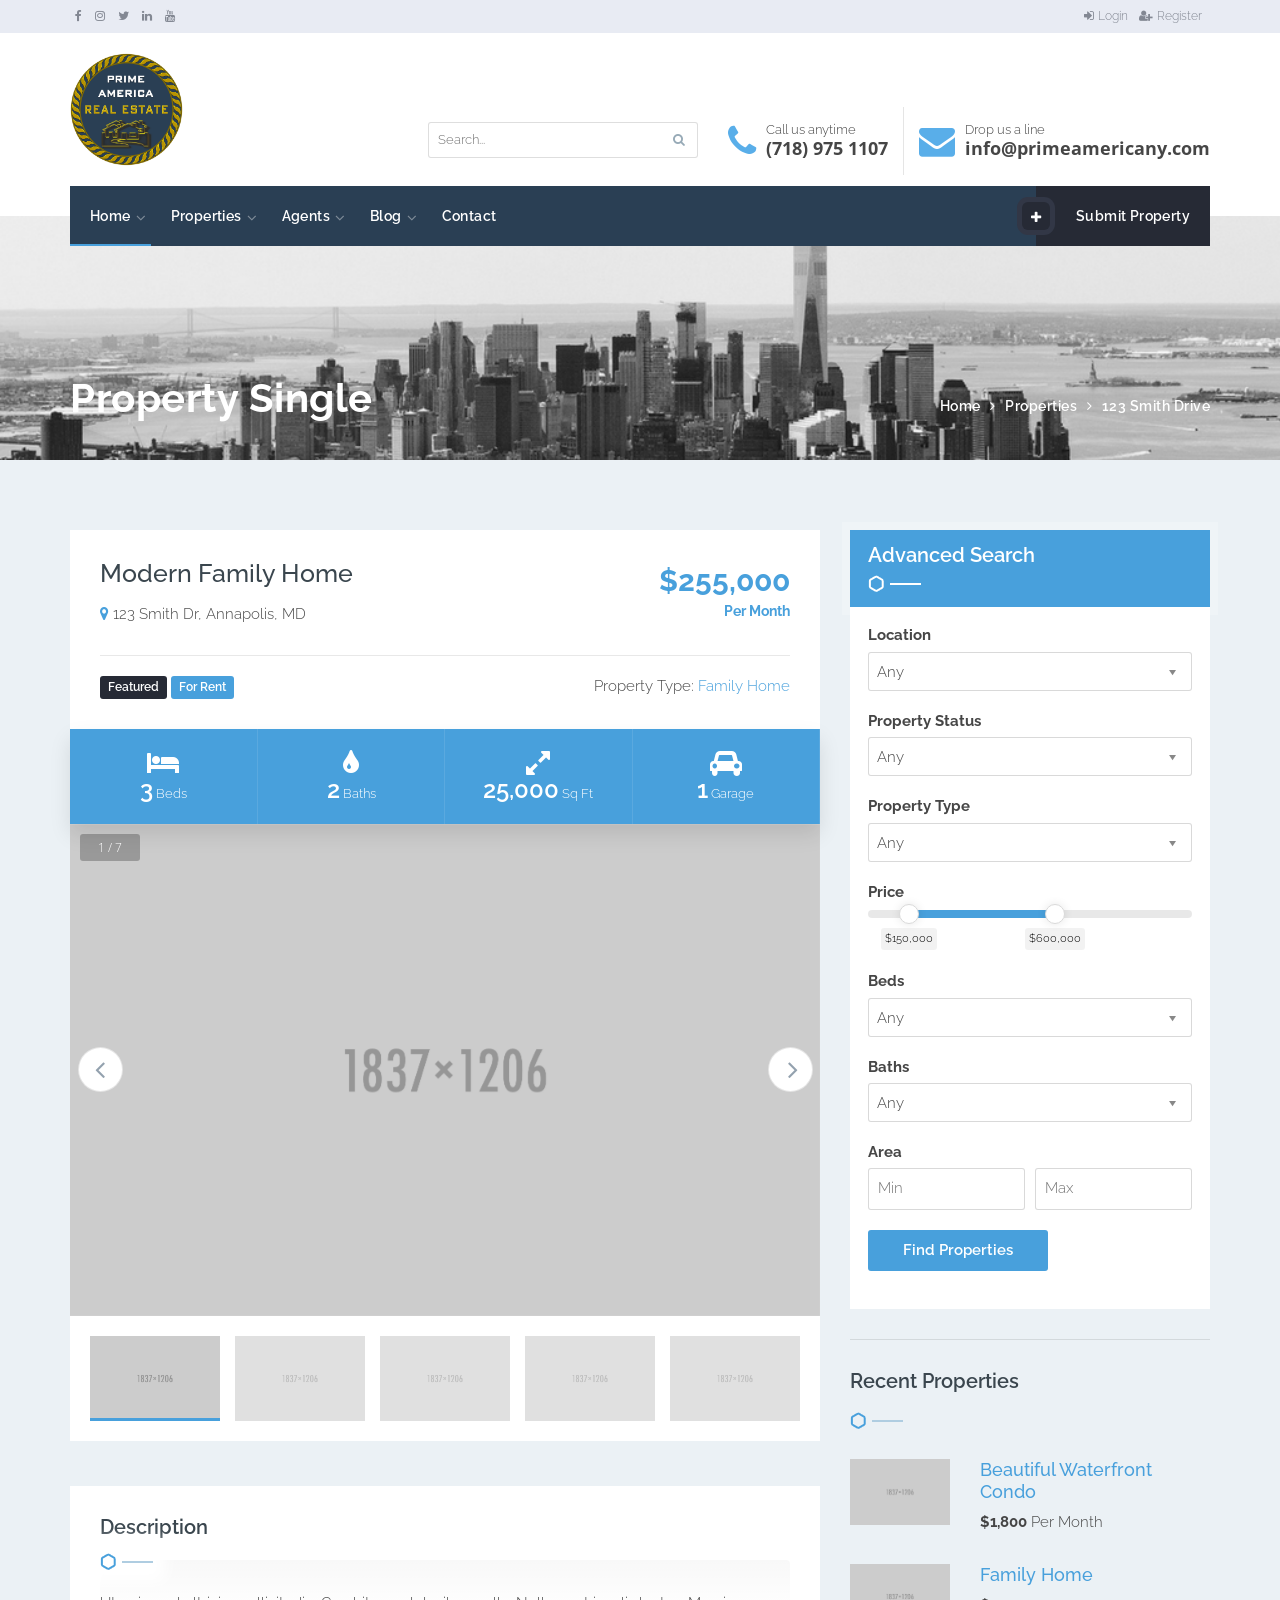
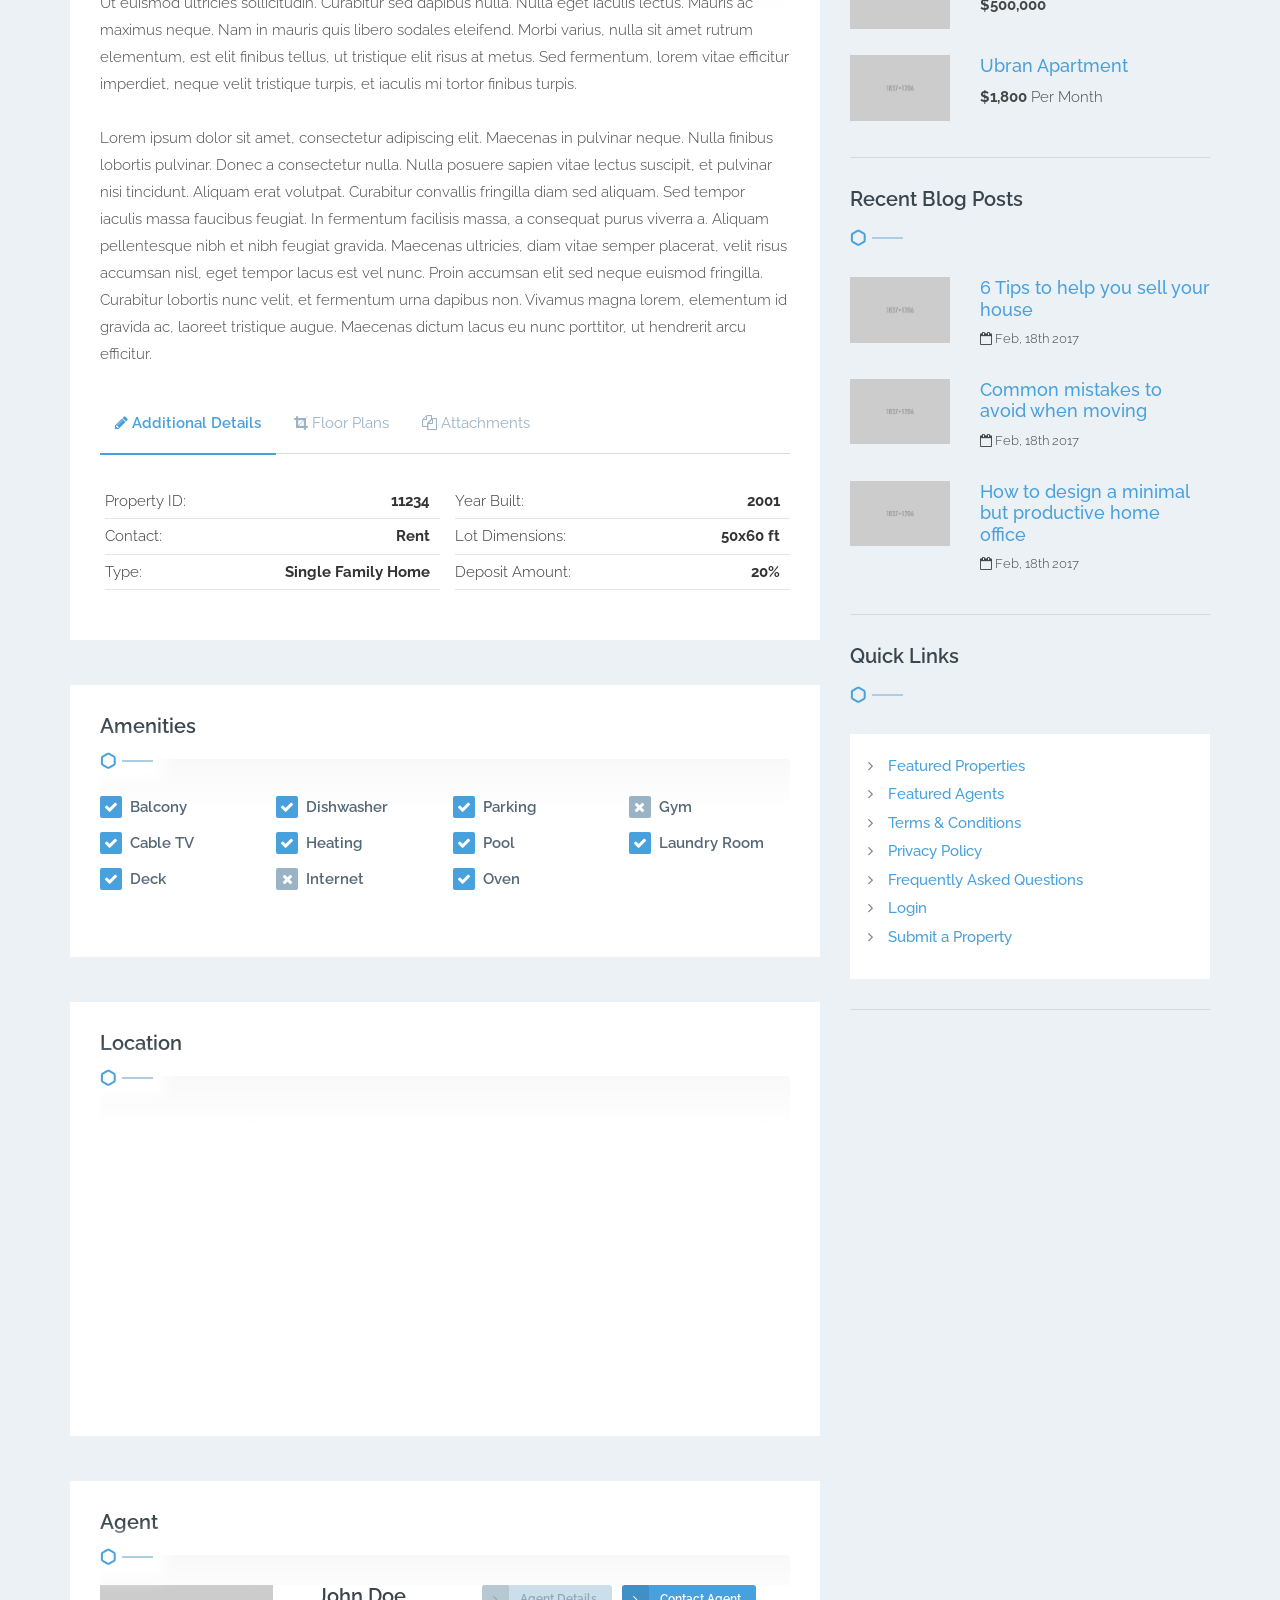
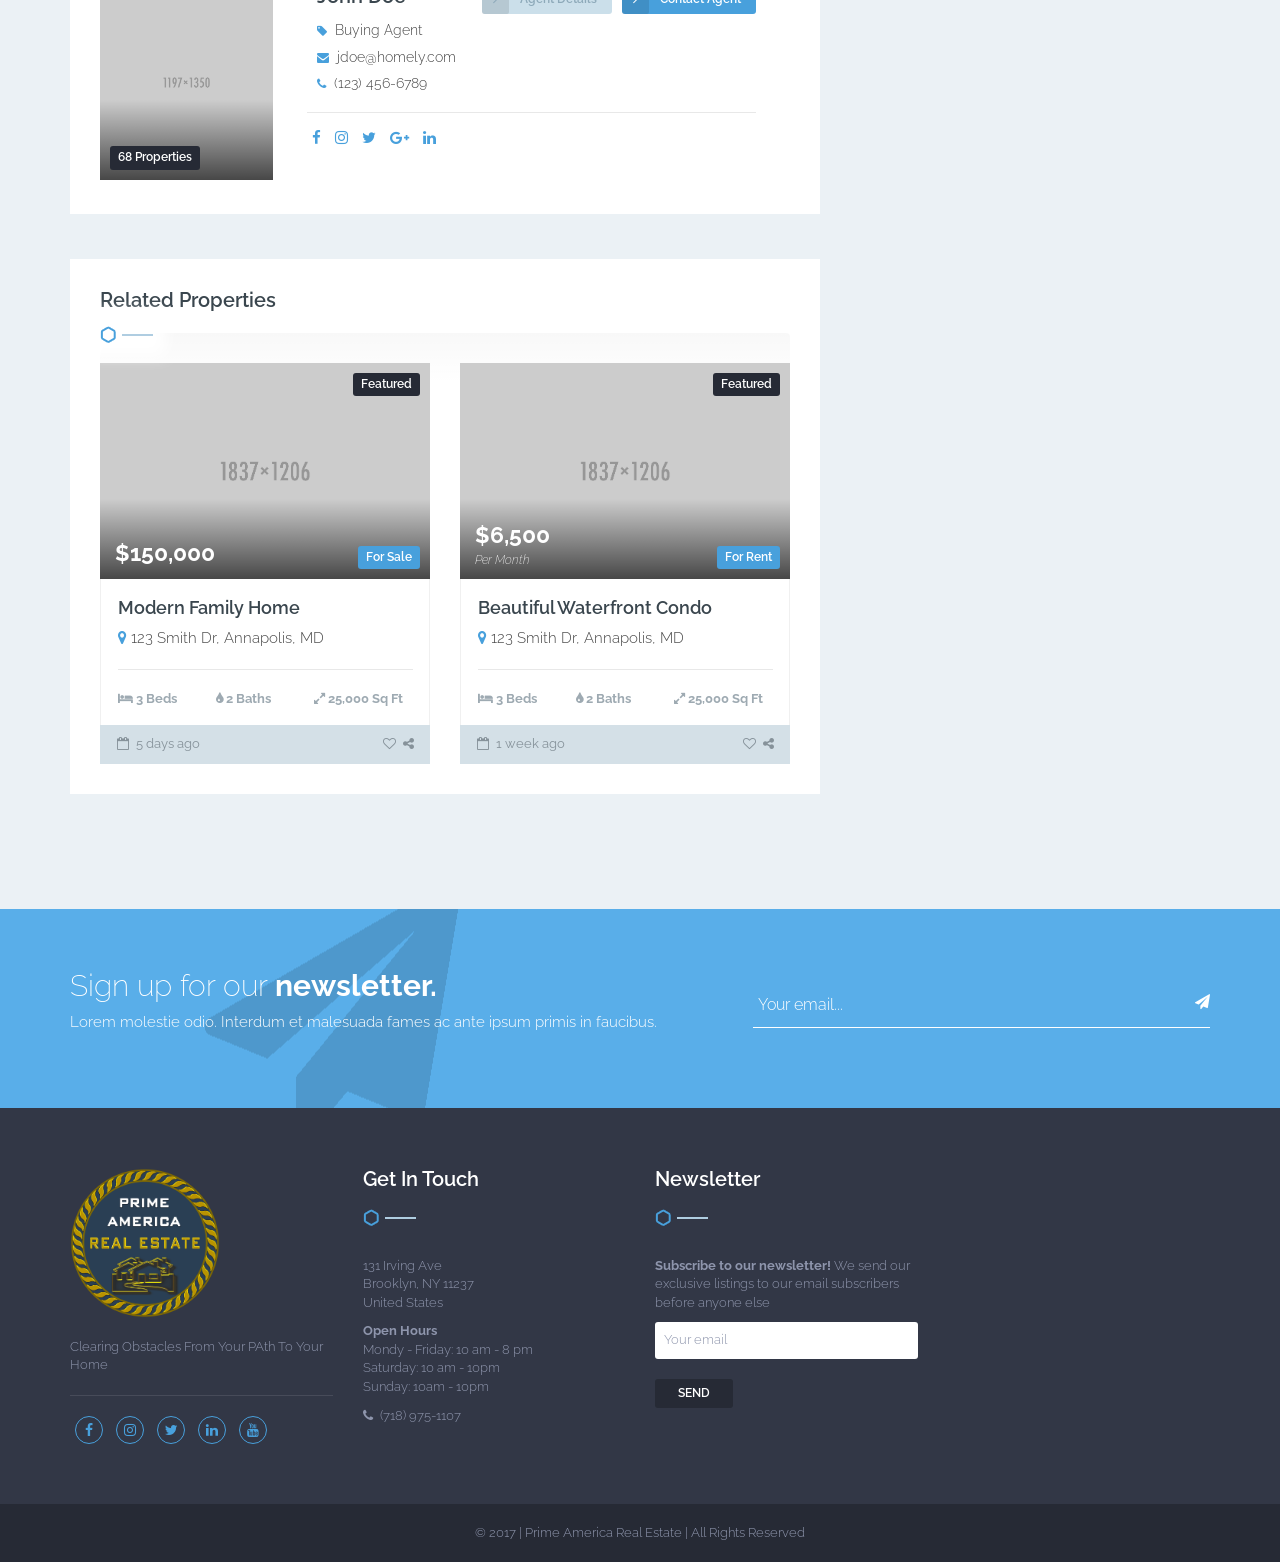
<file: property-single.html>
<!DOCTYPE html>
<html lang="en">
  <head>
  <meta http-equiv="Content-Type" content="text/html; charset=utf-8" />
  <meta name="description" content="PA site">
  <meta http-equiv="X-UA-Compatible" content="IE=edge">
  <meta name="viewport" content="width=device-width, initial-scale=1.0">
  <title>Prime America | Real Estate</title>

  <!-- CSS file links -->
  <link href="css/bootstrap.min.css" rel="stylesheet" media="screen">
  <link href="assets/font-awesome-4.7.0/css/font-awesome.min.css" rel="stylesheet" media="screen">
  <link href="assets/jquery-ui-1.12.1/jquery-ui.min.css" rel="stylesheet">
  <link href="assets/slick-1.6.0/slick.css" rel="stylesheet">
  <link href="assets/chosen-1.6.2/chosen.min.css" rel="stylesheet">
  <link href="css/nouislider.min.css" rel="stylesheet">
  <link href="css/style.css" rel="stylesheet" type="text/css" media="all" />
  <link href="css/responsive.css" rel="stylesheet" type="text/css" media="all" />
  <link href="https://fonts.googleapis.com/css?family=Open+Sans:400,600,700|Raleway:300,300i,400,400i,500,500i,600,600i,700,700i,800,800i" rel="stylesheet">

  <!-- HTML5 shim and Respond.js for IE8 support of HTML5 elements and media queries -->
  <!--[if lt IE 9]>
      <script src="js/html5shiv.min.js"></script>
      <script src="js/respond.min.js"></script>
  <![endif]-->
</head>
<body>

<header class="header-default">

  <div class="top-bar">
    <div class="container">
        <div class="top-bar-left left">
            <ul class="top-bar-item right social-icons">
                <li><a href="https://www.facebook.com/PrimeAmericaNYC/"><i class="fa fa-facebook"></i></a></li>
                <li><a href="https://www.instagram.com/primeamericanyc/"><i class="fa fa-instagram"></i></a></li>
                <li><a href="https://twitter.com/primeamericanyc"><i class="fa fa-twitter"></i></a></li>
                <li><a href="https://www.linkedin.com/company/prime-america-real-estate/"><i class="fa fa-linkedin"></i></a></li>
                <li><a href="https://www.youtube.com/channel/UCyPZg0vu-tF49jflQyI8OTQ"><i class="fa fa-youtube"></i></a></li>
            </ul>
          <div class="clear"></div>
        </div>
        <div class="top-bar-right right">
          <a href="login.html" class="top-bar-item"><i class="fa fa-sign-in icon"></i>Login</a>
          <a href="register.html" class="top-bar-item"><i class="fa fa-user-plus icon"></i>Register</a>
          <div class="clear"></div>
        </div>
        <div class="clear"></div>
    </div>
  </div>

  <div class="container">

    <!-- navbar header -->
    <div class="navbar-header">

      <div class="header-details">
        <div class="header-item header-search left">
          <table>
              <tr>
              <td><i class="fa fa-search"></i></td>
              <td class="header-item-text">
                <form class="search-form">
                  <input type="text" placeholder="Search..." />
                  <button type="submit"><i class="fa fa-search"></i></button>
                </form>
              </td>
            </tr>
          </table>
        </div>
        <div class="header-item header-phone left">
          <table>
            <tr>
              <td><i class="fa fa-phone"></i></td>
              <td class="header-item-text">
                Call us anytime<br/>
                <span>(718) 975 1107</span>
              </td>
            </tr>
          </table>
        </div>
        <div class="header-item header-phone left">
          <table>
            <tr>
              <td><i class="fa fa-envelope"></i></td>
              <td class="header-item-text">
                Drop us a line<br/>
                <span>info@primeamericany.com</span>
              </td>
            </tr>
          </table>
        </div>
        <div class="clear"></div>
      </div>

      <a class="navbar-brand" href="index.html"><img src="images/logo1.png" alt="Prime America Real Estate" /></a>

      <!-- nav toggle -->
      <button type="button" class="navbar-toggle" data-toggle="collapse" data-target=".navbar-collapse">
        <span class="icon-bar"></span>
        <span class="icon-bar"></span>
        <span class="icon-bar"></span>
      </button>

    </div>

    <!-- main menu -->
    <div class="navbar-collapse collapse">
      <div class="main-menu-wrap">
        <div class="container-fixed">

        <div class="member-actions right">
          <a href="user-submit-property.html" class="button small alt button-icon"><i class="fa fa-plus"></i>Submit Property</a>
        </div>
        <ul class="nav navbar-nav right">
          <li class="menu-item-has-children current-menu-item">
            <a href="index.html">Home</a>
            <ul class="sub-menu">
              <li><a href="index.html">Simple Search</a></li>
            </ul>
          </li>
          <li class="menu-item-has-children">
            <a href="property-listing-grid.html">Properties</a>
            <ul class="sub-menu">
              <li><a href="property-listing-map.html">Listing Map</a></li>
              <li class="menu-item-has-children">
                <a href="property-single.html">Property Single</a>
                <ul class="sub-menu">
                  <li><a href="property-single.html">Property Single Classic</a></li>
                  <li><a href="property-single-full.html">Property Single Full Width</a></li>
                </ul>
              </li>
            </ul>
          </li>
          <li class="menu-item-has-children">
            <a href="agent-listing-grid.html">Agents</a>
            <ul class="sub-menu">
              <li><a href="agent-listing-grid-sidebar.html">Agent Listing Grid Sidebar</a></li>
            </ul>
          </li>
          <li class="menu-item-has-children">
            <a href="blog-right-sidebar.html">Blog</a>
            <ul class="sub-menu">
              <li><a href="blog-creative.html">Blog Creative</a></li>
            </ul>
          </li>
          <li><a href="contact.php">Contact</a></li>
        </ul>
        <div class="clear"></div>

      </div>

      </div><!-- end main menu wrap -->
    </div><!-- end navbar collaspe -->

  </div><!-- end container -->
</header>


<section class="subheader">
  <div class="container">
    <h1>Property Single</h1>
    <div class="breadcrumb right">Home <i class="fa fa-angle-right"></i> Properties <i class="fa fa-angle-right"></i> <a href="#" class="current">123 Smith Drive</a></div>
    <div class="clear"></div>
  </div>
</section>

<section class="module">
  <div class="container">

	<div class="row">
		<div class="col-lg-8 col-md-8">

			<div class="property-single-item property-main">
				<div class="property-header">
					<div class="property-title">
						<h4>Modern Family Home</h4>
            <div class="property-price-single right">$255,000 <span>Per Month</span></div>
						<p class="property-address"><i class="fa fa-map-marker icon"></i>123 Smith Dr, Annapolis, MD</p>
            <div class="clear"></div>
					</div>
					<div class="property-single-tags">
						<div class="property-tag button alt featured">Featured</div>
						<div class="property-tag button status">For Rent</div>
						<div class="property-type right">Property Type: <a href="#">Family Home</a></div>
					</div>
				</div>

				<table class="property-details-single">
					<tr>
						<td><i class="fa fa-bed"></i> <span>3</span> Beds</td>
						<td><i class="fa fa-tint"></i> <span>2</span> Baths</td>
						<td><i class="fa fa-expand"></i> <span>25,000</span> Sq Ft</td>
						<td><i class="fa fa-car"></i> <span>1</span> Garage</td>
					</tr>
				</table>

        <div class="property-gallery">
          <div class="slider-nav slider-nav-property-gallery">
            <span class="slider-prev"><i class="fa fa-angle-left"></i></span>
            <span class="slider-next"><i class="fa fa-angle-right"></i></span>
          </div>
          <div class="slide-counter"></div>
          <div class="slider slider-property-gallery">
            <div class="slide"><img src="images/1837x1206.png" alt="" /></div>
            <div class="slide"><img src="images/1837x1206.png" alt="" /></div>
            <div class="slide"><img src="images/1837x1206.png" alt="" /></div>
            <div class="slide"><img src="images/1837x1206.png" alt="" /></div>
            <div class="slide"><img src="images/1837x1206.png" alt="" /></div>
            <div class="slide"><img src="images/1837x1206.png" alt="" /></div>
            <div class="slide"><img src="images/1837x1206.png" alt="" /></div>
          </div>
          <div class="slider property-gallery-pager">
            <a class="property-gallery-thumb"><img src="images/1837x1206.png" alt="" /></a>
            <a class="property-gallery-thumb"><img src="images/1837x1206.png" alt="" /></a>
            <a class="property-gallery-thumb"><img src="images/1837x1206.png" alt="" /></a>
            <a class="property-gallery-thumb"><img src="images/1837x1206.png" alt="" /></a>
            <a class="property-gallery-thumb"><img src="images/1837x1206.png" alt="" /></a>
            <a class="property-gallery-thumb"><img src="images/1837x1206.png" alt="" /></a>
            <a class="property-gallery-thumb"><img src="images/1837x1206.png" alt="" /></a>
          </div>
        </div>

			</div><!-- end property title and gallery -->

			<div class="widget property-single-item property-description content">
				<h4>
					<span>Description</span> <img class="divider-hex" src="images/divider-half.png" alt="" />
					<div class="divider-fade"></div>
				</h4>
				<p>Ut euismod ultricies sollicitudin. Curabitur sed dapibus nulla. Nulla eget iaculis lectus. Mauris ac maximus neque. Nam
				in mauris quis libero sodales eleifend. Morbi varius, nulla sit amet rutrum elementum, est elit finibus tellus, ut
				tristique elit risus at metus. Sed fermentum, lorem vitae efficitur imperdiet, neque velit tristique turpis, et iaculis
				mi tortor finibus turpis.
				</p>

				<p>Lorem ipsum dolor sit amet, consectetur adipiscing elit. Maecenas in pulvinar neque. Nulla finibus lobortis pulvinar.
				Donec a consectetur nulla. Nulla posuere sapien vitae lectus suscipit, et pulvinar nisi tincidunt. Aliquam erat volutpat.
				Curabitur convallis fringilla diam sed aliquam. Sed tempor iaculis massa faucibus feugiat. In fermentum facilisis massa,
				a consequat purus viverra a. Aliquam pellentesque nibh et nibh feugiat gravida. Maecenas ultricies, diam vitae semper
				placerat, velit risus accumsan nisl, eget tempor lacus est vel nunc. Proin accumsan elit sed neque euismod fringilla.
				Curabitur lobortis nunc velit, et fermentum urna dapibus non. Vivamus magna lorem, elementum id gravida ac, laoreet
				tristique augue. Maecenas dictum lacus eu nunc porttitor, ut hendrerit arcu efficitur.</p>

				<div class="tabs">
			        <ul>
			          <li><a href="#tabs-1"><i class="fa fa-pencil icon"></i>Additional Details</a></li>
			          <li><a href="#tabs-2"><i class="fa fa-crop icon"></i>Floor Plans</a></li>
			          <li><a href="#tabs-3"><i class="fa fa-files-o icon"></i>Attachments</a></li>
			        </ul>
			        <div id="tabs-1" class="ui-tabs-hide">
			          <ul class="additional-details-list">
			          	<li>Property ID: <span>11234</span></li>
			          	<li>Contact: <span>Rent</span></li>
			          	<li>Type: <span>Single Family Home</span></li>
			          	<li>Year Built: <span>2001</span></li>
			          	<li>Lot Dimensions: <span>50x60 ft</span></li>
			          	<li>Deposit Amount: <span>20%</span></li>
			          </ul>
			        </div>
			        <div id="tabs-2" class="ui-tabs-hide">
			          <a href="#"><img src="images/floor-plan1.jpg" alt="" /></a>
			        </div>
			        <div id="tabs-3" class="ui-tabs-hide">
			          <a href="#"><i class="fa fa-file-o icon"></i> Lease Agreement</a><br/><br/>
			          <a href="#"><i class="fa fa-file-o icon"></i> Brochure</a><br/><br/>
			          <a href="#"><i class="fa fa-file-o icon"></i> Property Details</a>
			        </div>
			    </div>
			</div><!-- end description -->

			<div class="widget property-single-item property-amenities">
				<h4>
					<span>Amenities</span> <img class="divider-hex" src="images/divider-half.png" alt="" />
					<div class="divider-fade"></div>
				</h4>
				<ul class="amenities-list">
					<li><i class="fa fa-check icon"></i> Balcony</li>
					<li><i class="fa fa-check icon"></i> Cable TV</li>
					<li><i class="fa fa-check icon"></i> Deck</li>
					<li><i class="fa fa-check icon"></i> Dishwasher</li>
					<li><i class="fa fa-check icon"></i> Heating</li>
					<li><i class="fa fa-close icon"></i> Internet</li>
					<li><i class="fa fa-check icon"></i> Parking</li>
					<li><i class="fa fa-check icon"></i> Pool</li>
					<li><i class="fa fa-check icon"></i> Oven</li>
					<li><i class="fa fa-close icon"></i> Gym</li>
					<li><i class="fa fa-check icon"></i> Laundry Room</li>
				</ul>
			</div><!-- end amenities -->

			<div class="widget property-single-item property-location">
				<h4>
					<span>Location</span> <img class="divider-hex" src="images/divider-half.png" alt="" />
					<div class="divider-fade"></div>
				</h4>
				<div id="map-single"></div>
			</div><!-- end location -->

			<div class="widget property-single-item property-agent">
				<h4>
					<span>Agent</span> <img class="divider-hex" src="images/divider-half.png" alt="" />
					<div class="divider-fade"></div>
				</h4>
				<div class="agent">
			        <a href="#" class="agent-img">
			            <div class="img-fade"></div>
			            <div class="button alt agent-tag">68 Properties</div>
			            <img src="images/1197x1350.png" alt="" />
			        </a>
			        <div class="agent-content">
			            <a href="#" class="button button-icon small right"><i class="fa fa-angle-right"></i>Contact Agent</a>
			            <a href="#" class="button button-icon small grey right"><i class="fa fa-angle-right"></i>Agent Details</a>
			            <div class="agent-details">
			                <h4><a href="#">John Doe</a></h4>
			                <p><i class="fa fa-tag icon"></i>Buying Agent</p>
			                <p><i class="fa fa-envelope icon"></i>jdoe@homely.com</p>
			                <p><i class="fa fa-phone icon"></i>(123) 456-6789</p>
			            </div>
			            <ul class="social-icons">
			                <li><a href="#"><i class="fa fa-facebook"></i></a></li>
			                <li><a href="#"><i class="fa fa-instagram"></i></a></li>
			                <li><a href="#"><i class="fa fa-twitter"></i></a></li>
			                <li><a href="#"><i class="fa fa-google-plus"></i></a></li>
			                <li><a href="#"><i class="fa fa-linkedin"></i></a></li>
			            </ul>
			        </div>
			        <div class="clear"></div>
			    </div>
			</div><!-- end agent -->

			<div class="widget property-single-item property-related">
				<h4>
					<span>Related Properties</span> <img class="divider-hex" src="images/divider-half.png" alt="" />
					<div class="divider-fade"></div>
				</h4>

				<div class="row">
			        <div class="col-lg-6 col-md-6">
			          <div class="property shadow-hover">
			            <a href="#" class="property-img">
			              <div class="img-fade"></div>
			              <div class="property-tag button alt featured">Featured</div>
			              <div class="property-tag button status">For Sale</div>
			              <div class="property-price">$150,000</div>
			              <div class="property-color-bar"></div>
			              <img src="images/1837x1206.png" alt="" />
			            </a>
			            <div class="property-content">
			              <div class="property-title">
			              <h4><a href="#">Modern Family Home</a></h4>
			                <p class="property-address"><i class="fa fa-map-marker icon"></i>123 Smith Dr, Annapolis, MD</p>
			              </div>
			              <table class="property-details">
			                <tr>
			                  <td><i class="fa fa-bed"></i> 3 Beds</td>
			                  <td><i class="fa fa-tint"></i> 2 Baths</td>
			                  <td><i class="fa fa-expand"></i> 25,000 Sq Ft</td>
			                </tr>
			              </table>
			            </div>
			            <div class="property-footer">
			              <span class="left"><i class="fa fa-calendar-o icon"></i> 5 days ago</span>
			              <span class="right">
			                <a href="#"><i class="fa fa-heart-o icon"></i></a>
			                <a href="#"><i class="fa fa-share-alt"></i></a>
			              </span>
			              <div class="clear"></div>
			            </div>
			          </div>
			        </div>

			        <div class="col-lg-6 col-md-6">
			          <div class="property shadow-hover">
			            <a href="#" class="property-img">
			              <div class="img-fade"></div>
			              <div class="property-tag button alt featured">Featured</div>
			              <div class="property-tag button status">For Rent</div>
			              <div class="property-price">$6,500 <span>Per Month</span></div>
			              <div class="property-color-bar"></div>
			              <img src="images/1837x1206.png" alt="" />
			            </a>
			            <div class="property-content">
			              <div class="property-title">
			              <h4><a href="#">Beautiful Waterfront Condo</a></h4>
			                <p class="property-address"><i class="fa fa-map-marker icon"></i>123 Smith Dr, Annapolis, MD</p>
			              </div>
			              <table class="property-details">
			                <tr>
			                  <td><i class="fa fa-bed"></i> 3 Beds</td>
			                  <td><i class="fa fa-tint"></i> 2 Baths</td>
			                  <td><i class="fa fa-expand"></i> 25,000 Sq Ft</td>
			                </tr>
			              </table>
			            </div>
			            <div class="property-footer">
			              <span class="left"><i class="fa fa-calendar-o icon"></i> 1 week ago</span>
			              <span class="right">
			                <a href="#"><i class="fa fa-heart-o icon"></i></a>
			                <a href="#"><i class="fa fa-share-alt"></i></a>
			              </span>
			              <div class="clear"></div>
			            </div>
			          </div>
			        </div>

			    </div><!-- end row -->
			</div><!-- end related properties -->

		</div><!-- end col -->

		<div class="col-lg-4 col-md-4 sidebar sidebar-property-single">

			<div class="widget widget-sidebar advanced-search">
			  <h4><span>Advanced Search</span> <img src="images/divider-half-white.png" alt="" /></h4>
			  <div class="widget-content box">
				<form>
				  <div class="form-block border">
					<label for="property-location">Location</label>
					<select id="property-location" class="border">
					  <option value="">Any</option>
					  <option value="baltimore">Baltimore</option>
					  <option value="ny">New York</option>
					  <option value="nap">Annapolis</option>
					</select>
				  </div>

				  <div class="form-block border">
					<label for="property-status">Property Status</label>
					<select id="property-status" class="border">
					  <option value="">Any</option>
					  <option value="sale">For Sale</option>
					  <option value="rent">For Rent</option>
					</select>
				  </div>

				  <div class="form-block border">
					<label for="property-type">Property Type</label>
					<select id="property-type" class="border">
					  <option value="">Any</option>
					  <option value="family">Family Home</option>
					  <option value="apartment">Apartment</option>
					  <option value="apartment">Condo</option>
					</select>
				  </div>

				  <div class="form-block">
            <label>Price</label>
            <div class="price-slider" id="price-slider"></div>
          </div>

				  <div class="form-block border">
					<label>Beds</label>
					<select name="beds" id="property-beds" class="border">
					  <option value="">Any</option>
					  <option value="1">1</option>
					  <option value="2">2</option>
					  <option value="3">3</option>
					  <option value="4">4</option>
					  <option value="5">5</option>
					  <option value="6">6</option>
					  <option value="7">7</option>
					  <option value="8">8</option>
					  <option value="9">9</option>
					  <option value="10">10</option>
					</select>
				  </div>

				  <div class="form-block border">
					<label>Baths</label>
					<select name="baths" id="property-baths" class="border">
					  <option value="">Any</option>
					  <option value="1">1</option>
					  <option value="2">2</option>
					  <option value="3">3</option>
					  <option value="4">4</option>
					  <option value="5">5</option>
					  <option value="6">6</option>
					  <option value="7">7</option>
					  <option value="8">8</option>
					  <option value="9">9</option>
					  <option value="10">10</option>
					</select>
				  </div>

				  <div class="form-block">
					<label>Area</label>
					<input type="number" name="areaMin" class="area-filter border" placeholder="Min" />
					<input type="number" name="areaMax" class="area-filter border" placeholder="Max" />
					<div class="clear"></div>
				  </div>

				  <div class="form-block">
					<input type="submit" class="button" value="Find Properties" />
				  </div>
				</form>
			  </div><!-- end widget content -->
			</div><!-- end widget -->

			<div class="widget widget-sidebar recent-properties">
			  <h4><span>Recent Properties</span> <img src="images/divider-half.png" alt="" /></h4>
			  <div class="widget-content">

				<div class="recent-property">
				  <div class="row">
					<div class="col-lg-4 col-md-4 col-sm-4"><a href="#"><img src="images/1837x1206.png" alt="" /></a></div>
					<div class="col-lg-8 col-md-8 col-sm-8">
					  <h5><a href="#">Beautiful Waterfront Condo</a></h5>
					  <p><strong>$1,800</strong> Per Month</p>
					</div>
				  </div>
				</div>

				<div class="recent-property">
				  <div class="row">
					<div class="col-lg-4 col-md-4 col-sm-4"><a href="#"><img src="images/1837x1206.png" alt="" /></a></div>
					<div class="col-lg-8 col-md-8 col-sm-8">
					  <h5><a href="#">Family Home</a></h5>
					  <p><strong>$500,000</strong></p>
					</div>
				  </div>
				</div>

				<div class="recent-property">
				  <div class="row">
					<div class="col-lg-4 col-md-4 col-sm-4"><a href="#"><img src="images/1837x1206.png" alt="" /></a></div>
					<div class="col-lg-8 col-md-8 col-sm-8">
					  <h5><a href="#">Ubran Apartment</a></h5>
					  <p><strong>$1,800</strong> Per Month</p>
					</div>
				  </div>
				</div>

			  </div><!-- end widget content -->
			</div><!-- end widget -->

      <div class="widget widget-sidebar recent-posts">
          <h4><span>Recent Blog Posts</span> <img src="images/divider-half.png" alt="" /></h4>
          <div class="widget-content">

          <div class="recent-property">
            <div class="row">
            <div class="col-lg-4 col-md-4 col-sm-4"><a href="#"><img src="images/1837x1206.png" alt="" /></a></div>
            <div class="col-lg-8 col-md-8 col-sm-8">
              <h5><a href="#">6 Tips to help you sell your house</a></h5>
              <p><i class="fa fa-calendar-o"></i> Feb, 18th 2017</p>
            </div>
            </div>
          </div>

          <div class="recent-property">
            <div class="row">
            <div class="col-lg-4 col-md-4 col-sm-4"><a href="#"><img src="images/1837x1206.png" alt="" /></a></div>
            <div class="col-lg-8 col-md-8 col-sm-8">
              <h5><a href="#">Common mistakes to avoid when moving </a></h5>
              <p><i class="fa fa-calendar-o"></i> Feb, 18th 2017</p>
            </div>
            </div>
          </div>

          <div class="recent-property">
            <div class="row">
            <div class="col-lg-4 col-md-4 col-sm-4"><a href="#"><img src="images/1837x1206.png" alt="" /></a></div>
            <div class="col-lg-8 col-md-8 col-sm-8">
              <h5><a href="#">How to design a minimal but productive home office </a></h5>
              <p><i class="fa fa-calendar-o"></i> Feb, 18th 2017</p>
            </div>
            </div>
          </div>

          </div><!-- end widget content -->
      </div><!-- end widget -->

			<div class="widget widget-sidebar recent-properties">
			  <h4><span>Quick Links</span> <img src="images/divider-half.png" alt="" /></h4>
			  <div class="widget-content box">
				<ul class="bullet-list">
				  <li><a href="#">Featured Properties</a></li>
				  <li><a href="#">Featured Agents</a></li>
				  <li><a href="#">Terms & Conditions</a></li>
				  <li><a href="#">Privacy Policy</a></li>
				  <li><a href="#">Frequently Asked Questions</a></li>
				  <li><a href="#">Login</a></li>
				  <li><a href="#">Submit a Property</a></li>
				</ul>
			  </div><!-- end widget content -->
			</div><!-- end widget -->

		</div><!-- end sidebar -->

	</div><!-- end row -->

  </div><!-- end container -->
</section>

<section class="module cta newsletter">
  <div class="container">
	<div class="row">
		<div class="col-lg-7 col-md-7">
			<h3>Sign up for our <strong>newsletter.</strong></h3>
			<p>Lorem molestie odio. Interdum et malesuada fames ac ante ipsum primis in faucibus.</p>
		</div>
		<div class="col-lg-5 col-md-5">
			<form method="post" id="newsletter-form" class="newsletter-form">
				<input type="email" placeholder="Your email..." />
				<button type="submit" form="newsletter-form"><i class="fa fa-send"></i></button>
			</form>
		</div>
	</div><!-- end row -->
  </div><!-- end container -->
</section>

<footer id="footer">
    <div class="container">
        <div class="row">
            <div class="col-lg-3 col-md-3 col-sm-4 widget footer-widget">
                <a class="footer-logo" href="index.html"><img src="images/logo1.png" alt="Homely" /></a>
                <p>Clearing Obstacles From Your PAth To Your Home</p>
                <div class="divider"></div>
                <ul class="social-icons circle">
                  <li><a href="https://www.facebook.com/PrimeAmericaNYC/"><i class="fa fa-facebook"></i></a></li>
                  <li><a href="https://www.instagram.com/primeamericanyc/"><i class="fa fa-instagram"></i></a></li>
                  <li><a href="https://twitter.com/primeamericanyc"><i class="fa fa-twitter"></i></a></li>
                  <li><a href="https://www.linkedin.com/company/prime-america-real-estate/"><i class="fa fa-linkedin"></i></a></li>
                  <li><a href="https://www.youtube.com/channel/UCyPZg0vu-tF49jflQyI8OTQ"><i class="fa fa-youtube"></i></a></li>
                </ul>
            </div>

            <div class="col-lg-3 col-md-3 col-sm-4 widget footer-widget">
                <h4><span>Get In Touch</span> <img src="images/divider-half.png" alt="" /></h4>
                <p>131 Irving Ave<br/>
                Brooklyn, NY 11237<br/>
                United States
                </p>
                <p>
                <b class="open-hours">Open Hours</b><br/>
                Mondy - Friday: 10 am - 8 pm<br/>
                Saturday: 10 am - 10pm<br/>
                Sunday: 10am - 10pm
                </p>
                <p class="footer-phone"><i class="fa fa-phone icon"></i> (718) 975-1107</p>
            </div>
            <div class="col-lg-3 col-md-3 col-sm-12 widget footer-widget newsletter">
                <h4><span>Newsletter</span> <img src="images/divider-half.png" alt="" /></h4>
                <p><b>Subscribe to our newsletter!</b> We send our exclusive listings to our email subscribers before anyone else </p>
                <form class="subscribe-form" method="post" action="#">
                    <input type="text" name="email" value="Your email" />
                    <input type="submit" name="submit" value="SEND" class="button small alt" />
                </form>
            </div>
        </div><!-- end row -->
    </div><!-- end footer container -->
</footer>

<div class="bottom-bar">
    <div class="container">
    © 2017  |  Prime America Real Estate  |  All Rights Reserved
    </div>
</div>

<!-- JavaScript file links -->
<script src="js/jquery-3.1.1.min.js"></script>      <!-- Jquery -->
<script src="assets/jquery-ui-1.12.1/jquery-ui.min.js"></script>
<script src="js/bootstrap.min.js"></script>  <!-- bootstrap 3.0 -->
<script src="assets/slick-1.6.0/slick.min.js"></script> <!-- slick slider -->
<script src="assets/chosen-1.6.2/chosen.jquery.min.js"></script> <!-- chosen - for select dropdowns -->
<script src="js/isotope.min.js"></script> <!-- isotope-->
<script src="js/wNumb.js"></script> <!-- price formatting -->
<script src="js/nouislider.min.js"></script> <!-- price slider -->
<script src="js/global.js"></script>


</body>
</html>
</file>
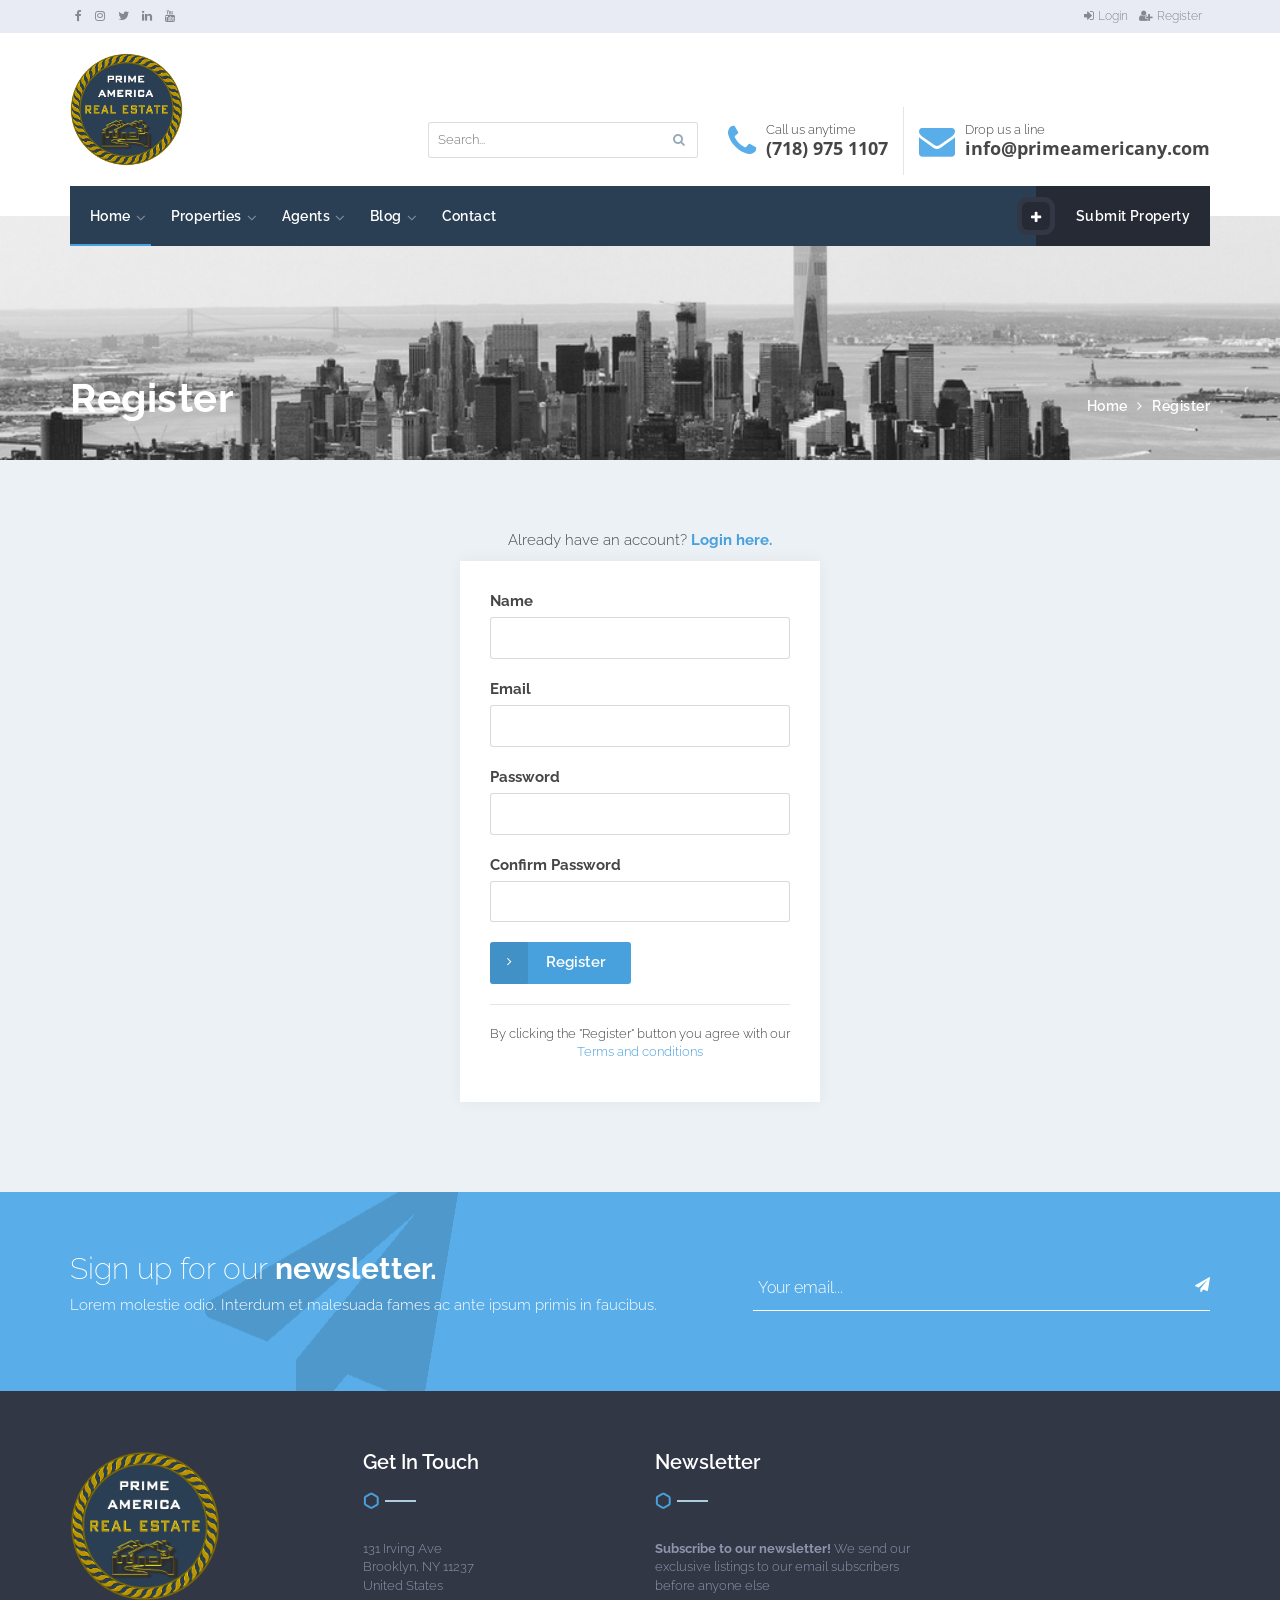
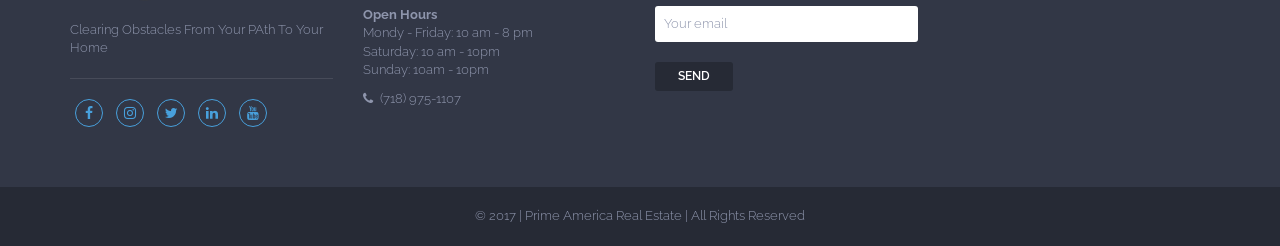
<file: register.html>
<!DOCTYPE html>
<html lang="en">
  <head>
  <meta http-equiv="Content-Type" content="text/html; charset=utf-8" />
  <meta name="description" content="PA site">
  <meta http-equiv="X-UA-Compatible" content="IE=edge">
  <meta name="viewport" content="width=device-width, initial-scale=1.0">
  <title>Prime America | Real Estate</title>

  <!-- CSS file links -->
  <link href="css/bootstrap.min.css" rel="stylesheet" media="screen">
  <link href="assets/font-awesome-4.7.0/css/font-awesome.min.css" rel="stylesheet" media="screen">
  <link href="assets/jquery-ui-1.12.1/jquery-ui.min.css" rel="stylesheet">
  <link href="assets/slick-1.6.0/slick.css" rel="stylesheet">
  <link href="assets/chosen-1.6.2/chosen.min.css" rel="stylesheet">
  <link href="css/nouislider.min.css" rel="stylesheet">
  <link href="css/style.css" rel="stylesheet" type="text/css" media="all" />
  <link href="css/responsive.css" rel="stylesheet" type="text/css" media="all" />
  <link href="https://fonts.googleapis.com/css?family=Open+Sans:400,600,700|Raleway:300,300i,400,400i,500,500i,600,600i,700,700i,800,800i" rel="stylesheet">

  <!-- HTML5 shim and Respond.js for IE8 support of HTML5 elements and media queries -->
  <!--[if lt IE 9]>
      <script src="js/html5shiv.min.js"></script>
      <script src="js/respond.min.js"></script>
  <![endif]-->
</head>
<body>

<header class="header-default">

  <div class="top-bar">
    <div class="container">
        <div class="top-bar-left left">
            <ul class="top-bar-item right social-icons">
                <li><a href="https://www.facebook.com/PrimeAmericaNYC/"><i class="fa fa-facebook"></i></a></li>
                <li><a href="https://www.instagram.com/primeamericanyc/"><i class="fa fa-instagram"></i></a></li>
                <li><a href="https://twitter.com/primeamericanyc"><i class="fa fa-twitter"></i></a></li>
                <li><a href="https://www.linkedin.com/company/prime-america-real-estate/"><i class="fa fa-linkedin"></i></a></li>
                <li><a href="https://www.youtube.com/channel/UCyPZg0vu-tF49jflQyI8OTQ"><i class="fa fa-youtube"></i></a></li>
            </ul>
          <div class="clear"></div>
        </div>
        <div class="top-bar-right right">
          <a href="login.html" class="top-bar-item"><i class="fa fa-sign-in icon"></i>Login</a>
          <a href="register.html" class="top-bar-item"><i class="fa fa-user-plus icon"></i>Register</a>
          <div class="clear"></div>
        </div>
        <div class="clear"></div>
    </div>
  </div>

  <div class="container">

    <!-- navbar header -->
    <div class="navbar-header">

      <div class="header-details">
        <div class="header-item header-search left">
          <table>
              <tr>
              <td><i class="fa fa-search"></i></td>
              <td class="header-item-text">
                <form class="search-form">
                  <input type="text" placeholder="Search..." />
                  <button type="submit"><i class="fa fa-search"></i></button>
                </form>
              </td>
            </tr>
          </table>
        </div>
        <div class="header-item header-phone left">
          <table>
            <tr>
              <td><i class="fa fa-phone"></i></td>
              <td class="header-item-text">
                Call us anytime<br/>
                <span>(718) 975 1107</span>
              </td>
            </tr>
          </table>
        </div>
        <div class="header-item header-phone left">
          <table>
            <tr>
              <td><i class="fa fa-envelope"></i></td>
              <td class="header-item-text">
                Drop us a line<br/>
                <span>info@primeamericany.com</span>
              </td>
            </tr>
          </table>
        </div>
        <div class="clear"></div>
      </div>

      <a class="navbar-brand" href="index.html"><img src="images/logo1.png" alt="Prime America Real Estate" /></a>

      <!-- nav toggle -->
      <button type="button" class="navbar-toggle" data-toggle="collapse" data-target=".navbar-collapse">
        <span class="icon-bar"></span>
        <span class="icon-bar"></span>
        <span class="icon-bar"></span>
      </button>

    </div>

    <!-- main menu -->
    <div class="navbar-collapse collapse">
      <div class="main-menu-wrap">
        <div class="container-fixed">

        <div class="member-actions right">
          <a href="user-submit-property.html" class="button small alt button-icon"><i class="fa fa-plus"></i>Submit Property</a>
        </div>
        <ul class="nav navbar-nav right">
          <li class="menu-item-has-children current-menu-item">
            <a href="index.html">Home</a>
            <ul class="sub-menu">
              <li><a href="index.html">Simple Search</a></li>
            </ul>
          </li>
          <li class="menu-item-has-children">
            <a href="property-listing-grid.html">Properties</a>
            <ul class="sub-menu">
              <li><a href="property-listing-map.html">Listing Map</a></li>
              <li class="menu-item-has-children">
                <a href="property-single.html">Property Single</a>
                <ul class="sub-menu">
                  <li><a href="property-single.html">Property Single Classic</a></li>
                  <li><a href="property-single-full.html">Property Single Full Width</a></li>
                </ul>
              </li>
            </ul>
          </li>
          <li class="menu-item-has-children">
            <a href="agent-listing-grid.html">Agents</a>
            <ul class="sub-menu">
              <li><a href="agent-listing-grid-sidebar.html">Agent Listing Grid Sidebar</a></li>
            </ul>
          </li>
          <li class="menu-item-has-children">
            <a href="blog-right-sidebar.html">Blog</a>
            <ul class="sub-menu">
              <li><a href="blog-creative.html">Blog Creative</a></li>
            </ul>
          </li>
          <li><a href="contact.php">Contact</a></li>
        </ul>
        <div class="clear"></div>

      </div>

      </div><!-- end main menu wrap -->
    </div><!-- end navbar collaspe -->

  </div><!-- end container -->
</header>


<section class="subheader">
  <div class="container">
    <h1>Register</h1>
    <div class="breadcrumb right">Home <i class="fa fa-angle-right"></i> <a href="#" class="current">Register</a></div>
    <div class="clear"></div>
  </div>
</section>

<section class="module login">
  <div class="container">

    <div class="row">
      <div class="col-lg-4 col-lg-offset-4">
        <p>Already have an account? <strong><a href="login.html">Login here.</a></strong></p>
        <form method="post" class="login-form">
          <div class="form-block">
            <label>Name</label>
            <input class="border" type="text" name="name" />
          </div>
          <div class="form-block">
            <label>Email</label>
            <input class="border" type="text" name="email" />
          </div>
          <div class="form-block">
            <label>Password</label>
            <input class="border" type="password" name="pass" />
          </div>
          <div class="form-block">
            <label>Confirm Password</label>
            <input class="border" type="password" name="pass-confirm" />
          </div>
          <div class="form-block">
            <button class="button button-icon" type="submit"><i class="fa fa-angle-right"></i>Register</button>
          </div>
          <div class="divider"></div>
          <p class="note">By clicking the "Register" button you agree with our <a href="#">Terms and conditions</a></p>
        </form>
      </div>
    </div><!-- end row -->

  </div>
</section>

<section class="module cta newsletter">
  <div class="container">
	<div class="row">
		<div class="col-lg-7 col-md-7">
			<h3>Sign up for our <strong>newsletter.</strong></h3>
			<p>Lorem molestie odio. Interdum et malesuada fames ac ante ipsum primis in faucibus.</p>
		</div>
		<div class="col-lg-5 col-md-5">
			<form method="post" id="newsletter-form" class="newsletter-form">
				<input type="email" placeholder="Your email..." />
				<button type="submit" form="newsletter-form"><i class="fa fa-send"></i></button>
			</form>
		</div>
	</div><!-- end row -->
  </div><!-- end container -->
</section>

<footer id="footer">
    <div class="container">
        <div class="row">
            <div class="col-lg-3 col-md-3 col-sm-4 widget footer-widget">
                <a class="footer-logo" href="index.html"><img src="images/logo1.png" alt="Homely" /></a>
                <p>Clearing Obstacles From Your PAth To Your Home</p>
                <div class="divider"></div>
                <ul class="social-icons circle">
                  <li><a href="https://www.facebook.com/PrimeAmericaNYC/"><i class="fa fa-facebook"></i></a></li>
                  <li><a href="https://www.instagram.com/primeamericanyc/"><i class="fa fa-instagram"></i></a></li>
                  <li><a href="https://twitter.com/primeamericanyc"><i class="fa fa-twitter"></i></a></li>
                  <li><a href="https://www.linkedin.com/company/prime-america-real-estate/"><i class="fa fa-linkedin"></i></a></li>
                  <li><a href="https://www.youtube.com/channel/UCyPZg0vu-tF49jflQyI8OTQ"><i class="fa fa-youtube"></i></a></li>
                </ul>
            </div>

            <div class="col-lg-3 col-md-3 col-sm-4 widget footer-widget">
                <h4><span>Get In Touch</span> <img src="images/divider-half.png" alt="" /></h4>
                <p>131 Irving Ave<br/>
                Brooklyn, NY 11237<br/>
                United States
                </p>
                <p>
                <b class="open-hours">Open Hours</b><br/>
                Mondy - Friday: 10 am - 8 pm<br/>
                Saturday: 10 am - 10pm<br/>
                Sunday: 10am - 10pm
                </p>
                <p class="footer-phone"><i class="fa fa-phone icon"></i> (718) 975-1107</p>
            </div>
            <div class="col-lg-3 col-md-3 col-sm-12 widget footer-widget newsletter">
                <h4><span>Newsletter</span> <img src="images/divider-half.png" alt="" /></h4>
                <p><b>Subscribe to our newsletter!</b> We send our exclusive listings to our email subscribers before anyone else </p>
                <form class="subscribe-form" method="post" action="#">
                    <input type="text" name="email" value="Your email" />
                    <input type="submit" name="submit" value="SEND" class="button small alt" />
                </form>
            </div>
        </div><!-- end row -->
    </div><!-- end footer container -->
</footer>

<div class="bottom-bar">
    <div class="container">
    © 2017  |  Prime America Real Estate  |  All Rights Reserved
    </div>
</div>

<!-- JavaScript file links -->
<script src="js/jquery-3.1.1.min.js"></script>      <!-- Jquery -->
<script src="assets/jquery-ui-1.12.1/jquery-ui.min.js"></script>
<script src="js/bootstrap.min.js"></script>  <!-- bootstrap 3.0 -->
<script src="assets/slick-1.6.0/slick.min.js"></script> <!-- slick slider -->
<script src="assets/chosen-1.6.2/chosen.jquery.min.js"></script> <!-- chosen - for select dropdowns -->
<script src="js/isotope.min.js"></script> <!-- isotope-->
<script src="js/wNumb.js"></script> <!-- price formatting -->
<script src="js/nouislider.min.js"></script> <!-- price slider -->
<script src="js/global.js"></script>


</body>
</html>
</file>
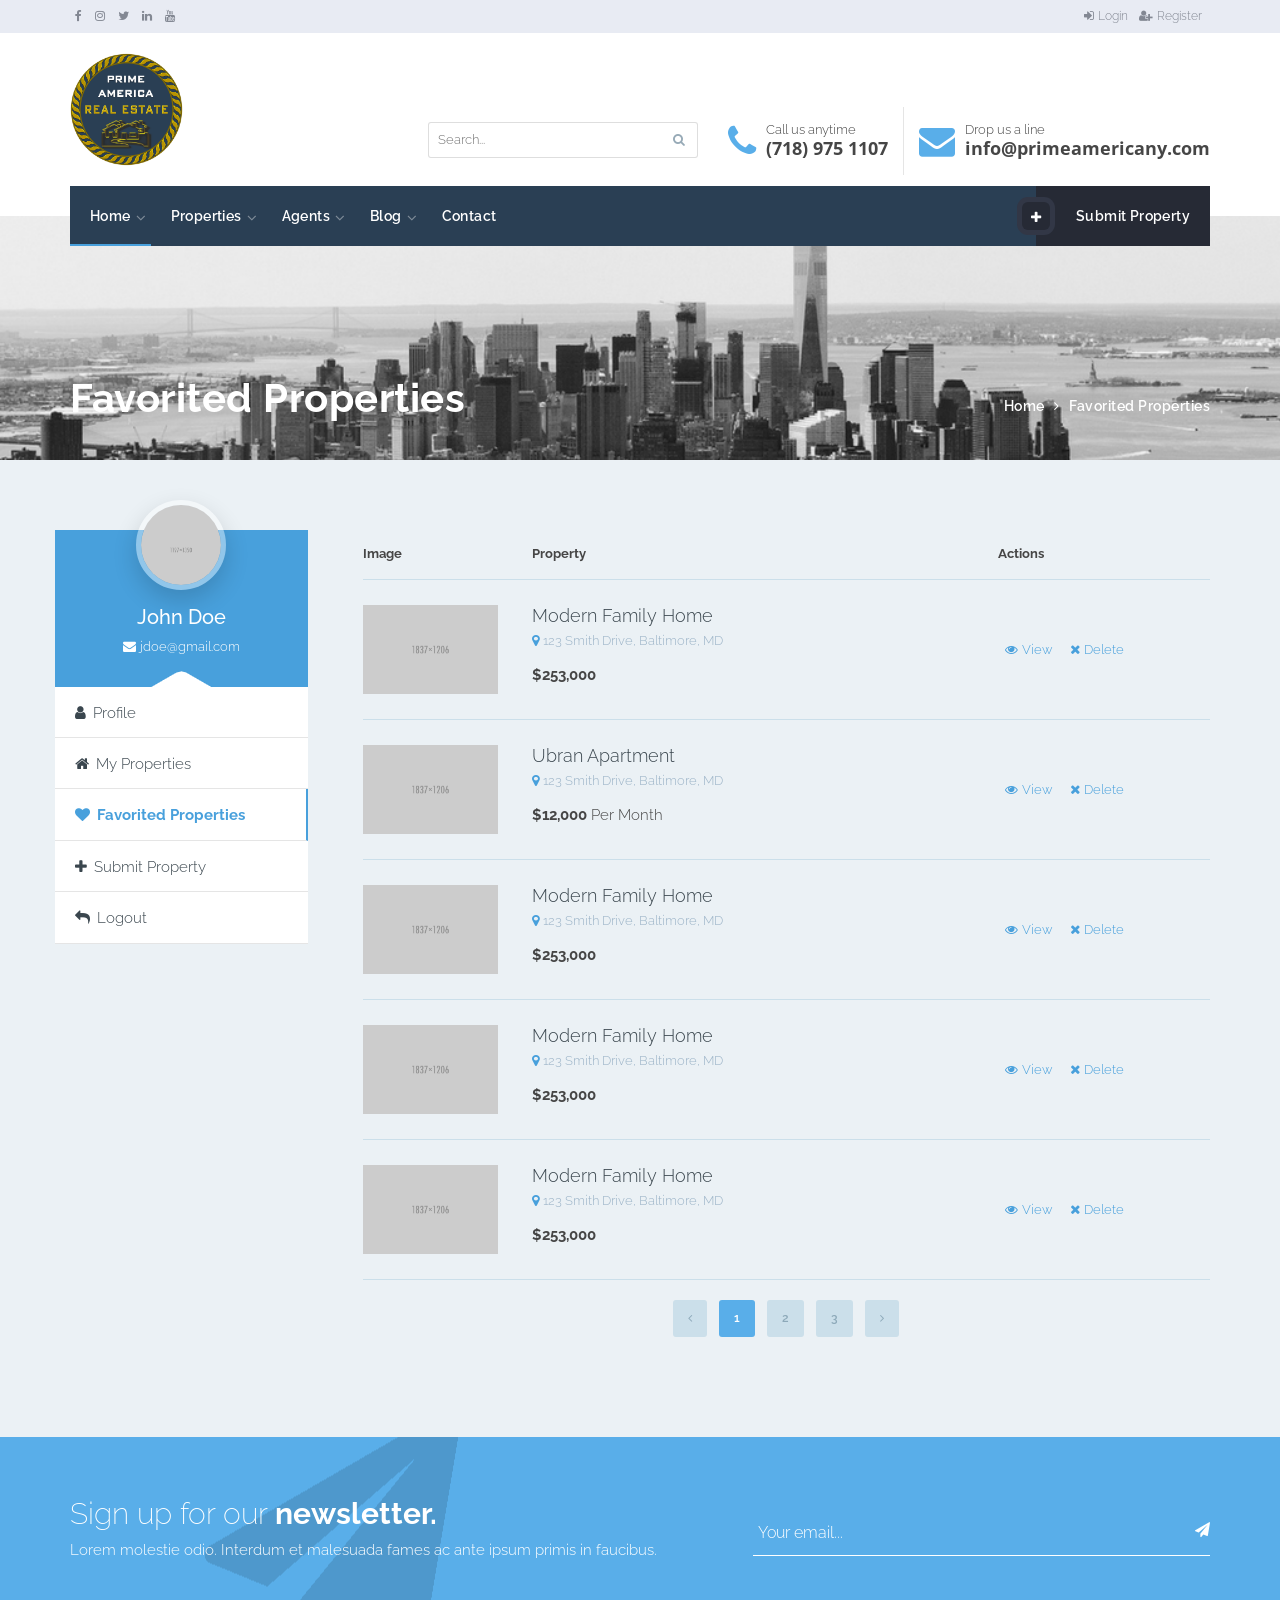
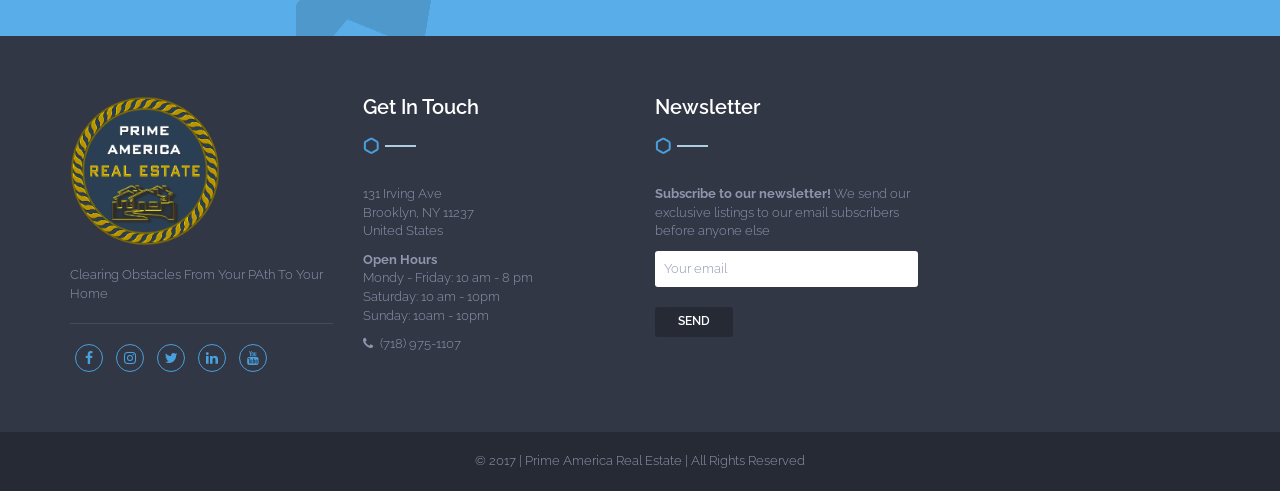
<file: user-favorite-properties.html>
<!DOCTYPE html>
<html lang="en">
  <head>
  <meta http-equiv="Content-Type" content="text/html; charset=utf-8" />
  <meta name="description" content="PA site">
  <meta http-equiv="X-UA-Compatible" content="IE=edge">
  <meta name="viewport" content="width=device-width, initial-scale=1.0">
  <title>Prime America | Real Estate</title>

  <!-- CSS file links -->
  <link href="css/bootstrap.min.css" rel="stylesheet" media="screen">
  <link href="assets/font-awesome-4.7.0/css/font-awesome.min.css" rel="stylesheet" media="screen">
  <link href="assets/jquery-ui-1.12.1/jquery-ui.min.css" rel="stylesheet">
  <link href="assets/slick-1.6.0/slick.css" rel="stylesheet">
  <link href="assets/chosen-1.6.2/chosen.min.css" rel="stylesheet">
  <link href="css/nouislider.min.css" rel="stylesheet">
  <link href="css/style.css" rel="stylesheet" type="text/css" media="all" />
  <link href="css/responsive.css" rel="stylesheet" type="text/css" media="all" />
  <link href="https://fonts.googleapis.com/css?family=Open+Sans:400,600,700|Raleway:300,300i,400,400i,500,500i,600,600i,700,700i,800,800i" rel="stylesheet">

  <!-- HTML5 shim and Respond.js for IE8 support of HTML5 elements and media queries -->
  <!--[if lt IE 9]>
      <script src="js/html5shiv.min.js"></script>
      <script src="js/respond.min.js"></script>
  <![endif]-->
</head>
<body>

<header class="header-default">

  <div class="top-bar">
    <div class="container">
        <div class="top-bar-left left">
            <ul class="top-bar-item right social-icons">
                <li><a href="https://www.facebook.com/PrimeAmericaNYC/"><i class="fa fa-facebook"></i></a></li>
                <li><a href="https://www.instagram.com/primeamericanyc/"><i class="fa fa-instagram"></i></a></li>
                <li><a href="https://twitter.com/primeamericanyc"><i class="fa fa-twitter"></i></a></li>
                <li><a href="https://www.linkedin.com/company/prime-america-real-estate/"><i class="fa fa-linkedin"></i></a></li>
                <li><a href="https://www.youtube.com/channel/UCyPZg0vu-tF49jflQyI8OTQ"><i class="fa fa-youtube"></i></a></li>
            </ul>
          <div class="clear"></div>
        </div>
        <div class="top-bar-right right">
          <a href="login.html" class="top-bar-item"><i class="fa fa-sign-in icon"></i>Login</a>
          <a href="register.html" class="top-bar-item"><i class="fa fa-user-plus icon"></i>Register</a>
          <div class="clear"></div>
        </div>
        <div class="clear"></div>
    </div>
  </div>

  <div class="container">

    <!-- navbar header -->
    <div class="navbar-header">

      <div class="header-details">
        <div class="header-item header-search left">
          <table>
              <tr>
              <td><i class="fa fa-search"></i></td>
              <td class="header-item-text">
                <form class="search-form">
                  <input type="text" placeholder="Search..." />
                  <button type="submit"><i class="fa fa-search"></i></button>
                </form>
              </td>
            </tr>
          </table>
        </div>
        <div class="header-item header-phone left">
          <table>
            <tr>
              <td><i class="fa fa-phone"></i></td>
              <td class="header-item-text">
                Call us anytime<br/>
                <span>(718) 975 1107</span>
              </td>
            </tr>
          </table>
        </div>
        <div class="header-item header-phone left">
          <table>
            <tr>
              <td><i class="fa fa-envelope"></i></td>
              <td class="header-item-text">
                Drop us a line<br/>
                <span>info@primeamericany.com</span>
              </td>
            </tr>
          </table>
        </div>
        <div class="clear"></div>
      </div>

      <a class="navbar-brand" href="index.html"><img src="images/logo1.png" alt="Prime America Real Estate" /></a>

      <!-- nav toggle -->
      <button type="button" class="navbar-toggle" data-toggle="collapse" data-target=".navbar-collapse">
        <span class="icon-bar"></span>
        <span class="icon-bar"></span>
        <span class="icon-bar"></span>
      </button>

    </div>

    <!-- main menu -->
    <div class="navbar-collapse collapse">
      <div class="main-menu-wrap">
        <div class="container-fixed">

        <div class="member-actions right">
          <a href="user-submit-property.html" class="button small alt button-icon"><i class="fa fa-plus"></i>Submit Property</a>
        </div>
        <ul class="nav navbar-nav right">
          <li class="menu-item-has-children current-menu-item">
            <a href="index.html">Home</a>
            <ul class="sub-menu">
              <li><a href="index.html">Simple Search</a></li>
            </ul>
          </li>
          <li class="menu-item-has-children">
            <a href="property-listing-grid.html">Properties</a>
            <ul class="sub-menu">
              <li><a href="property-listing-map.html">Listing Map</a></li>
              <li class="menu-item-has-children">
                <a href="property-single.html">Property Single</a>
                <ul class="sub-menu">
                  <li><a href="property-single.html">Property Single Classic</a></li>
                  <li><a href="property-single-full.html">Property Single Full Width</a></li>
                </ul>
              </li>
            </ul>
          </li>
          <li class="menu-item-has-children">
            <a href="agent-listing-grid.html">Agents</a>
            <ul class="sub-menu">
              <li><a href="agent-listing-grid-sidebar.html">Agent Listing Grid Sidebar</a></li>
            </ul>
          </li>
          <li class="menu-item-has-children">
            <a href="blog-right-sidebar.html">Blog</a>
            <ul class="sub-menu">
              <li><a href="blog-creative.html">Blog Creative</a></li>
            </ul>
          </li>
          <li><a href="contact.php">Contact</a></li>
        </ul>
        <div class="clear"></div>

      </div>

      </div><!-- end main menu wrap -->
    </div><!-- end navbar collaspe -->

  </div><!-- end container -->
</header>


<section class="subheader">
  <div class="container">
    <h1>Favorited Properties</h1>
    <div class="breadcrumb right">Home <i class="fa fa-angle-right"></i> <a href="#" class="current">Favorited Properties</a></div>
    <div class="clear"></div>
  </div>
</section>

<section class="module favorited-properties">
  <div class="container">

	<div class="row">
		<div class="col-lg-3 col-md-3 sidebar-left">
			<div class="widget member-card">
				<div class="member-card-header">
					<a href="#" class="member-card-avatar"><img src="images/1197x1350.png" alt="" /></a>
					<h3>John Doe</h3>
					<p><i class="fa fa-envelope icon"></i>jdoe@gmail.com</p>
				</div>
				<div class="member-card-content">
					<img class="hex" src="images/hexagon.png" alt="" />
					<ul>
						<li><a href="user-profile.html"><i class="fa fa-user icon"></i>Profile</a></li>
						<li><a href="user-my-properties.html"><i class="fa fa-home icon"></i>My Properties</a></li>
						<li class="active"><a href="user-favorite-properties.html"><i class="fa fa-heart icon"></i>Favorited Properties</a></li>
						<li><a href="user-submit-property.html"><i class="fa fa-plus icon"></i>Submit Property</a></li>
						<li><a href="#"><i class="fa fa-reply icon"></i>Logout</a></li>
					</ul>
				</div>
			</div>
		</div>

		<div class="col-lg-9 col-md-9">
			<table class="my-properties-list favorite-properties-list">
			  <tr>
				<th>Image</th>
				<th>Property</th>
				<th>Actions</th>
			  </tr>
			  <tr>
				<td class="property-img"><a href="property-single.html"><img src="images/1837x1206.png" alt="" /></a></td>
				<td class="property-title">
					<a href="property-single.html">Modern Family Home</a><br/>
					<p class="property-address"><i class="fa fa-map-marker icon"></i>123 Smith Drive, Baltimore, MD</p>
					<p><strong>$253,000</strong></p>
				</td>
				<td class="property-actions">
					<a href="#"><i class="fa fa-eye icon"></i>View</a>
					<a href="#"><i class="fa fa-close icon"></i>Delete</a>
				</td>
			  </tr>
			  <tr>
				<td class="property-img"><a href="property-single.html"><img src="images/1837x1206.png" alt="" /></a></td>
				<td class="property-title">
					<a href="property-single.html">Ubran Apartment</a><br/>
					<p class="property-address"><i class="fa fa-map-marker icon"></i>123 Smith Drive, Baltimore, MD</p>
					<p><strong>$12,000</strong> Per Month</p>
				</td>
				<td class="property-actions">
					<a href="#"><i class="fa fa-eye icon"></i>View</a>
					<a href="#"><i class="fa fa-close icon"></i>Delete</a>
				</td>
			  </tr>
			  <tr>
				<td class="property-img"><a href="property-single.html"><img src="images/1837x1206.png" alt="" /></a></td>
				<td class="property-title">
					<a href="property-single.html">Modern Family Home</a><br/>
					<p class="property-address"><i class="fa fa-map-marker icon"></i>123 Smith Drive, Baltimore, MD</p>
					<p><strong>$253,000</strong></p>
				</td>
				<td class="property-actions">
					<a href="#"><i class="fa fa-eye icon"></i>View</a>
					<a href="#"><i class="fa fa-close icon"></i>Delete</a>
				</td>
			  </tr>
			  <tr>
				<td class="property-img"><a href="property-single.html"><img src="images/1837x1206.png" alt="" /></a></td>
				<td class="property-title">
					<a href="property-single.html">Modern Family Home</a><br/>
					<p class="property-address"><i class="fa fa-map-marker icon"></i>123 Smith Drive, Baltimore, MD</p>
					<p><strong>$253,000</strong></p>
				</td>
				<td class="property-actions">
					<a href="#"><i class="fa fa-eye icon"></i>View</a>
					<a href="#"><i class="fa fa-close icon"></i>Delete</a>
				</td>
			  </tr>
			  <tr>
				<td class="property-img"><a href="property-single.html"><img src="images/1837x1206.png" alt="" /></a></td>
				<td class="property-title">
					<a href="property-single.html">Modern Family Home</a><br/>
					<p class="property-address"><i class="fa fa-map-marker icon"></i>123 Smith Drive, Baltimore, MD</p>
					<p><strong>$253,000</strong></p>
				</td>
				<td class="property-actions">
					<a href="#"><i class="fa fa-eye icon"></i>View</a>
					<a href="#"><i class="fa fa-close icon"></i>Delete</a>
				</td>
			  </tr>
			</table>

			<div class="pagination">
				<div class="center">
					<ul>
					  <li><a href="#" class="button small grey"><i class="fa fa-angle-left"></i></a></li>
					  <li class="current"><a href="#" class="button small grey">1</a></li>
					  <li><a href="#" class="button small grey">2</a></li>
					  <li><a href="#" class="button small grey">3</a></li>
					  <li><a href="#" class="button small grey"><i class="fa fa-angle-right"></i></a></li>
					</ul>
				</div>
				<div class="clear"></div>
			</div>
		</div><!-- end col -->
	</div><!-- end row -->

  </div><!-- end container -->
</section>

<section class="module cta newsletter">
  <div class="container">
	<div class="row">
		<div class="col-lg-7 col-md-7">
			<h3>Sign up for our <strong>newsletter.</strong></h3>
			<p>Lorem molestie odio. Interdum et malesuada fames ac ante ipsum primis in faucibus.</p>
		</div>
		<div class="col-lg-5 col-md-5">
			<form method="post" id="newsletter-form" class="newsletter-form">
				<input type="email" placeholder="Your email..." />
				<button type="submit" form="newsletter-form"><i class="fa fa-send"></i></button>
			</form>
		</div>
	</div><!-- end row -->
  </div><!-- end container -->
</section>

<footer id="footer">
    <div class="container">
        <div class="row">
            <div class="col-lg-3 col-md-3 col-sm-4 widget footer-widget">
                <a class="footer-logo" href="index.html"><img src="images/logo1.png" alt="Homely" /></a>
                <p>Clearing Obstacles From Your PAth To Your Home</p>
                <div class="divider"></div>
                <ul class="social-icons circle">
                  <li><a href="https://www.facebook.com/PrimeAmericaNYC/"><i class="fa fa-facebook"></i></a></li>
                  <li><a href="https://www.instagram.com/primeamericanyc/"><i class="fa fa-instagram"></i></a></li>
                  <li><a href="https://twitter.com/primeamericanyc"><i class="fa fa-twitter"></i></a></li>
                  <li><a href="https://www.linkedin.com/company/prime-america-real-estate/"><i class="fa fa-linkedin"></i></a></li>
                  <li><a href="https://www.youtube.com/channel/UCyPZg0vu-tF49jflQyI8OTQ"><i class="fa fa-youtube"></i></a></li>
                </ul>
            </div>

            <div class="col-lg-3 col-md-3 col-sm-4 widget footer-widget">
                <h4><span>Get In Touch</span> <img src="images/divider-half.png" alt="" /></h4>
                <p>131 Irving Ave<br/>
                Brooklyn, NY 11237<br/>
                United States
                </p>
                <p>
                <b class="open-hours">Open Hours</b><br/>
                Mondy - Friday: 10 am - 8 pm<br/>
                Saturday: 10 am - 10pm<br/>
                Sunday: 10am - 10pm
                </p>
                <p class="footer-phone"><i class="fa fa-phone icon"></i> (718) 975-1107</p>
            </div>
            <div class="col-lg-3 col-md-3 col-sm-12 widget footer-widget newsletter">
                <h4><span>Newsletter</span> <img src="images/divider-half.png" alt="" /></h4>
                <p><b>Subscribe to our newsletter!</b> We send our exclusive listings to our email subscribers before anyone else </p>
                <form class="subscribe-form" method="post" action="#">
                    <input type="text" name="email" value="Your email" />
                    <input type="submit" name="submit" value="SEND" class="button small alt" />
                </form>
            </div>
        </div><!-- end row -->
    </div><!-- end footer container -->
</footer>

<div class="bottom-bar">
    <div class="container">
    © 2017  |  Prime America Real Estate  |  All Rights Reserved
    </div>
</div>

<!-- JavaScript file links -->
<script src="js/jquery-3.1.1.min.js"></script>      <!-- Jquery -->
<script src="assets/jquery-ui-1.12.1/jquery-ui.min.js"></script>
<script src="js/bootstrap.min.js"></script>  <!-- bootstrap 3.0 -->
<script src="assets/slick-1.6.0/slick.min.js"></script> <!-- slick slider -->
<script src="assets/chosen-1.6.2/chosen.jquery.min.js"></script> <!-- chosen - for select dropdowns -->
<script src="js/isotope.min.js"></script> <!-- isotope-->
<script src="js/wNumb.js"></script> <!-- price formatting -->
<script src="js/nouislider.min.js"></script> <!-- price slider -->
<script src="js/global.js"></script>


</body>
</html>
</file>
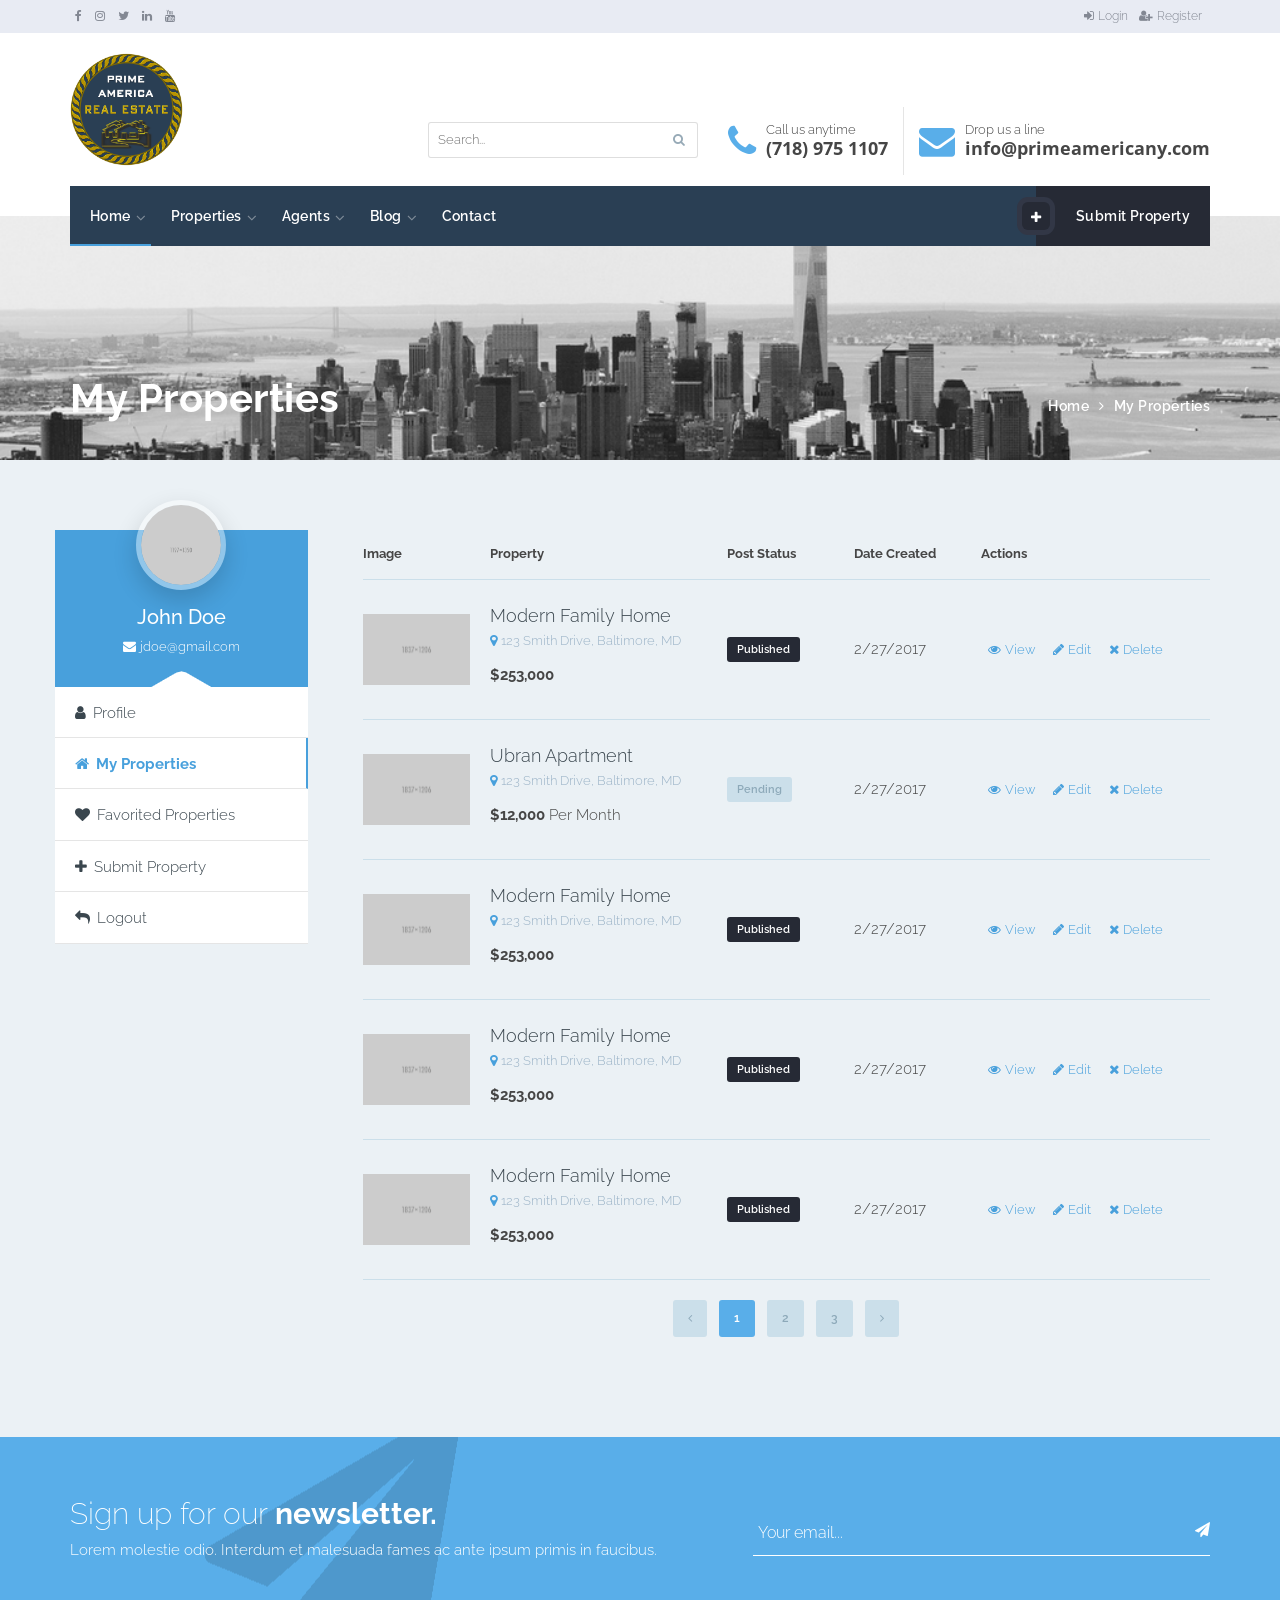
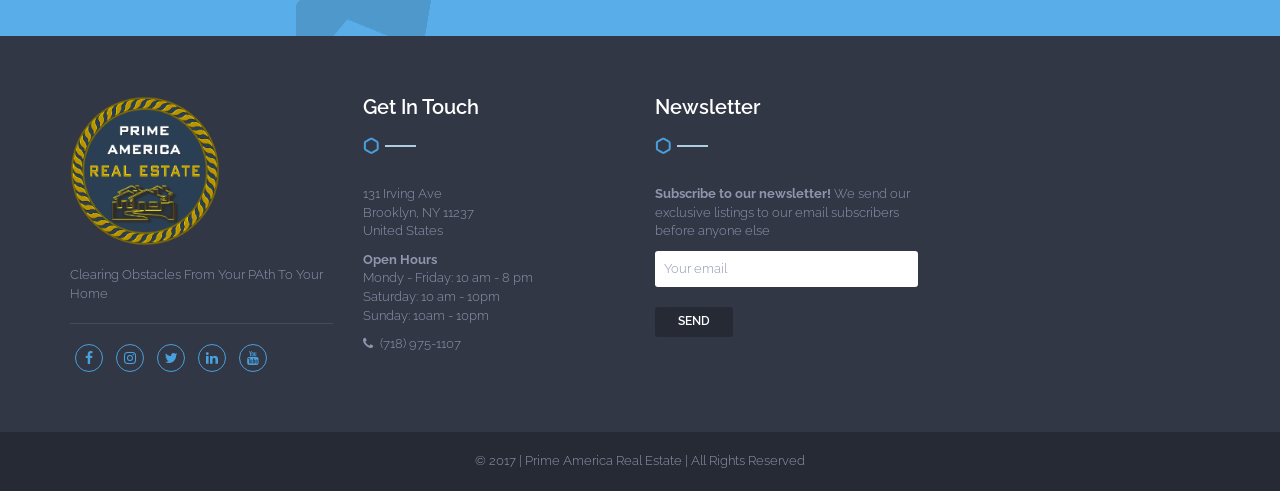
<file: user-my-properties.html>
<!DOCTYPE html>
<html lang="en">
  <head>
  <meta http-equiv="Content-Type" content="text/html; charset=utf-8" />
  <meta name="description" content="PA site">
  <meta http-equiv="X-UA-Compatible" content="IE=edge">
  <meta name="viewport" content="width=device-width, initial-scale=1.0">
  <title>Prime America | Real Estate</title>

  <!-- CSS file links -->
  <link href="css/bootstrap.min.css" rel="stylesheet" media="screen">
  <link href="assets/font-awesome-4.7.0/css/font-awesome.min.css" rel="stylesheet" media="screen">
  <link href="assets/jquery-ui-1.12.1/jquery-ui.min.css" rel="stylesheet">
  <link href="assets/slick-1.6.0/slick.css" rel="stylesheet">
  <link href="assets/chosen-1.6.2/chosen.min.css" rel="stylesheet">
  <link href="css/nouislider.min.css" rel="stylesheet">
  <link href="css/style.css" rel="stylesheet" type="text/css" media="all" />
  <link href="css/responsive.css" rel="stylesheet" type="text/css" media="all" />
  <link href="https://fonts.googleapis.com/css?family=Open+Sans:400,600,700|Raleway:300,300i,400,400i,500,500i,600,600i,700,700i,800,800i" rel="stylesheet">

  <!-- HTML5 shim and Respond.js for IE8 support of HTML5 elements and media queries -->
  <!--[if lt IE 9]>
      <script src="js/html5shiv.min.js"></script>
      <script src="js/respond.min.js"></script>
  <![endif]-->
</head>
<body>

<header class="header-default">

  <div class="top-bar">
    <div class="container">
        <div class="top-bar-left left">
            <ul class="top-bar-item right social-icons">
                <li><a href="https://www.facebook.com/PrimeAmericaNYC/"><i class="fa fa-facebook"></i></a></li>
                <li><a href="https://www.instagram.com/primeamericanyc/"><i class="fa fa-instagram"></i></a></li>
                <li><a href="https://twitter.com/primeamericanyc"><i class="fa fa-twitter"></i></a></li>
                <li><a href="https://www.linkedin.com/company/prime-america-real-estate/"><i class="fa fa-linkedin"></i></a></li>
                <li><a href="https://www.youtube.com/channel/UCyPZg0vu-tF49jflQyI8OTQ"><i class="fa fa-youtube"></i></a></li>
            </ul>
          <div class="clear"></div>
        </div>
        <div class="top-bar-right right">
          <a href="login.html" class="top-bar-item"><i class="fa fa-sign-in icon"></i>Login</a>
          <a href="register.html" class="top-bar-item"><i class="fa fa-user-plus icon"></i>Register</a>
          <div class="clear"></div>
        </div>
        <div class="clear"></div>
    </div>
  </div>

  <div class="container">

    <!-- navbar header -->
    <div class="navbar-header">

      <div class="header-details">
        <div class="header-item header-search left">
          <table>
              <tr>
              <td><i class="fa fa-search"></i></td>
              <td class="header-item-text">
                <form class="search-form">
                  <input type="text" placeholder="Search..." />
                  <button type="submit"><i class="fa fa-search"></i></button>
                </form>
              </td>
            </tr>
          </table>
        </div>
        <div class="header-item header-phone left">
          <table>
            <tr>
              <td><i class="fa fa-phone"></i></td>
              <td class="header-item-text">
                Call us anytime<br/>
                <span>(718) 975 1107</span>
              </td>
            </tr>
          </table>
        </div>
        <div class="header-item header-phone left">
          <table>
            <tr>
              <td><i class="fa fa-envelope"></i></td>
              <td class="header-item-text">
                Drop us a line<br/>
                <span>info@primeamericany.com</span>
              </td>
            </tr>
          </table>
        </div>
        <div class="clear"></div>
      </div>

      <a class="navbar-brand" href="index.html"><img src="images/logo1.png" alt="Prime America Real Estate" /></a>

      <!-- nav toggle -->
      <button type="button" class="navbar-toggle" data-toggle="collapse" data-target=".navbar-collapse">
        <span class="icon-bar"></span>
        <span class="icon-bar"></span>
        <span class="icon-bar"></span>
      </button>

    </div>

    <!-- main menu -->
    <div class="navbar-collapse collapse">
      <div class="main-menu-wrap">
        <div class="container-fixed">

        <div class="member-actions right">
          <a href="user-submit-property.html" class="button small alt button-icon"><i class="fa fa-plus"></i>Submit Property</a>
        </div>
        <ul class="nav navbar-nav right">
          <li class="menu-item-has-children current-menu-item">
            <a href="index.html">Home</a>
            <ul class="sub-menu">
              <li><a href="index.html">Simple Search</a></li>
            </ul>
          </li>
          <li class="menu-item-has-children">
            <a href="property-listing-grid.html">Properties</a>
            <ul class="sub-menu">
              <li><a href="property-listing-map.html">Listing Map</a></li>
              <li class="menu-item-has-children">
                <a href="property-single.html">Property Single</a>
                <ul class="sub-menu">
                  <li><a href="property-single.html">Property Single Classic</a></li>
                  <li><a href="property-single-full.html">Property Single Full Width</a></li>
                </ul>
              </li>
            </ul>
          </li>
          <li class="menu-item-has-children">
            <a href="agent-listing-grid.html">Agents</a>
            <ul class="sub-menu">
              <li><a href="agent-listing-grid-sidebar.html">Agent Listing Grid Sidebar</a></li>
            </ul>
          </li>
          <li class="menu-item-has-children">
            <a href="blog-right-sidebar.html">Blog</a>
            <ul class="sub-menu">
              <li><a href="blog-creative.html">Blog Creative</a></li>
            </ul>
          </li>
          <li><a href="contact.php">Contact</a></li>
        </ul>
        <div class="clear"></div>

      </div>

      </div><!-- end main menu wrap -->
    </div><!-- end navbar collaspe -->

  </div><!-- end container -->
</header>


<section class="subheader">
  <div class="container">
    <h1>My Properties</h1>
    <div class="breadcrumb right">Home <i class="fa fa-angle-right"></i> <a href="#" class="current">My Properties</a></div>
    <div class="clear"></div>
  </div>
</section>

<section class="module my-properties">
  <div class="container">

	<div class="row">
		<div class="col-lg-3 col-md-3 sidebar-left">
			<div class="widget member-card">
				<div class="member-card-header">
					<a href="#" class="member-card-avatar"><img src="images/1197x1350.png" alt="" /></a>
					<h3>John Doe</h3>
					<p><i class="fa fa-envelope icon"></i>jdoe@gmail.com</p>
				</div>
				<div class="member-card-content">
					<img class="hex" src="images/hexagon.png" alt="" />
					<ul>
						<li><a href="user-profile.html"><i class="fa fa-user icon"></i>Profile</a></li>
						<li class="active"><a href="user-my-properties.html"><i class="fa fa-home icon"></i>My Properties</a></li>
						<li><a href="user-favorite-properties.html"><i class="fa fa-heart icon"></i>Favorited Properties</a></li>
						<li><a href="user-submit-property.html"><i class="fa fa-plus icon"></i>Submit Property</a></li>
						<li><a href="#"><i class="fa fa-reply icon"></i>Logout</a></li>
					</ul>
				</div>
			</div>
		</div>

		<div class="col-lg-9 col-md-9">
			<table class="my-properties-list">
			  <tr>
				<th>Image</th>
				<th>Property</th>
				<th>Post Status</th>
				<th>Date Created</th>
				<th>Actions</th>
			  </tr>
			  <tr>
				<td class="property-img"><a href="property-single.html"><img src="images/1837x1206.png" alt="" /></a></td>
				<td class="property-title">
					<a href="property-single.html">Modern Family Home</a><br/>
					<p class="property-address"><i class="fa fa-map-marker icon"></i>123 Smith Drive, Baltimore, MD</p>
					<p><strong>$253,000</strong></p>
				</td>
				<td class="property-post-status"><span class="button small alt">Published</span></td>
				<td class="property-date">2/27/2017</td>
				<td class="property-actions">
					<a href="#"><i class="fa fa-eye icon"></i>View</a>
					<a href="#"><i class="fa fa-pencil icon"></i>Edit</a>
					<a href="#"><i class="fa fa-close icon"></i>Delete</a>
				</td>
			  </tr>
			  <tr>
				<td class="property-img"><a href="property-single.html"><img src="images/1837x1206.png" alt="" /></a></td>
				<td class="property-title">
					<a href="property-single.html">Ubran Apartment</a><br/>
					<p class="property-address"><i class="fa fa-map-marker icon"></i>123 Smith Drive, Baltimore, MD</p>
					<p><strong>$12,000</strong> Per Month</p>
				</td>
				<td class="property-post-status"><span class="button small grey">Pending</span></td>
				<td class="property-date">2/27/2017</td>
				<td class="property-actions">
					<a href="#"><i class="fa fa-eye icon"></i>View</a>
					<a href="#"><i class="fa fa-pencil icon"></i>Edit</a>
					<a href="#"><i class="fa fa-close icon"></i>Delete</a>
				</td>
			  </tr>
			  <tr>
				<td class="property-img"><a href="property-single.html"><img src="images/1837x1206.png" alt="" /></a></td>
				<td class="property-title">
					<a href="property-single.html">Modern Family Home</a><br/>
					<p class="property-address"><i class="fa fa-map-marker icon"></i>123 Smith Drive, Baltimore, MD</p>
					<p><strong>$253,000</strong></p>
				</td>
				<td class="property-post-status"><span class="button small alt">Published</span></td>
				<td class="property-date">2/27/2017</td>
				<td class="property-actions">
					<a href="#"><i class="fa fa-eye icon"></i>View</a>
					<a href="#"><i class="fa fa-pencil icon"></i>Edit</a>
					<a href="#"><i class="fa fa-close icon"></i>Delete</a>
				</td>
			  </tr>
			  <tr>
				<td class="property-img"><a href="property-single.html"><img src="images/1837x1206.png" alt="" /></a></td>
				<td class="property-title">
					<a href="property-single.html">Modern Family Home</a><br/>
					<p class="property-address"><i class="fa fa-map-marker icon"></i>123 Smith Drive, Baltimore, MD</p>
					<p><strong>$253,000</strong></p>
				</td>
				<td class="property-post-status"><span class="button small alt">Published</span></td>
				<td class="property-date">2/27/2017</td>
				<td class="property-actions">
					<a href="#"><i class="fa fa-eye icon"></i>View</a>
					<a href="#"><i class="fa fa-pencil icon"></i>Edit</a>
					<a href="#"><i class="fa fa-close icon"></i>Delete</a>
				</td>
			  </tr>
			  <tr>
				<td class="property-img"><a href="property-single.html"><img src="images/1837x1206.png" alt="" /></a></td>
				<td class="property-title">
					<a href="property-single.html">Modern Family Home</a><br/>
					<p class="property-address"><i class="fa fa-map-marker icon"></i>123 Smith Drive, Baltimore, MD</p>
					<p><strong>$253,000</strong></p>
				</td>
				<td class="property-post-status"><span class="button small alt">Published</span></td>
				<td class="property-date">2/27/2017</td>
				<td class="property-actions">
					<a href="#"><i class="fa fa-eye icon"></i>View</a>
					<a href="#"><i class="fa fa-pencil icon"></i>Edit</a>
					<a href="#"><i class="fa fa-close icon"></i>Delete</a>
				</td>
			  </tr>
			</table>

			<div class="pagination">
				<div class="center">
					<ul>
					  <li><a href="#" class="button small grey"><i class="fa fa-angle-left"></i></a></li>
					  <li class="current"><a href="#" class="button small grey">1</a></li>
					  <li><a href="#" class="button small grey">2</a></li>
					  <li><a href="#" class="button small grey">3</a></li>
					  <li><a href="#" class="button small grey"><i class="fa fa-angle-right"></i></a></li>
					</ul>
				</div>
				<div class="clear"></div>
			</div>
		</div><!-- end col -->
	</div><!-- end row -->

  </div><!-- end container -->
</section>

<section class="module cta newsletter">
  <div class="container">
	<div class="row">
		<div class="col-lg-7 col-md-7">
			<h3>Sign up for our <strong>newsletter.</strong></h3>
			<p>Lorem molestie odio. Interdum et malesuada fames ac ante ipsum primis in faucibus.</p>
		</div>
		<div class="col-lg-5 col-md-5">
			<form method="post" id="newsletter-form" class="newsletter-form">
				<input type="email" placeholder="Your email..." />
				<button type="submit" form="newsletter-form"><i class="fa fa-send"></i></button>
			</form>
		</div>
	</div><!-- end row -->
  </div><!-- end container -->
</section>

<footer id="footer">
    <div class="container">
        <div class="row">
            <div class="col-lg-3 col-md-3 col-sm-4 widget footer-widget">
                <a class="footer-logo" href="index.html"><img src="images/logo1.png" alt="Homely" /></a>
                <p>Clearing Obstacles From Your PAth To Your Home</p>
                <div class="divider"></div>
                <ul class="social-icons circle">
                  <li><a href="https://www.facebook.com/PrimeAmericaNYC/"><i class="fa fa-facebook"></i></a></li>
                  <li><a href="https://www.instagram.com/primeamericanyc/"><i class="fa fa-instagram"></i></a></li>
                  <li><a href="https://twitter.com/primeamericanyc"><i class="fa fa-twitter"></i></a></li>
                  <li><a href="https://www.linkedin.com/company/prime-america-real-estate/"><i class="fa fa-linkedin"></i></a></li>
                  <li><a href="https://www.youtube.com/channel/UCyPZg0vu-tF49jflQyI8OTQ"><i class="fa fa-youtube"></i></a></li>
                </ul>
            </div>

            <div class="col-lg-3 col-md-3 col-sm-4 widget footer-widget">
                <h4><span>Get In Touch</span> <img src="images/divider-half.png" alt="" /></h4>
                <p>131 Irving Ave<br/>
                Brooklyn, NY 11237<br/>
                United States
                </p>
                <p>
                <b class="open-hours">Open Hours</b><br/>
                Mondy - Friday: 10 am - 8 pm<br/>
                Saturday: 10 am - 10pm<br/>
                Sunday: 10am - 10pm
                </p>
                <p class="footer-phone"><i class="fa fa-phone icon"></i> (718) 975-1107</p>
            </div>
            <div class="col-lg-3 col-md-3 col-sm-12 widget footer-widget newsletter">
                <h4><span>Newsletter</span> <img src="images/divider-half.png" alt="" /></h4>
                <p><b>Subscribe to our newsletter!</b> We send our exclusive listings to our email subscribers before anyone else </p>
                <form class="subscribe-form" method="post" action="#">
                    <input type="text" name="email" value="Your email" />
                    <input type="submit" name="submit" value="SEND" class="button small alt" />
                </form>
            </div>
        </div><!-- end row -->
    </div><!-- end footer container -->
</footer>

<div class="bottom-bar">
    <div class="container">
    © 2017  |  Prime America Real Estate  |  All Rights Reserved
    </div>
</div>

<!-- JavaScript file links -->
<script src="js/jquery-3.1.1.min.js"></script>      <!-- Jquery -->
<script src="assets/jquery-ui-1.12.1/jquery-ui.min.js"></script>
<script src="js/bootstrap.min.js"></script>  <!-- bootstrap 3.0 -->
<script src="assets/slick-1.6.0/slick.min.js"></script> <!-- slick slider -->
<script src="assets/chosen-1.6.2/chosen.jquery.min.js"></script> <!-- chosen - for select dropdowns -->
<script src="js/isotope.min.js"></script> <!-- isotope-->
<script src="js/wNumb.js"></script> <!-- price formatting -->
<script src="js/nouislider.min.js"></script> <!-- price slider -->
<script src="js/global.js"></script>


</body>
</html>
</file>
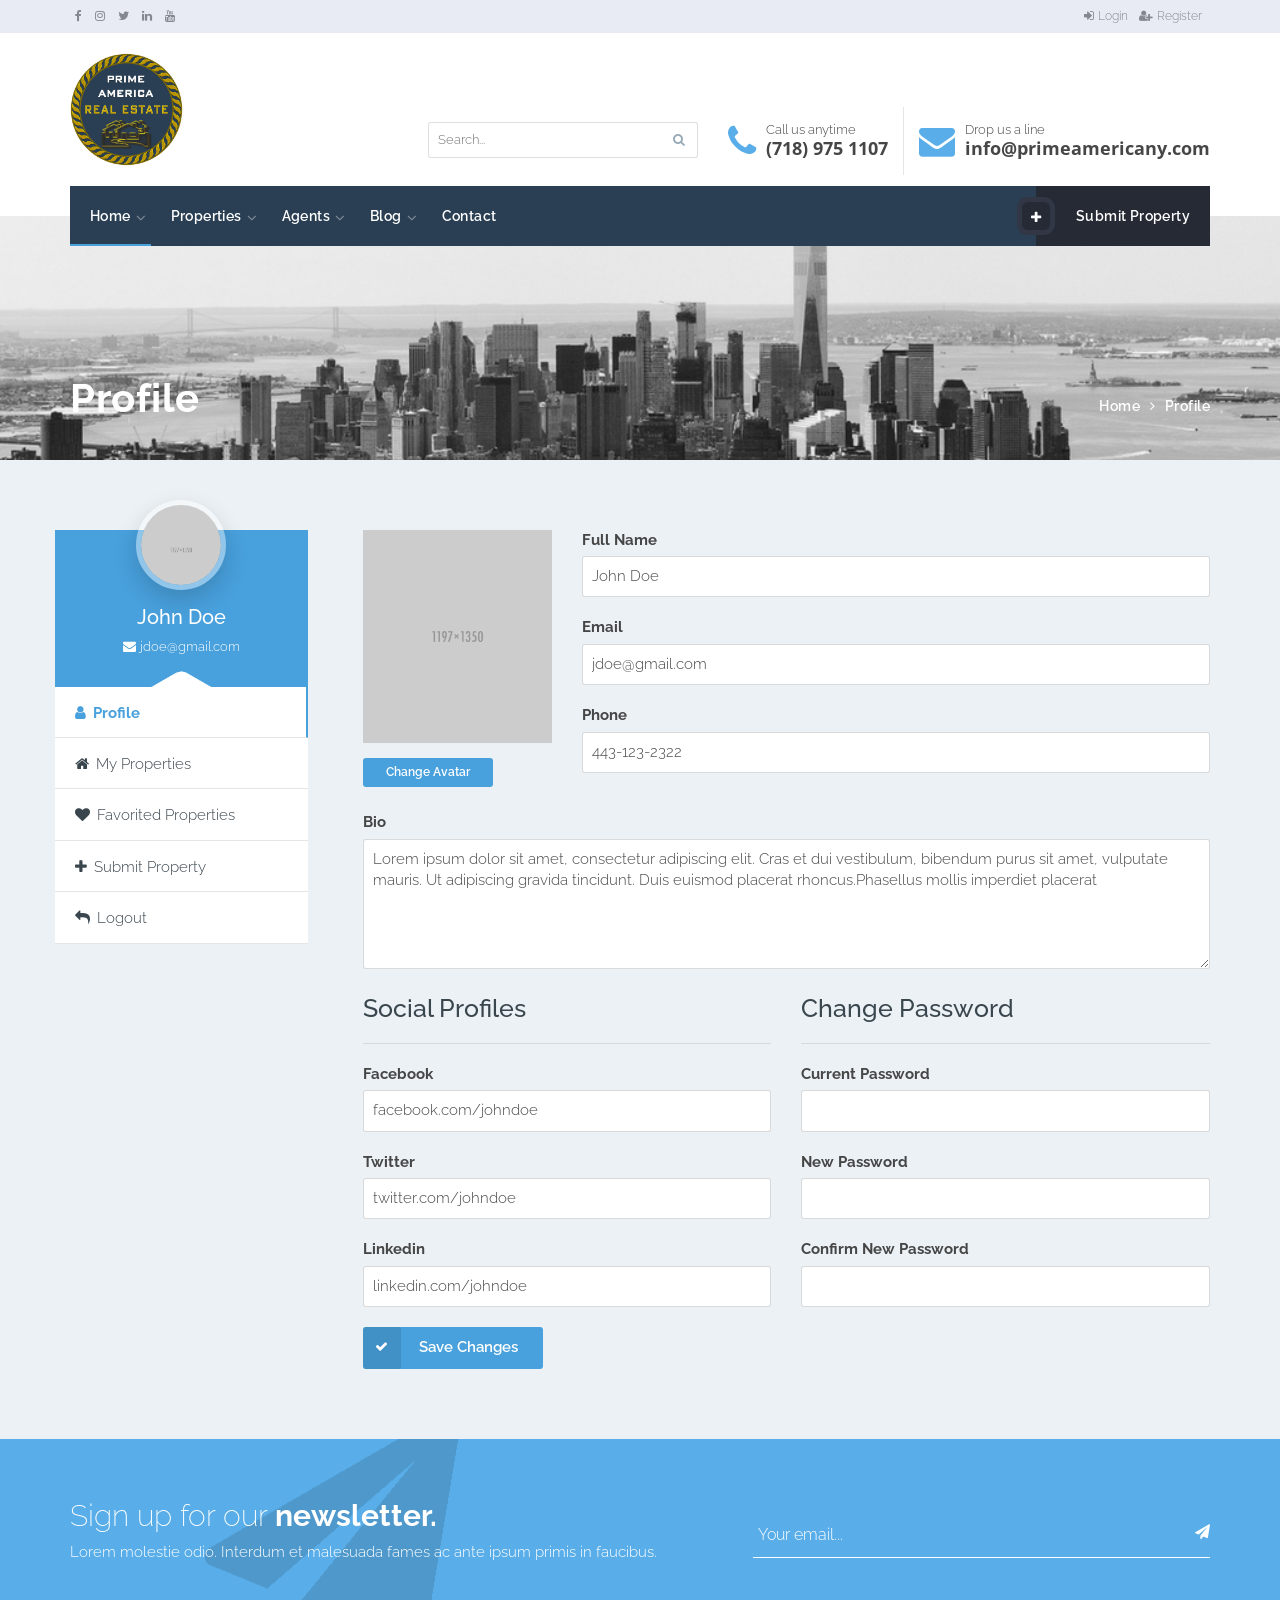
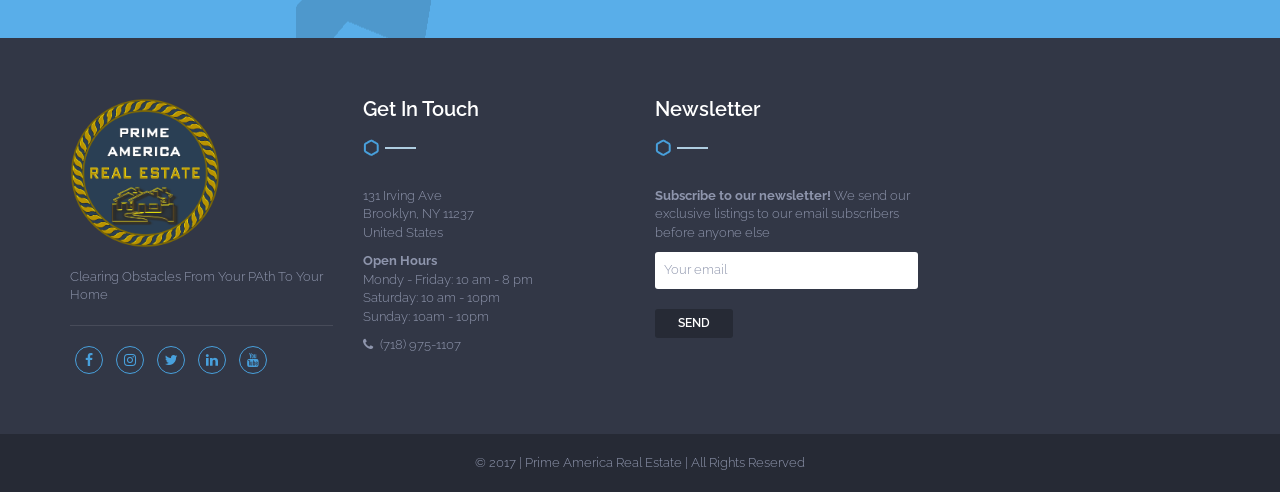
<file: user-profile.html>
<!DOCTYPE html>
<html lang="en">
  <head>
  <meta http-equiv="Content-Type" content="text/html; charset=utf-8" />
  <meta name="description" content="PA site">
  <meta http-equiv="X-UA-Compatible" content="IE=edge">
  <meta name="viewport" content="width=device-width, initial-scale=1.0">
  <title>Prime America | Real Estate</title>

  <!-- CSS file links -->
  <link href="css/bootstrap.min.css" rel="stylesheet" media="screen">
  <link href="assets/font-awesome-4.7.0/css/font-awesome.min.css" rel="stylesheet" media="screen">
  <link href="assets/jquery-ui-1.12.1/jquery-ui.min.css" rel="stylesheet">
  <link href="assets/slick-1.6.0/slick.css" rel="stylesheet">
  <link href="assets/chosen-1.6.2/chosen.min.css" rel="stylesheet">
  <link href="css/nouislider.min.css" rel="stylesheet">
  <link href="css/style.css" rel="stylesheet" type="text/css" media="all" />
  <link href="css/responsive.css" rel="stylesheet" type="text/css" media="all" />
  <link href="https://fonts.googleapis.com/css?family=Open+Sans:400,600,700|Raleway:300,300i,400,400i,500,500i,600,600i,700,700i,800,800i" rel="stylesheet">

  <!-- HTML5 shim and Respond.js for IE8 support of HTML5 elements and media queries -->
  <!--[if lt IE 9]>
      <script src="js/html5shiv.min.js"></script>
      <script src="js/respond.min.js"></script>
  <![endif]-->
</head>
<body>

<header class="header-default">

  <div class="top-bar">
    <div class="container">
        <div class="top-bar-left left">
            <ul class="top-bar-item right social-icons">
                <li><a href="https://www.facebook.com/PrimeAmericaNYC/"><i class="fa fa-facebook"></i></a></li>
                <li><a href="https://www.instagram.com/primeamericanyc/"><i class="fa fa-instagram"></i></a></li>
                <li><a href="https://twitter.com/primeamericanyc"><i class="fa fa-twitter"></i></a></li>
                <li><a href="https://www.linkedin.com/company/prime-america-real-estate/"><i class="fa fa-linkedin"></i></a></li>
                <li><a href="https://www.youtube.com/channel/UCyPZg0vu-tF49jflQyI8OTQ"><i class="fa fa-youtube"></i></a></li>
            </ul>
          <div class="clear"></div>
        </div>
        <div class="top-bar-right right">
          <a href="login.html" class="top-bar-item"><i class="fa fa-sign-in icon"></i>Login</a>
          <a href="register.html" class="top-bar-item"><i class="fa fa-user-plus icon"></i>Register</a>
          <div class="clear"></div>
        </div>
        <div class="clear"></div>
    </div>
  </div>

  <div class="container">

    <!-- navbar header -->
    <div class="navbar-header">

      <div class="header-details">
        <div class="header-item header-search left">
          <table>
              <tr>
              <td><i class="fa fa-search"></i></td>
              <td class="header-item-text">
                <form class="search-form">
                  <input type="text" placeholder="Search..." />
                  <button type="submit"><i class="fa fa-search"></i></button>
                </form>
              </td>
            </tr>
          </table>
        </div>
        <div class="header-item header-phone left">
          <table>
            <tr>
              <td><i class="fa fa-phone"></i></td>
              <td class="header-item-text">
                Call us anytime<br/>
                <span>(718) 975 1107</span>
              </td>
            </tr>
          </table>
        </div>
        <div class="header-item header-phone left">
          <table>
            <tr>
              <td><i class="fa fa-envelope"></i></td>
              <td class="header-item-text">
                Drop us a line<br/>
                <span>info@primeamericany.com</span>
              </td>
            </tr>
          </table>
        </div>
        <div class="clear"></div>
      </div>

      <a class="navbar-brand" href="index.html"><img src="images/logo1.png" alt="Prime America Real Estate" /></a>

      <!-- nav toggle -->
      <button type="button" class="navbar-toggle" data-toggle="collapse" data-target=".navbar-collapse">
        <span class="icon-bar"></span>
        <span class="icon-bar"></span>
        <span class="icon-bar"></span>
      </button>

    </div>

    <!-- main menu -->
    <div class="navbar-collapse collapse">
      <div class="main-menu-wrap">
        <div class="container-fixed">

        <div class="member-actions right">
          <a href="user-submit-property.html" class="button small alt button-icon"><i class="fa fa-plus"></i>Submit Property</a>
        </div>
        <ul class="nav navbar-nav right">
          <li class="menu-item-has-children current-menu-item">
            <a href="index.html">Home</a>
            <ul class="sub-menu">
              <li><a href="index.html">Simple Search</a></li>
            </ul>
          </li>
          <li class="menu-item-has-children">
            <a href="property-listing-grid.html">Properties</a>
            <ul class="sub-menu">
              <li><a href="property-listing-map.html">Listing Map</a></li>
              <li class="menu-item-has-children">
                <a href="property-single.html">Property Single</a>
                <ul class="sub-menu">
                  <li><a href="property-single.html">Property Single Classic</a></li>
                  <li><a href="property-single-full.html">Property Single Full Width</a></li>
                </ul>
              </li>
            </ul>
          </li>
          <li class="menu-item-has-children">
            <a href="agent-listing-grid.html">Agents</a>
            <ul class="sub-menu">
              <li><a href="agent-listing-grid-sidebar.html">Agent Listing Grid Sidebar</a></li>
            </ul>
          </li>
          <li class="menu-item-has-children">
            <a href="blog-right-sidebar.html">Blog</a>
            <ul class="sub-menu">
              <li><a href="blog-creative.html">Blog Creative</a></li>
            </ul>
          </li>
          <li><a href="contact.php">Contact</a></li>
        </ul>
        <div class="clear"></div>

      </div>

      </div><!-- end main menu wrap -->
    </div><!-- end navbar collaspe -->

  </div><!-- end container -->
</header>


<section class="subheader">
  <div class="container">
    <h1>Profile</h1>
    <div class="breadcrumb right">Home <i class="fa fa-angle-right"></i> <a href="#" class="current">Profile</a></div>
    <div class="clear"></div>
  </div>
</section>

<section class="module favorited-properties">
  <div class="container">

	<div class="row">
		<div class="col-lg-3 col-md-3 sidebar-left">
			<div class="widget member-card">
				<div class="member-card-header">
					<a href="#" class="member-card-avatar"><img src="images/1197x1350.png" alt="" /></a>
					<h3>John Doe</h3>
					<p><i class="fa fa-envelope icon"></i>jdoe@gmail.com</p>
				</div>
				<div class="member-card-content">
					<img class="hex" src="images/hexagon.png" alt="" />
					<ul>
						<li class="active"><a href="user-profile.html"><i class="fa fa-user icon"></i>Profile</a></li>
						<li><a href="user-my-properties.html"><i class="fa fa-home icon"></i>My Properties</a></li>
						<li><a href="user-favorite-properties.html"><i class="fa fa-heart icon"></i>Favorited Properties</a></li>
						<li><a href="user-submit-property.html"><i class="fa fa-plus icon"></i>Submit Property</a></li>
						<li><a href="#"><i class="fa fa-reply icon"></i>Logout</a></li>
					</ul>
				</div>
			</div>
		</div>

		<div class="col-lg-9 col-md-9">

			<form>
				<div class="row">
					<div class="col-lg-3">
						<div class="edit-avatar">
							<img class="profile-avatar" src="images/1197x1350.png" alt="" />
							<a href="#" class="button small">Change Avatar</a>
						</div>
					</div>
					<div class="col-lg-9">

						<div class="form-block">
							<label>Full Name</label>
							<input class="border" type="text" name="name" value="John Doe" />
						</div>
						<div class="form-block">
							<label>Email</label>
							<input class="border" type="text" name="email" value="jdoe@gmail.com" />
						</div>
						<div class="form-block">
							<label>Phone</label>
							<input class="border" type="text" name="phone" value="443-123-2322" />
						</div>
					</div>
				</div><!-- end row -->

				<div class="form-block">
					<label>Bio</label>
					<textarea class="border" name="bio">Lorem ipsum dolor sit amet, consectetur adipiscing elit. Cras et dui vestibulum, bibendum purus sit amet, vulputate mauris. Ut adipiscing gravida tincidunt. Duis euismod placerat rhoncus.Phasellus mollis imperdiet placerat</textarea>
				</div>

				<div class="row">
					<div class="col-lg-6">
						<h4>Social Profiles</h4>
						<div class="divider"></div>
						<div class="form-block">
							<label>Facebook</label>
							<input class="border" type="text" name="fb" value="facebook.com/johndoe" />
						</div>

						<div class="form-block">
							<label>Twitter</label>
							<input class="border" type="text" name="twitter" value="twitter.com/johndoe" />
						</div>

						<div class="form-block">
							<label>Linkedin</label>
							<input class="border" type="text" name="linkedin" value="linkedin.com/johndoe" />
						</div>
					</div>
					<div class="col-lg-6">
						<h4>Change Password</h4>
						<div class="divider"></div>
						<div class="form-block">
							<label>Current Password</label>
							<input class="border" type="text" name="current_pass" />
						</div>

						<div class="form-block">
							<label>New Password</label>
							<input class="border" type="text" name="new_pass" />
						</div>

						<div class="form-block">
							<label>Confirm New Password</label>
							<input class="border" type="text" name="new_pass_confirm" />
						</div>
					</div>
				</div><!-- end row -->

				<div class="form-block">
					<button type="submit" class="button button-icon"><i class="fa fa-check"></i>Save Changes</button>
				</div>

			</form>

		</div><!-- end col -->
	</div><!-- end row -->

  </div><!-- end container -->
</section>

<section class="module cta newsletter">
  <div class="container">
	<div class="row">
		<div class="col-lg-7 col-md-7">
			<h3>Sign up for our <strong>newsletter.</strong></h3>
			<p>Lorem molestie odio. Interdum et malesuada fames ac ante ipsum primis in faucibus.</p>
		</div>
		<div class="col-lg-5 col-md-5">
			<form method="post" id="newsletter-form" class="newsletter-form">
				<input type="email" placeholder="Your email..." />
				<button type="submit" form="newsletter-form"><i class="fa fa-send"></i></button>
			</form>
		</div>
	</div><!-- end row -->
  </div><!-- end container -->
</section>

<footer id="footer">
    <div class="container">
        <div class="row">
            <div class="col-lg-3 col-md-3 col-sm-4 widget footer-widget">
                <a class="footer-logo" href="index.html"><img src="images/logo1.png" alt="Homely" /></a>
                <p>Clearing Obstacles From Your PAth To Your Home</p>
                <div class="divider"></div>
                <ul class="social-icons circle">
                  <li><a href="https://www.facebook.com/PrimeAmericaNYC/"><i class="fa fa-facebook"></i></a></li>
                  <li><a href="https://www.instagram.com/primeamericanyc/"><i class="fa fa-instagram"></i></a></li>
                  <li><a href="https://twitter.com/primeamericanyc"><i class="fa fa-twitter"></i></a></li>
                  <li><a href="https://www.linkedin.com/company/prime-america-real-estate/"><i class="fa fa-linkedin"></i></a></li>
                  <li><a href="https://www.youtube.com/channel/UCyPZg0vu-tF49jflQyI8OTQ"><i class="fa fa-youtube"></i></a></li>
                </ul>
            </div>

            <div class="col-lg-3 col-md-3 col-sm-4 widget footer-widget">
                <h4><span>Get In Touch</span> <img src="images/divider-half.png" alt="" /></h4>
                <p>131 Irving Ave<br/>
                Brooklyn, NY 11237<br/>
                United States
                </p>
                <p>
                <b class="open-hours">Open Hours</b><br/>
                Mondy - Friday: 10 am - 8 pm<br/>
                Saturday: 10 am - 10pm<br/>
                Sunday: 10am - 10pm
                </p>
                <p class="footer-phone"><i class="fa fa-phone icon"></i> (718) 975-1107</p>
            </div>
            <div class="col-lg-3 col-md-3 col-sm-12 widget footer-widget newsletter">
                <h4><span>Newsletter</span> <img src="images/divider-half.png" alt="" /></h4>
                <p><b>Subscribe to our newsletter!</b> We send our exclusive listings to our email subscribers before anyone else </p>
                <form class="subscribe-form" method="post" action="#">
                    <input type="text" name="email" value="Your email" />
                    <input type="submit" name="submit" value="SEND" class="button small alt" />
                </form>
            </div>
        </div><!-- end row -->
    </div><!-- end footer container -->
</footer>

<div class="bottom-bar">
    <div class="container">
    © 2017  |  Prime America Real Estate  |  All Rights Reserved
    </div>
</div>

<!-- JavaScript file links -->
<script src="js/jquery-3.1.1.min.js"></script>      <!-- Jquery -->
<script src="assets/jquery-ui-1.12.1/jquery-ui.min.js"></script>
<script src="js/bootstrap.min.js"></script>  <!-- bootstrap 3.0 -->
<script src="assets/slick-1.6.0/slick.min.js"></script> <!-- slick slider -->
<script src="assets/chosen-1.6.2/chosen.jquery.min.js"></script> <!-- chosen - for select dropdowns -->
<script src="js/isotope.min.js"></script> <!-- isotope-->
<script src="js/wNumb.js"></script> <!-- price formatting -->
<script src="js/nouislider.min.js"></script> <!-- price slider -->
<script src="js/global.js"></script>


</body>
</html>
</file>
<file: css/style.css>
/*
Author: Prime A Team

Description: Real estate theme
Version: 1.0
License: GNU General Public License v2 or later
License URI: http://www.gnu.org/licenses/gpl-2.0.html
*/

/*====================================================================================*/
 /* TABLE OF CONTENTS
/*====================================================================================*/
/* 01 RESET
/* 02 GLOBAL SETTINGS
/* 03 HEADER
/* 04 SUBHEADER
/* 05 FILTER
/* 06 PROPERTIES
/* 07 AGENTS
/* 08 BLOG
/* 09 MEMBERS
/* 10 MISC MODULES
/* 11 FOOTER

/*====================================================================================*/
 /* 01 RESET
/*====================================================================================*/

* { margin:0px; padding:0px; }

h1,h2,h3,h4,h5 { margin-top:0px; }

ul, ul li { list-style:none; }


/*====================================================================================*/
 /* 02 GLOBAL SETTINGS
/*====================================================================================*/

html { width:100%; height:100%; }

body {
	font-family:'Raleway', Arial;
	font-weight:300;
	font-size:15px;
	color:#464646;
	width:100%;
	height:100%;
	background:#ebf1f5;
}

.container { position:relative; }

.module { position:relative; padding:70px 0px 70px 0px; }
.module.no-padding { padding:0; }
.module.no-padding-top { padding-top:0; }
.module.no-padding-bottom { padding-bottom:0; }

.module-header { margin-bottom:50px; text-align:center; }
.module-header h2 { font-weight:300; font-size:30px; margin-bottom:15px; }
.module-header img { margin-bottom:15px; }
.module-header p { font-size:16px; margin:0 auto; width:60%; }

/* page & post content */
.content p { line-height:1.8; margin-bottom:27px; }
.content ul li { list-style-type:disc; margin-left:20px; }
.content ul li ul{ margin-left:20px; }
.content ul li ul li { list-style-type:circle; }
.content ol { margin-left:15px; }
.content .quote {
	padding:5%;
	border-left:2px solid #59aee9;
	background:#e7eef4;
	font-size:17px;
	width:85%;
	margin:0 auto;
	margin-bottom:30px;
}

.left { float:left; }
.right { float:right; }
.center { text-align:center; margin:0 auto; }
.clear { clear:both; }
.show-none { display:none; }
.divider { width:100%; height:1px; background:rgba(0, 0, 0, 0.1); margin-bottom:20px; margin-top:20px; }
.divider-fade {
	width:100%;
	height:70px;
	position:absolute;
	border-radius:25px 4px 4px 4px;
	opacity:0.1;
	background: -moz-linear-gradient(top, rgba(0,0,0,0.28) 0%, rgba(0,0,0,0) 72%, rgba(0,0,0,0) 100%); /* FF3.6-15 */
	background: -webkit-linear-gradient(top, rgba(0,0,0,0.28) 0%,rgba(0,0,0,0) 72%,rgba(0,0,0,0) 100%); /* Chrome10-25,Safari5.1-6 */
	background: linear-gradient(to bottom, rgba(0,0,0,0.28) 0%,rgba(0,0,0,0) 72%,rgba(0,0,0,0) 100%); /* W3C, IE10+, FF16+, Chrome26+, Opera12+, Safari7+ */
	filter: progid:DXImageTransform.Microsoft.gradient( startColorstr='#47000000', endColorstr='#00000000',GradientType=0 ); /* IE6-9 */
}

/* typography */
h1,h2,h3,h4,h5,h6 { font-family:'Raleway', Helvetica; color:#3a464e; }
h1 { font-size:45px; }
h2 { font-size:40px; }
h3 { font-size:30px; }
h4 { font-size:25px; }
h5 { font-size:20px; }

a {
	color:#48a0dc;
	outline:0 !important;
	-webkit-transition: all 0.2s linear;
    -moz-transition: all 0.2s linear;
    -ms-transition: all 0.2s linear;
    -o-transition: all 0.2s linear;
    transition: all 0.2s linear;
}

a:hover { color:#68b4e8; text-decoration:none; }

.shadow-hover { transition: all 0.4s linear; }
.shadow-hover:hover { box-shadow:0px 10px 25px rgba(0, 0, 0, 0.15); }

.icon { margin-right:4px; }

/* BUTTONS */
.button, input[type="submit"] {
	font-family:'Raleway', Helvetica, Arial;
	font-size:15px;
	font-weight:600;
	padding:10px 35px 10px 35px;
	color:white;
	border-radius:3px;
	border:none;
	background-color:#48a0dc;
	display:inline-block;
	width:auto;
	cursor:pointer;
	transition: all 0.2s linear;
}

.button:hover, input[type="submit"]:hover, .button.grey:hover {
	color:white;
	text-decoration:none;
	background-color:#59aee9;
}

.button.alt { background-color:#262a35; }
.button.alt:hover { background-color:#8695ac; }

.button.small {
	padding:6px 23px 6px 23px;
	font-size:12px;
}

.button.large {
	padding:12px 45px 12px 45px;
	font-size:17px;
}

.button.grey { color:#8da9b9; cursor:auto; background-color:#cbdfea; }

.button-icon { position:relative; padding-left:56px; padding-right:25px; }
.button-icon.small { padding-left:38px; padding-right:15px; }
.button-icon.large { padding-left:70px; padding-right:35px; }
.button-icon .fa {
	background:rgba(0, 0, 0, 0.1);
	position:absolute;
	left:0;
	top:0;
	border-radius:2px;
	height:100%;
	width:38px;
	text-align:center;
	padding-top:13px;
	font-size:13px;
}
.button-icon.small .fa { padding-top:8px; width:27px; }
.button-icon.large .fa { padding-top:15px; font-size:16px; width:45px; }

/** PAGINATION **/
.pagination { width:100%; }
.pagination ul li { list-style:none; padding-left:4px; padding-right:4px; display:inline-block; }
.pagination ul li.current a { background:#59aee9; color:white; }
.pagination .button { padding:10px 15px; }

/** FORM ELEMENTS **/
input, textarea, select {
	width:100%;
	padding:9px;
	margin-bottom:20px;
	border-radius:3px;
	border:none;
	font-weight:300;
	font-family:'Raleway' !important;
	background:white;
}

input[type="file"] {
	background:white;
	border:none;
	padding:5px 0px 5px 0px;
	width:auto;
	display:inline-block;
}

.chosen-container { margin-bottom:20px; width:100% !important; }
.chosen-container.chosen-with-drop .chosen-single { border:none; background:white; }
.chosen-container .chosen-single {
	border:none;
	box-shadow:none;
	border-radius:3px;
	background:white;
	height:39px;
	line-height:39px;
	font-size:15px;
}
.chosen-container .chosen-single div { top:8px; right:6px; }
.chosen-container .chosen-drop { border:none; }
.chosen-container .chosen-search { padding:10px; }
.chosen-container .chosen-results { padding:0px 10px 10px 10px; }
.chosen-container .chosen-results li.highlighted { background:#48a0dc; border-radius:2px; }

input[type="checkbox"], input[type="radio"] { width:auto; margin-right:5px; }

textarea { height:130px; }

input.border,
select.border,
textarea.border,
.form-block.border .chosen-container .chosen-single,
.form-block.border .chosen-container .chosen-drop { border:1px solid rgba(0, 0, 0, 0.15); }
.form-block.border .chosen-container .chosen-results { padding-top:10px; }

.form-block label { display:block; }
.form-block label .error { color:red; font-size:12px; margin-left:10px; }

.search-form { position:relative; }
.search-form button[type="submit"] {
	border:none;
	background:none;
	position:absolute;
	right:13px;
	top:10px;
	color:#97aab7;
}

/* SOCIAL ICONS */
.social-icons { margin-bottom:0; }
.social-icons li { display:inline-block; padding-left:5px; padding-right:5px; line-height:1.4; }
.social-icons li:last-child { padding-right:0px; }
.social-icons.circle li a {
	font-size:14px;
	border:1px solid #48a0dc;
	width:28px;
	height:28px;
	display:inline-block;
	text-align:center;
	padding-top:4px;
	border-radius:100%;
}
.social-icons.circle li a:hover { background:#48a0dc; border-color:#48a0dc; color:white; }

/** ALERT BOXES **/
.alert-box {
	background:#f5fad7;
	border:1px solid #b3b4a0;
	border-left:3px solid #b3b4a0;
	padding:10px;
	margin-bottom:20px;
}
.alert-box.success { background:#dbefd4; border-color:#acc7a1; }
.alert-box.error { background:#fad7d7; border-color:#c08585; }
.alert-box.info { background:#d2daef; border-color:#8a97b9; }
.alert-box h4 { font-size:15px; margin:0;}

/** SLICK SLIDER **/
.slider-wrap { position:relative; }

.slider { opacity:0; overflow:hidden; }
.slider.slick-initialized { opacity:1; transition:all 0.4s; }
.slider .slide:not(:first-of-type) { display: none; }
.slider .slide.initialized { display:block; }

.slider-nav { position:absolute; width:100%; top:50%; margin-top:-30px; }
.slider-prev, .slider-next {
	background:white;
	font-size:28px;
	color:#93a1ae;
	width:45px;
	height:45px;
	text-align:center;
	display:block;
	padding-top:2px;
	border:1px solid rgba(0, 0, 0, 0.1);
	border-radius:50px;
	cursor:pointer;
	position:relative;
	z-index:100;
	transition:all 0.4s;
}
.slider-prev:hover, .slider-next:hover {
	background:#48a0dc;
	color:white;
	border-color:#48a0dc;
}
.slider-prev { float:left; margin-left:1%; }
.slider-next { float:right; padding-left:5px; margin-right:1%; }

/** TABS **/
.tabs { margin-bottom:20px; display:none; font-family:'Raleway'; }
.tabs.ui-widget.ui-widget-content,
.ui-tabs .ui-tabs-nav {
	background:transparent;
	padding:0;
	border-radius:0;
	border:none;
}
.ui-tabs .ui-tabs-nav { box-shadow:inset 0px -1px rgba(0, 0, 0, 0.15); }
.ui-tabs .ui-tabs-nav li {
	border:none;
	background:transparent;
}
.ui-tabs .ui-tabs-nav .ui-tabs-anchor { padding:18px 15px; color:#9bb3c7; }

.ui-tabs .ui-tabs-panel {
	background:transparent;
	text-align:left;
	padding:30px 0px 0px 5px;
	margin-top:0px;
}

.tabs li.ui-state-active { background:transparent; border-bottom:2px solid #48a0dc; }
.tabs li.ui-state-active .ui-tabs-anchor { color:#48a0dc; font-weight:600; }

.ui-tabs-hide { display:none; }

/** ACCORDION **/
.ui-accordion .ui-accordion-header {
	border:none;
	margin-bottom:25px;
	padding:20px;
	font-size:18px;
	font-weight:600;
	background:white;
}
.ui-accordion .ui-accordion-header-active { margin-bottom:0; background:#59aee9; }
.ui-accordion .ui-accordion-content-active { margin-bottom:25px; }
.ui-accordion .ui-accordion-content { border:none; padding:30px; font-family:'Raleway'; }
.ui-accordion-header-icon { display:none; }
.accordion-footer { font-style:italic; font-size:12px; }
.accordion-footer a { color:#48a0dc; font-weight:600; margin-left:8px; margin-right:8px; }

.ui-accordion .ui-accordion-header:before {
    content: "\f105";
    font-family: FontAwesome;
    margin-right:10px;
    font-size:20px;
}
.ui-accordion .ui-accordion-header-active:before { content: "\f107"; }

/* COLOR BAR */
.color-bar {
	width:50px;
	height:3px;
	background:#48a0dc;
	margin-bottom:15px;
	transition:all 0.3s;
}

/*====================================================================================*/
 /* 03 HEADER
/*====================================================================================*/
header { background:white; width:100%; position:relative; z-index:1000; }

/* TOPBAR */
.top-bar {
	background:#e8ebf3;
	color:#838893;
	font-size:12px;
}

.top-bar a { color:#838893; }
.top-bar a:hover { color:#48a0dc; }

.top-bar-item {
	padding:8px;
	display:inline-block;
}
.top-bar-left .top-bar-item:first-child { padding-left:0px; }
.top-bar-right .top-bar-item:first-child { padding-right:0px; }

/* LOGO */
.navbar-header {
	display:inline-block;
	max-width:30%;
	min-width:200px;
	position:relative;
	z-index:1000;
}
.navbar-brand {
	display:inline-block;
	height:20%;
	min-height:83px;
	padding-left:0px;
}
.navbar-brand img { max-width:10%; }

/* MENU TOGGLE */
.navbar-toggle {
	background:#e8ebf3;
	margin:0;
	margin-top:20px;
	position:relative;
	z-index:2;
}
.navbar-toggle .icon-bar { background:#838893; }

/* MAIN MENU */
 .navbar-collapse.collapse { position:relative; z-index:1000; }

 .main-menu-wrap {
 	position:absolute;
	bottom:0;
	right:0px;
 }

.nav.navbar-nav li { position:relative; }
.nav.navbar-nav li a {
	color:#838893;
	padding:29px 20px;
}
.nav.navbar-nav li a:hover { background:transparent; color:#48a0dc; }
.nav.navbar-nav li.current-menu-item > a { box-shadow:inset 0px -2px #48a0dc; }
.nav.navbar-nav li.menu-item-has-children:after {
	content: "\f107";
    font-family: FontAwesome;
    color:rgba(0, 0, 0, 0.5);
	margin-top:29px;
	top:0;
	right: 5px;
	position: absolute;
}
.nav.navbar-nav li:hover.menu-item-has-children:after { color:#48a0dc !important; }
.nav.navbar-nav li:last-child a { padding-right:0; }

/* SUB MENU */
.nav.navbar-nav li:hover .sub-menu { display:block; margin-top:0; }
.sub-menu {
	display:none;
	position:absolute;
	background:#2a2e3b;
	width:200px;
	margin-top:15px;
	font-size:14px;
	-webkit-transition:all 0.4s;
	transition:all 0.4s;
}
.nav.navbar-nav li .sub-menu li a {
	display:block;
	padding:10px;
}
.nav.navbar-nav li .sub-menu li a:hover { color:white !important; }
.nav.navbar-nav li .sub-menu li.menu-item-has-children:after {
	content: "\f105";
	color:rgba(255, 255, 255, 0.2);
	right:10px;
	margin-top:10px;
}

.nav.navbar-nav li .sub-menu li .sub-menu {
	display:none;
	margin-left:200px;
	margin-top:-40px;
	background:#21252f;
}
.nav.navbar-nav li .sub-menu li:hover .sub-menu { display:block; }

/* MEMBER ACTIONS */
.member-actions { padding-top:25px; margin-left:20px; }

/** HEADER DEFAULT **/
.header-default { padding-bottom:30px; }
.header-default .navbar-header { float:none; width:100%; max-width:100%; display:block; }
.header-default .header-details { position:absolute; bottom:0; right:0; }
.header-default .header-item { padding:15px; margin:11px 0px; line-height:1.2; font-size:13px; }
.header-default .header-item:nth-last-child(2) { padding-right:0px; border-left:1px solid rgba(0, 0, 0, 0.1); }
.header-default .header-item table { margin:0 auto; width:100%; }
.header-default .header-search { width:300px; }
.header-default .header-search input { border:1px solid rgba(0, 0, 0, 0.13); margin-bottom:0; }
.header-default .header-search td > .fa { display:none; }
.header-default .header-item td > .fa { color:#59aee9; font-size:36px; margin-right:10px; }
.header-default .header-item span { font-family:'Open Sans'; font-weight:700; font-size:18px; }
.header-default .navbar-brand { padding:20px 15px; padding-left:0px; }
.header-default .main-menu-wrap { height:60px; top:0px; width:100%; background:#2a3f54; }
.header-default .navbar-toggle.fixed { position:fixed; top:0; left:0; margin-top:0; width:100%; background:#323746; border-radius:0px; padding:15px;}
.header-default .main-menu-wrap.fixed { position:fixed; }
.header-default .main-menu-wrap .container-fixed { max-width:1140px; margin:0 auto; }
.header-default .nav.navbar-nav { float:left; }
.header-default .nav.navbar-nav li a { letter-spacing:0.4px; color:white; font-size:14px; font-weight:600; padding:20px 20px; }
.header-default .nav.navbar-nav li a:hover { color:#48a0dc; }
.header-default .nav.navbar-nav li.menu-item-has-children:after {
	content: "\f107";
    font-family: FontAwesome;
    color:rgba(255, 255, 255, 0.4);
	margin-top:21px;
}
.header-default .nav.navbar-nav li .sub-menu li a { color:rgba(255, 255, 255, 0.5); font-weight:300; }

.header-default .member-actions { padding:0; }
.header-default .member-actions .button { padding:20px 20px 20px 40px; letter-spacing:0.4px; font-size:14px; border-radius:0; }
.header-default .member-actions .button-icon .fa {
	height:auto;
	width:28px;
	height:28px;
	padding-top:9px;
	border-radius:6px;
	top:16px;
	margin-left:-14px;
	background:#262a35;
	box-shadow:0px 0px 0px 5px #323746;
}

/*====================================================================================*/
 /* 04 SUBHEADER
/*====================================================================================*/
.subheader {
	background:#787c8a url(../images/slider1.png) no-repeat center;
	background-size:cover;
	color:white;
	padding-top:160px;
	padding-bottom:40px;
	letter-spacing:0.5px;
	position:relative;
	z-index:1;
}
.subheader h1 {
	margin-bottom:0px;
	font-weight:700;
	font-size:40px;
	color:white;
	float:left;
}

.subheader .breadcrumb {
	background:transparent;
	font-weight:600;
	font-size:14px;
	margin-bottom:0;
	padding:0;
	padding-top:20px;
}
.subheader .breadcrumb a { color:white; }
.subheader .breadcrumb a.current { font-weight:600; }
.subheader .breadcrumb .fa { margin-left:6px; margin-right:6px; }

/** SIMPLE SEARCH **/
.subheader.simple-search {
	text-align:center;
	padding:200px 0px;
	background-image:url(../images/slider1.png);
}
.subheader.simple-search h1 { float:none; font-size:48px; font-weight:700; }
.subheader.simple-search p {
	font-size:21px;
	margin-top:15px;
	margin-bottom:35px;
}

.subheader.simple-search .simple-search-form {
	width:65%;
	margin:0 auto;
}

.subheader.simple-search .simple-search-form input[type="text"] {
	border:none;
	border-radius:3px 0px 0px 3px;
	font-size:17px;
	padding:12px;
	height:48px;
	width:85%;
	float:left;
	color:black;
}

.subheader.simple-search .simple-search-form input[type="submit"] {
	border-radius:0px 3px 3px 0px;
	padding:13.5px;
	width:15%;
	float:left;
}

.subheader.simple-search .ui-tabs-nav { display:inline-block; }
.subheader.simple-search .ui-tabs-nav li {
	border-radius:0px;
	margin:0;
	border:none;
	border:1px solid rgba(255, 255, 255, 0.2);
	border-right:none;
	background:rgba(255, 255, 255, 0.1);
	width:120px;
	text-align:center;
}
.subheader.simple-search .ui-tabs-nav li:hover { background:rgba(255, 255, 255, 0.2);; }
.subheader.simple-search .ui-tabs-nav li:first-child { border-radius:3px 0px 0px 3px; }
.subheader.simple-search .ui-tabs-nav li:last-child { border-radius:0px 3px 3px 0px; border-right:1px solid rgba(255, 255, 255, 0.2);  }
.subheader.simple-search .ui-tabs-nav li a { color:white; padding: 15px 12px; display:block; font-size:13px; width:100%; font-weight:700; }
.subheader.simple-search .ui-tabs-nav li.ui-state-active { background:#59aee9; padding:0; border-color:#59aee9; }
.subheader.simple-search .ui-tabs-nav li.ui-state-active:after {
  content:"";
  position:absolute;
  bottom:-8px; /* value = - border-top-width - border-bottom-width */
  left:50%; /* controls horizontal position */
  margin-left:-10px;
  border-width:10px 10px 0; /* vary these values to change the angle of the vertex */
  border-style:solid;
  border-color:#59aee9 transparent;
  display:block;
  width:0;
  z-index:1;
}
.subheader.simple-search .ui-tabs .ui-tabs-panel {
	background:transparent;
	padding:30px 0px 0px 0px;
}

/** SUBHEADER SLIDER SIMPLE **/
.subheader.subheader-slider { background:#e1e5f1; padding:0px; }
.subheader.subheader-slider h1 { float:none; font-size:55px; display:block; margin-bottom:15px; }
.subheader.subheader-slider p { font-size:24px; }
.subheader.subheader-slider p .fa { font-size:19px; margin-right:10px; }
.subheader.subheader-slider .slide {
	background:url(../images/slider1.png) no-repeat center;
	background-size:cover;
	padding:200px 0px 210px 0px;
	text-align:center;
}
.subheader.subheader-slider .slide:nth-child(2) { background:url(../images/slider1.png) no-repeat center; background-size:cover; }
.subheader.subheader-slider .slide .container { position:relative; z-index:10; }
.subheader.subheader-slider .slider-simple-buttons { margin-top:25px; }
.subheader.subheader-slider .slider-simple-buttons .button:last-child {
	margin-left:10px;
	background:transparent;
	box-shadow:inset 0px 0px 0px 2px white;
}
.subheader.subheader-slider .slider-simple-buttons .button:last-child:hover {
	background:#59aee9;
	color:white;
	box-shadow:inset 0px 0px 0px 2px #59aee9;
}

.subheader.subheader-slider .slider-next,
.subheader.subheader-slider .slider-prev {
	background:rgba(255, 255, 255, 0.3);
	border:2px solid rgba(255, 255, 255, 0.4);
	color:white;
}
.subheader.subheader-slider .slider-next:hover,
.subheader.subheader-slider .slider-prev:hover { background:#48a0dc; border-color:#48a0dc; color:white; }

/** SUBHEADER SLIDER ADVANCED **/
.subheader.subheader-slider .slider-advanced .slide { text-align:left; }
.subheader.subheader-slider .slider-advanced .slide .img-overlay { background:rgba(0, 0, 0, 0.1); }
.subheader.subheader-slider .slider-advanced .slide-price {
	background:#48a0dc;
	color:white;
	width:185px;
	text-align:center;
	padding:12px 20px;
	font-size:22px;
	font-weight:700;
}
.subheader.subheader-slider .slider-advanced .slide-price span { font-size:13px; font-weight:300; display:block; }
.subheader.subheader-slider .slider-advanced .slide-content {
	padding:30px;
	display:inline-block;
	width:45%;
	color:#2b2f3a;
	background:rgba(255, 255, 255, 0.75);
}
.subheader.subheader-slider .slider-advanced .slide h1 { font-size:32px; color:#2b2f3a; }
.subheader.subheader-slider .slider-advanced .slide p { font-size:17px; font-weight:600; }
.subheader.subheader-slider .slider-advanced .slide .fa { color:#48a0dc; }
.subheader.subheader-slider .slider-advanced .slide p.slide-text { font-weight:300; font-size:15px; }
.subheader.subheader-slider .slider-advanced .slide table { font-size:13px; margin-bottom:25px; margin-top:20px; font-weight:600; width:100%; text-align:center; }
.subheader.subheader-slider .slider-advanced .slide table td { border-right:1px solid rgba(0, 0, 0, 0.07); width:25%; }
.subheader.subheader-slider .slider-advanced .slide table td:last-child { border:none; }
.subheader.subheader-slider .slider-advanced .slide table .fa { margin-bottom:7px; font-size:30px; }
.subheader.subheader-slider .slider-advanced .slide .button-icon .fa { color:white; }
.subheader.subheader-slider .slider-advanced .slide .button.small { margin-top:15px; padding:3px 10px; font-size:10px; }
.subheader.subheader-slider .slider-advanced .slide .button.small.grey { color:white; margin-right:10px; background:#bcc3d8; }

/** SUBHEADER GOOGLE MAPS **/
.subheader.google-maps { background:#e1e5f1; padding:0; height:715px; position:static; }
.subheader.google-maps .container { position:static;}
#map-canvas { width:100%; height:715px; position:absolute; z-index:0; }
.info-box-img { width:180px; margin-right:20px; float:left;  }
.info-box p { color:black; }

.subheader.google-maps.horizontal, .subheader.google-maps.horizontal #map-canvas { height:600px; }

/** SUBHEADER LISTING **/
.subheader-listing-sidebar { padding-bottom:50px; }

/*====================================================================================*/
/* 05 FILTER
/*====================================================================================*/
.filter { min-height:300px; background:#cbd8e3; padding-bottom:40px; }

.filter-header { background:#48a0dc; }
.filter .ui-tabs .ui-tabs-panel { padding:50px 0px 0px 0px; background:transparent; }
.filter .ui-tabs .ui-tabs-nav { box-shadow:none; }
.filter .ui-tabs .ui-tabs-nav .ui-tabs-anchor { text-align:center; font-weight:700; color:white; padding:16px; min-width:100px; }
.filter .ui-tabs .ui-tabs-nav li.ui-state-active a { background:#408dc1; }
.filter .ui-tabs .ui-tabs-nav li.ui-state-active a:after {
  content:"";
  position:absolute;
  bottom:-9px; /* value = - border-top-width - border-bottom-width */
  left:50%; /* controls horizontal position */
  margin-left:-9px;
  border-width:9px 9px 0; /* vary these values to change the angle of the vertex */
  border-style:solid;
  border-color:#408dc1 transparent;
  display:block;
  width:0;
  z-index:1;
}
.filter .ui-tabs .ui-tabs-nav li { margin:0; padding:0; border:none; border-radius:0px; background:none; }

.filter label {  display:block; }
.filter label.label-submit { visibility:hidden; display:inline-block; }
.filter-item {
	float:left;
	margin-right:2.6%;
	width:23%;
}

.filter-item-7 { width:31.6%; }
.filter-item-7:nth-child(3) { margin-right:0; }
.filter-item-7:nth-last-child(4) { width:23%; }
.filter-item-7:nth-last-child(3) { width:23%; }
.filter-item-7:nth-last-child(2) { width:23%; }
.filter-item-7:last-child { width:23%; margin-right:0; }

.noUi-horizontal { height:8px; border:none; box-shadow:none; background:rgba(0, 0, 0, 0.09); margin-bottom:53px; margin-top:7px; }
.filter .noUi-horizontal { background:white; }
.noUi-connect { background:#48a0dc; box-shadow:none; }
.noUi-horizontal .noUi-handle { cursor:pointer; box-shadow:0px 0px 10px rgba(0, 0, 0, 0.1); background:white; width:20px; height:20px; border-radius:100%; }
.noUi-horizontal .noUi-handle:before, .noUi-horizontal .noUi-handle:after { content:''; display:none; }
.noUi-horizontal .noUi-tooltip {
	bottom:auto;
	top:23px;
	font-size:11px;
	background:rgba(0, 0, 0, 0.05);
	border:none;
	padding:3px 4px;
}

.area-filter { width:48.5%; margin-right:3%; float:left;}
.area-filter:nth-last-child(2) { margin-right:0; }

.filter-item .button { width:100%;  }

/** FILTER WITH SLIDER **/
.filter-with-slider { margin-top:-51px; color:white; min-height:auto; position:relative; z-index:100; background:transparent; }
.filter-with-slider .tabs.ui-widget { background:#408dc1; }
.filter-with-slider .ui-tabs .ui-tabs-panel { padding:20px 20px 0px 20px; }
.filter-with-slider .filter-item:nth-last-child(2) { margin-right:0; }
.filter-with-slider label { color:white; }
.filter-with-slider .noUi-horizontal { background:rgba(0, 0, 0, 0.13); }
.filter-with-slider .noUi-connect { background:#323746; }
.filter-with-slider .noUi-horizontal .noUi-tooltip { color:white; }
.filter-with-slider .button { background:#323746; }

/** FILTER GOOGLE MAPS **/
.google-maps .filter {
	padding:20px;
	margin-top:55px;
	width:30%;
	position:relative;
	z-index:100;
	background:#48a0dc;
	float:right;
	color:#464646;
}
.google-maps .filter .filter-toggle { display:none; cursor:pointer; padding:20px; color:white; font-weight:700; }
.google-maps .filter-item { width:100%; float:none; }
.google-maps .filter-item:nth-last-child(2) input { margin-bottom:0px; }
.google-maps .filter-item label { font-size:14px; color:white; }

.google-maps .filter-half { width:48.5%; margin-right:3%; float:left;}
.google-maps .filter-half-last { margin-right:0; }

.google-maps .price-range-num {
	background:rgba(255, 255, 255, 0.1);
	color:rgba(255, 255, 255, 0.8);
}
.google-maps .noUi-connect { background:#323746; }
.google-maps .noUi-horizontal .noUi-tooltip { color:white; }

.google-maps .filter .button { background:#323746; margin-bottom:5px; }
.google-maps .filter .button:hover { background:white; color:#48a0dc; }


/*====================================================================================*/
 /* PROPERTIES
/*====================================================================================*/
/* GLOBAL PROPERTY MODULE */
.property {
	background:white;
	position:relative;
	margin-bottom:30px;
}

.property:hover .property-color-bar { width:100%; }

.property-img { position:relative; display:block; }
.property-img img { max-width:100%; height:auto; }

.property-price {
	color:white;
	position:absolute;
	font-weight:700;
	font-size:23px;
	bottom:10px;
	left:15px;
	z-index:20;
}
.property-price span {
	font-size:12px;
	font-style:italic;
	font-weight:200;
	display:block;
}

.property-tag {
	position:absolute;
	padding:3px 8px;
	font-size:12px;
	z-index:20;
}

.property-tag.featured { right:10px; margin-top:10px; }
.property-tag.status { right:10px; bottom:10px; }

.img-fade {
	width:100%;
	height:80px;
	position:absolute;
	bottom:0;
	background: -moz-linear-gradient(top, rgba(0,0,0,0) 0%, rgba(0,0,0,0.65) 100%); /* FF3.6-15 */
	background: -webkit-linear-gradient(top, rgba(0,0,0,0) 0%,rgba(0,0,0,0.65) 100%); /* Chrome10-25,Safari5.1-6 */
	background: linear-gradient(to bottom, rgba(0,0,0,0) 0%,rgba(0,0,0,0.65) 100%); /* W3C, IE10+, FF16+, Chrome26+, Opera12+, Safari7+ */
	filter: progid:DXImageTransform.Microsoft.gradient( startColorstr='#00000000', endColorstr='#a6000000',GradientType=0 ); /* IE6-9 */
}

.property-color-bar {
	background:#48a0dc;
	height:3px;
	width:0;
	position:absolute;
	z-index:20;
	bottom:0px;
	transition:all 0.4s;
}

.property-content { padding:5%; }
.property-content p { margin:0; }

.property-title {
	border-bottom:1px solid rgba(0, 0, 0, 0.09);
	padding-bottom:20px;
	margin-bottom:20px;
}
.property-title h4 {
	width:100%;
	white-space: nowrap;
	overflow: hidden;
	text-overflow: ellipsis;
}
.property-title a { color:#3a464e; font-size:18px; }
.property-title a:hover { color:#48a0dc; }

.property-title .fa { color:#48a0dc; }

.property-details {
	color:#9eaab2;
	font-weight:700;
	width:100%;
	font-size:13px;
}

.property-details td { width:33.33%; }

.property-footer {
	background:#d4e0e7;
	padding:3% 5%;
	color:#86929a;
	font-size:13px;
	font-weight:400;
}
.property-footer a { color:#86929a; }
.property-footer a:hover { color:#48a0dc }

/* GLOBAL PROPERTY ROW MODULE */
.property-row { margin-bottom:40px; }
.property-row .property-img { width:35%; display:inline-block; min-height:285px; background:#d4e0e7; float:left; z-index:100; }
.property-row .property-title h4 {
	width: 100%;
 	white-space: nowrap;
 	overflow: hidden;
 	text-overflow: ellipsis;
}
.property-row .property-title h4 a { font-size:20px; }
.property-row .property-address { font-size:16px; }
.property-row .property-content { background:white; padding:20px; width:65%; float:left; }
.property-row .property-text { font-size:14px; margin-top:18px; line-height:1.6; }
.property-row .property-details { font-size:14px; width:auto; }
.property-row .property-footer {
	width:100%;
	position:absolute;
	padding:0px 0px 0px 37%;
	bottom:0;
}
.property-row .property-footer .left { padding-top:11px; }
.property-row .property-footer .button { margin-left:15px; color:white; border-radius:0px; }

.property-row-sidebar .property-img { overflow:hidden; min-height:245px; width:45%; }
.property-row-sidebar .property-content { width:55%; }
.property-row-sidebar .property-title { padding-bottom:13px; margin-bottom:13px; }
.property-row-sidebar .property-footer { padding-left:48%; }

/** PROPERTIES LISTINGS **/
.property-listing-header { margin-bottom:30px; }
.property-listing-header select, .property-listing-header .chosen-container { min-width:180px; margin-bottom:0px; }
.property-count { margin-top:10px; }
.property-layout-toggle { margin-right:20px; }
.property-layout-toggle-item {
	color:#9eaab2;
    display: inline-block;
    width: 38px;
    height: 38px;
    text-align: center;
    padding-top: 9px;
}
.property-layout-toggle-item.active { color:#48a0dc; border: 1px solid rgba(0, 0, 0, 0.1); }

.sidebar-properties { margin-top:-90px; }

.property-listing-map { height:100%; }
.property-listing-map-left { float:left; width:50%; position:fixed; z-index:0; top:0; height:100%; }
.property-listing-map-right { float:right; width:50%; padding:3%; position:relative; box-shadow:0px 0px 20px rgba(0, 0, 0, 0.1); }
.property-listing-map-left #map-canvas { height:100%; }

/** PROPERTY HIDDEN CONTENT **/
.property.property-hidden-content .property-content {
	transition:all 0.4s;
	position:absolute;
	bottom:0;
	width:100%;
	height:100%;
	opacity:0;
	background:rgba(72, 160, 220, 0.7);
	z-index:10;
	color:white;
	display:block;
}
.property.property-hidden-content .property-title { border-color:rgba(255, 255, 255, 0.3); }
.property.property-hidden-content .property-title .fa { color:white; }
.property.property-hidden-content .property-content h4 { color:white; font-size:20px; }
.property.property-hidden-content .property-details { color:white; }

.property.property-hidden-content:hover .property-content { opacity:1.0;  }

/** PROPERTIES FEATURED MODULE **/
.properties.featured .property { width:25%; float:left; margin-bottom:0px; }
.properties.featured .slider-nav {
	width:120px;
	left:50%;
	margin-left:-60px;
	top:auto;
}
.properties.featured .slider-featured { margin-top:55px; }

/** PROPERTY CATEGORIES MODULE **/
.property-cat {
	width:100%;
	height:260px;
	display:block;
	color:white;
	padding:5%;
	margin-bottom:30px;
	background-size:cover;
	background-position:center;
	background-repeat:no-repeat;
	transition:all 0.4s;
}
.property-cat h3 { color:white; font-weight:200; }
.property-cat:hover .color-bar { width:130px; }

.property-cat-apartments { background-image:url(../images/1000x560.png);}
.property-cat-houses { background-image:url(../images/1000x560.png);}
.property-cat-condos { background-image:url(../images/1000x560.png);}
.property-cat-waterfront { background-image:url(../images/1000x560.png);}
.property-cat-cozy { background-image:url(../images/1000x560.png);}

/** PROPERTY SINGLE **/
.property-single-item { margin-bottom:45px; background:white; padding:30px; }
.property-single-item h4 { position:relative;}
.property-single-item .divider-fade { margin-top:-20px; }
.property-single-item .divider-hex {
	box-shadow: 0px 0px 15px 12px white;
	background:white;
	position:relative;
	z-index:100;
	margin-bottom:10px;
}

.property-single-item.property-main { padding:0; }
.subheader-slider.property-single-item { margin-bottom:0px; }
.property-single-item .property-header { padding:30px; }
.property-single-item .property-header h4 { display:inline-block; width:auto; white-space:normal; }
.property-single-item .property-header.property-header-slider {
	position:absolute;
	padding:0;
	z-index:10;
	left:15px;
	right:15px;
	bottom:30%;
}
.property-single-item .property-header.property-header-slider .property-title { border-bottom:1px solid rgba(255, 255, 255, 0.2); padding-bottom:0px; }
.property-single-item .property-header.property-header-slider h4 { color:white; display:block; font-weight:700; font-size:32px; }
.property-single-item .property-header.property-header-slider p { display:inline-block; font-size:20px; }
.property-single-item .property-header.property-header-slider .property-price-single { color:white; }
.property-single-item .property-header.property-header-slider a { color:white; }

.property-price-single {
	font-size:30px;
	font-weight:700;
	color:#48a0dc;
	text-align:right;
	line-height:1.4;
}
.property-price-single span {
	display:block;
	font-size:14px;
}

.property-single-tags .property-tag {
	position:relative;
	right:0;
	bottom:0;
}
.property-single-tags .property-tag.featured { margin-top:0; }

.property-single-item .property-details-single { width:100%; position:relative; z-index:10; box-shadow:0px 10px 20px rgba(0, 0, 0, 0.1); line-height:1.1; background:#48a0dc; color:white; font-size:13px; font-weight:300; }
.property-single-item .property-details-single td { border-right:1px solid rgba(255, 255, 255, 0.1); width:25%; text-align:center; padding:20px 0px; }
.property-single-item .property-details-single td .fa { font-size:28px; display:block; }
.property-single-item .property-details-single td span { font-size:24px; font-weight:600;}
.property-single-item.property-details { padding:0; }

.property-gallery { position:relative; }
.property-gallery img { max-width:100%; height:auto; }
.property-gallery .slider-nav { top:41%; }
.property-gallery .slide-counter {
	width:60px;
	position:absolute;
	z-index:10;
	color:white;
	left:10px;
	top:10px;
	border-radius:3px;
	background:rgba(0, 0, 0, 0.25);
	text-align:center;
	padding:5px;
	font-size:12px;
	font-family:'Open Sans';
}
.property-gallery .property-gallery-pager { padding:20px 7px 20px 20px; margin-bottom:0px; }
.property-gallery .property-gallery-pager a { margin-bottom:-3px; opacity:0.6; cursor:pointer; max-height: 135px; display:inline-block; margin-right:1.5%; border-bottom:3px solid rgba(0, 0, 0, 0); }
.property-gallery .property-gallery-pager a img { position:relative; z-index:-1; }
.property-gallery .property-gallery-pager a.slick-current { opacity:1; box-shadow:inset 0px -3px #48a0dc; }
.property-gallery .property-gallery-pager a:last-child { margin-right:0; }

.property-gallery.full-width .property-gallery-pager { padding-right:0px; padding-left:0px; }
.property-gallery.full-width .slide-counter { top:auto; bottom:0; left:50%; margin-left:-30px; }
.property-gallery.full-width .slide { position:relative; padding:270px 0px; }
.property-gallery.full-width .slide .img-fade { height:180px; }
.property-gallery.full-width .slider-nav { top:37%; }

.property-gallery.full-width #slide1 { background:url(../images/1837x1206.png) center / cover no-repeat; }
.property-gallery.full-width #slide2 { background:url(../images/1837x1206.png) center / cover no-repeat; }
.property-gallery.full-width #slide3 { background:url(../images/1837x1206.png) center / cover no-repeat; }
.property-gallery.full-width #slide4 { background:url(../images/1837x1206.png) center / cover no-repeat; }
.property-gallery.full-width #slide5 { background:url(../images/1837x1206.png) center / cover no-repeat; }
.property-gallery.full-width #slide6 { background:url(../images/1837x1206.png) center / cover no-repeat; }
.property-gallery.full-width #slide7 { background:url(../images/1837x1206.png) center / cover no-repeat; }

.additional-details-list {
	columns:2;
	-webkit-columns:2;
	-moz-columns:2;
}
.additional-details-list li {
	list-style:none !important;
	margin-left:0 !important;
	border-bottom:1px solid rgba(0, 0, 0, 0.1);
	line-height:2.3;
	padding-right:10px;
}
.additional-details-list li span { float:right; font-weight:700; }

.amenities-list {
	columns:4;
	-webkit-columns:4;
	-moz-columns:4;
}
.amenities-list li { font-weight:600; color:#556878; display:block; line-height:2.4; }
.amenities-list li .fa {
	background:#48a0dc;
	color:white;
	width:22px;
	height:22px;
	font-size:14px;
	text-align:center;
	border-radius:2px;
	padding-top:4px;
}
.amenities-list li .fa.fa-close { background:#9bb3c7; }

#map-single { width:100%; height:300px; }

.property-single-item .agent { margin-bottom:0px; }
.property-single-item .agent-img { width:25%; float:left; }
.property-single-item .agent .button.grey { margin-right:10px; }
.property-single-item .agent-content { width:75%; padding-top:0; float:left; }
.property-single-item .agent-content .button { position:relative; z-index:100; }

.widget.property-single-item h4 { margin-bottom:10px; }
.property-related .property { margin-bottom:0px; }
.property-related .property .property-content { border-right:1px solid rgba(0, 0, 0, 0.06); border-left:1px solid rgba(0, 0, 0, 0.06); }

.sidebar.sidebar-property-single { padding-left:15px; }

/** SUBMIT PROPERTY **/
.subheader-property-submit { padding-bottom:80px; }

.form-nav { margin-bottom:40px; display:inline-block; width:100%; }
.form-nav-item { position:relative; float:left; width:20%; text-align:center; font-size:13px; color:#9bb0bb; font-weight:700; }
.form-nav-item span {
	display:inline-block;
	background:white;
	color:#3a464e;
	width:35px;
	height:35px;
	text-align:center;
	border-radius:100%;
	font-size:15px;
	padding-top:7px;
	margin-bottom:7px;
	box-shadow:0px 0px 20px rgba(0, 0, 0, 0.07);
	position:relative;
	z-index:10;
}

.form-nav-item:after {
	content:'';
	width:120px;
	height:4px;
	display:block;
	background:white;
	position:absolute;
	right:-60px;
	top:17px;
}

.form-nav-item:nth-last-child(2):after { content:''; display:none; }

.form-nav-item.completed { color:#3a464e; }
.form-nav-item.completed span { background:#4fba6f; color:white; }

.form-next, .multi-page-form-content button[type="submit"] { margin-left:10px; }
.multi-page-form-content button[type="submit"] { margin-top:20px; }

.multi-page-form-content {
	background:white;
	margin-bottom:30px;
	padding:30px;
	display:none;
}
.multi-page-form-content.active { display:block; }

.multi-page-form-content h4 {
	color:#48a0dc;
	font-weight:700;
	font-size:25px;
	margin-bottom:3px;
	margin-top:3px;
}

.multi-page-form-content .error { color:red; margin-left:7px; font-size:13px; }

.property-submit-title { margin-bottom:30px; }
.property-submit-title p { color:#8594a9; }

.property-submit-num {
	display:block;
	color:white;
	font-size:25px;
	font-weight:700;
	background:#48a0dc;
	width:45px;
	height:45px;
	text-align:center;
	padding-top:4px;
	border-radius:100%;
	margin-right:10px;
}

.additional-img-container table { width:100%; border-bottom:1px solid #e7e7e7; margin-top:15px; margin-bottom:15px; }
.add-additional-img { margin-bottom:15px; }
.delete-additional-img { cursor:pointer; margin-top:10px; font-size:13px; }

.multi-page-form-content #map-single { margin-bottom:30px; }
.multi-page-form-content .map-input { margin-top:10px; margin-left:10px; width:70%; }

.amenities-list { margin-bottom:30px; }
.amenities-list label { margin-bottom:15px; }


/*====================================================================================*/
 /* AGENTS
/*====================================================================================*/
/* GLOBAL AGENT MODULE */
.agents-featured {
	border-top:1px solid #d6e1e8;
	background:#eff5f9 url(../images/agent-bg.png) no-repeat;
	background-position:bottom;
	background-size:cover;
}

.agent {
	background:white;
	position:relative;
	margin-bottom:30px;
}

.agent-tag {
	position:absolute;
	padding:3px 8px;
	font-size:12px;
	z-index:20;
	bottom:10px;
	left:10px;
}

.agent-img { position:relative; display:block; }
.agent-img img { max-width:100%; height:auto; }

.agent-content { padding:5%; }
.agent-content p { margin:0; }

.agent-details {
	border-bottom:1px solid rgba(0, 0, 0, 0.09);
	padding:0px 10px 15px 10px;
	margin-bottom:15px;
	font-size:14px;
	line-height:1.9;
}
.agent-details a { color:#3a464e; font-size:20px; }
.agent-details a:hover { color:#48a0dc; }

.agent-details .fa { color:#48a0dc; font-size:12px; margin-right:8px; }

.agent-content .social-icons.circle { display:inline-block; }
.agent-content .social-icons.circle li { padding-left:4px; padding-right:4px; }
.agent-content .social-icons.circle li a { color:#9bb0bb; border:1px solid #9bb0bb; }
.agent-content .social-icons.circle li a:hover { color:white; border-color:#48a0dc; }

/** AGENT ROW **/
.agent-row { margin-bottom:40px; }
.agent-row .agent-img {
	width:30%;
	display:inline-block;
	overflow:hidden;
	min-height:285px;
	max-height:285px;
	background:#d4e0e7;
	float:left;
	z-index:100;
}

.agent-row .agent-content {
	background:white;
	padding:25px;
	width:70%;
	float:left;
	min-height:285px;
	position:relative;
}

.agent-row .agent-text { font-size:14px; margin-top:18px; line-height:1.6; }

.agent-row .agent-details { padding-left:0px; padding-right:0px; }
.agent-row .agent-details p { display:inline-block; margin-right:15px; }

.agent-row .agent-footer {
	text-align:left;
	left:25px;
	right:25px;
	position:absolute;
	bottom:25px;

}
.agent-row .agent-footer .social-icons { margin-top:5px; }

.agent-row-sidebar .agent-img { min-height:254px; max-height:254px;  }
.agent-row-sidebar .agent-text { font-size:13px; }
.agent-row-sidebar .agent-content { min-height:254px; }
.agent-row-sidebar .agent-footer { bottom:20px; }

/** AGENT SINGLE **/
.agent-single { margin-bottom:50px; }
.agent-single .agent-img { margin:1%; width:30%; float:left; }
.agent-single .agent-img .hex {
	position:absolute;
	right:-37px;
	top:20px;
	-ms-transform: rotate(90deg); /* IE 9 */
    -webkit-transform: rotate(90deg); /* Chrome, Safari, Opera */
    transform: rotate(90deg);
    height:50px;
}
.agent-single .agent-content { position:relative; z-index:10; padding:30px; width:38%; float:left; }
.agent-single .center { text-align:left; }

.agent-single .agent-details { border-bottom:none; margin-bottom:10px; }
.agent-single .agent-details p {
	border-bottom:1px solid rgba(0, 0, 0, 0.1);
	padding-top:4px;
	padding-bottom:4px;
}
.agent-single .agent-details p span { float:right; font-weight:600; }

.agent-single .agent-form {
	width:30%;
	float:right;
	background:#59aee9;
	color:white;
	padding:57px 30px;
	margin-top:-20px;
	margin-bottom:-20px;
	box-shadow:-10px 0px 20px rgba(0, 0, 0, 0.1);
}
.agent-single .agent-form h4 { margin-bottom:20px; color:white; }
.agent-single .agent-form textarea { height:100px; }
.agent-single .agent-form input[type="submit"] { background:#323746; margin-bottom:0px; }

.agent-properties .property .property-content { border-right:1px solid rgba(0, 0, 0, 0.06); border-left:1px solid rgba(0, 0, 0, 0.06); }

/*====================================================================================*/
 /* 04 BLOG
/*====================================================================================*/
.blog-post { background:white; margin-bottom:40px;}

.blog-post-img { position:relative; display:block; }
.blog-post-date {
	position:absolute;
	background:url(../images/hexagon.png) no-repeat;
	line-height:1.1;
	bottom:-21px;
	padding-top:7px;
	left:30px;
	font-size:12px;
	width:90px;
	text-align:center;
}
.blog-post-date span { font-weight:bold; font-size:22px; display:block; }
.blog-post-img .img-fade { opacity:0.7; }
.blog-post-img img { max-width:100%; height:auto; }

.blog-post-details { margin-bottom:20px; padding:10px 0px 15px 0px; border-bottom:1px solid rgba(0, 0, 0, 0.1);  }
.blog-post-details li { margin-right:13px; font-weight:600; font-size:13px; color:#9eaab2; list-style:none !important; display:inline; }
.blog-post-content { padding:5%; }
.blog-post-content h3 a { font-weight:100; color:#3a464e; }
.blog-post-content h3 a:hover { color:#59aee9; }

.blog-post-creative { margin-bottom:30px; }
.blog-post-creative h3 { font-size:23px; margin-top:15px; }
.img-overlay {
	position:absolute;
	width:100%;
	height:100%;
	top:0;
	left:0;
	background:rgba(89, 174, 233, 0.6);
	text-align:center;
	color:white;
	font-size:50px;
	padding-top:40px;
}
.img-overlay.black { background:rgba(0, 0, 0, 0.25);}
.img-overlay.blacker { background:rgba(0, 0, 0, 0.5);}
.img-overlay.green { background:rgba(79, 186, 111, 0.6); }
.img-overlay.gold { background:rgba(192, 172, 61, 0.6); }
.img-overlay.red { background:rgba(192, 92, 61, 0.6); }
.img-overlay.purple { background:rgba(157, 108, 188, 0.6); }

/** BLOG SINGLE **/
.blog-post-share .social-icons.circle { margin-top:-3px; }
.blog-post-share .social-icons.circle li { padding:0; }
.blog-post-share .social-icons li a {
	border-color:#9eaab2;
	color:#9eaab2;
}

.comment-list, .blog-post-related { margin-bottom:50px; }
.comment-list .comment { margin-bottom:10px; }
.comment-list .button.grey { line-height:1.6; margin:0; display:inline-block; margin-left:7px; padding:1px 10px 3px 10px;}
.comment-list .arrow {
	width: 0;
    height: 0;
    border-top: 8px solid transparent;
    border-bottom: 8px solid transparent;
    border-right: 8px solid #48a0dc;
    float: left;
    margin-top: 8px;
    margin-left: -6px;
}
.comment-list .comment-text {
	margin-bottom:20px;
	background:white;
	padding:3%;
	border-left:2px solid #48a0dc;
}
.comment-list .comment-text p { margin-bottom:0px; float:left; display:inline-block; }

.comment-details { margin-top:3px; font-size:12px;  }
.comment-details a { color:#9eaab2; margin-left:14px; }
.comment-details a:hover { color:#48a0dc; }

.comment-form form { margin-top:30px; }
.comment-form h4 { margin-bottom:30px; }
.comment-form h4 span { margin-bottom:7px; display:block; }

/** SIDEBAR WIDGETS **/
.sidebar { padding-left:40px; }
.sidebar-left { padding-left:0px; padding-right:40px; }

.widget-content.box {
	background:white;
	padding:5%;
}

.widget h4 {
	margin-bottom:30px;
	font-size:20px;
	font-weight:600;
}
.widget img { max-width:100%; height:auto; }
.widget h4 span { display:block; margin-bottom:15px; }

.widget ul.bullet-list { margin-left:20px; line-height:1.9; }
.widget ul.bullet-list li { position:relative; list-style:none; font-weight:500; }
.widget ul.bullet-list li:before {
	content: "\f105";
    font-family: FontAwesome;
    color:rgba(0, 0, 0, 0.5);
	top:0;
	left: -20px;
	position: absolute;
}

.widget-sidebar { margin-bottom:30px; padding-bottom:30px; border-bottom:1px solid rgba(0, 0, 0, 0.1) }

.widget.recent-posts p { font-size:13px; }

.widget.recent-properties h5, .widget.recent-posts h5 { font-size:18px; line-height:1.2;}
.widget .recent-property { margin-bottom:20px; }
.widget .recent-property img { margin-bottom:6px; }
.widget .recent-property:last-child { margin-bottom:0px; }

.widget.advanced-search h4 {
	background:#48a0dc;
	position:relative;
	z-index:10;
	color:white;
	padding:4% 5%;
	margin-bottom:0px;
	box-shadow:0px 0px 0px 8px rgba(255, 255, 255, 0.2);
}
.widget.advanced-search h4 span { margin-bottom:5px; }

/*====================================================================================*/
 /* MEMBERS
/*====================================================================================*/
.member-card {
	background:white;
}

.member-card-header {
	color:white;
	background:#48a0dc;
	padding:0px 20px 20px 20px;
	text-align:center;
}
.member-card-avatar {
	display:inline-block;
	border-radius:100%;
	overflow:hidden;
	border:5px solid rgba(255, 255, 255, 0.4);
	width:90px;
	height:90px;
	margin-top:-30px;
	margin-bottom:10px;
	box-shadow:0px 10px 25px rgba(0, 0, 0, 0.16);
	transition:all 0.4s;
 }
.member-card-avatar:hover { border:5px solid rgba(255, 255, 255, 0.8); }
.member-card-header h3 { font-size:20px; color:white; }
.member-card-header p { font-size:13px; }

.member-card-content { text-align:center; position:relative; }
.member-card-content .hex { margin-top:-17px; position:absolute; margin-left:-45px; }
.member-card-content ul { position:relative; z-index:10; }
.member-card-content ul li.active a { border-right:2px solid #48a0dc; color:#48a0dc; font-weight:700; }
.member-card-content ul li a { text-align:left; border-bottom:1px solid rgba(0, 0, 0, 0.1); padding:16px 20px 13px 20px; display:block; color:#3a464e; }
.member-card-content ul li a:hover { background:#deebf2; }
.member-card-content ul li .icon { margin-right:7px; }

/** PROFILE **/
.profile-avatar { max-width:100%; height:auto; margin-bottom:15px; }
.edit-avatar .button { margin-bottom:25px; }

/** MY PROPERTIES **/
.my-properties-list tr { height:140px; border:none; border-bottom:1px solid #cbdfea; }
.my-properties-list tr:first-child { height:50px; }
.my-properties-list th { font-size:13px; }
.my-properties-list .property-img { width:15%; padding-right:20px; display:table-cell; }
.my-properties-list .property-title { width:28%; margin:0; padding:0; border:none; }
.my-properties-list .property-title .property-address { margin-top:3px; color:#9bb3c7; font-size:13px; margin-bottom:15px; }
.my-properties-list .property-post-status { width:15%; }
.my-properties-list .property-post-status .button.small { font-size:11px; padding:5px 10px; }
.my-properties-list .property-date { width:15%; }
.my-properties-list .property-actions { width:27%; }
.my-properties-list .property-actions a { font-size:13px; padding-left:7px; padding-right:7px; }

/** FAVORITE PROPERTIES **/
.favorite-properties-list .property-img { width:20%; padding-right:4%; }
.favorite-properties-list .property-title { width:55%; }
.favorite-properties-list .property-actions { width:25%; }


/*====================================================================================*/
 /* MISC MODULES
/*====================================================================================*/
.about-video-thumb { max-width:100%; height:auto; }

/* SERVICES */
.services { padding-top:0; }
.services .service-item {
	background:white;
	padding:0% 10% 12% 10%;
	text-align:center;
	line-height:1.6;
	font-size:14px;
	position:relative;
	z-index:10;
}

.services .service-item:hover .fa { background:#67b5ea; }

.services .service-item .fa {
	width:110px;
	height:110px;
	color:white;
	background:#59aee9;
	font-size:45px;
	padding-top:25px;
	border-radius:100px;
	margin-top:-40px;
	margin-bottom:30px;
	border:5px solid white;
	transition:all 0.4s;
}

.services .service-item h4 {
	font-weight:700;
	font-size:18px;
	color:#323746;
	margin-bottom:20px;
}

/** TEAM (LEADERS) **/
.team-member { margin-bottom:30px; }
.team-member img { max-width:100%; height:auto; }
.team-member-img { position:relative; color:white;}
.team-member-img .img-overlay { opacity:0; transition:all 0.4s; }
.team-member-img p { opacity:0; transition:all 0.4s; text-align:center; line-height:1.6; font-size:17px; position:absolute; z-index:10; padding:20px; bottom:0px; }
.team-member-content { padding:20px; line-height:2.1; position:relative; background:white; text-align:center; }
.team-member-content h4, .team-member-content p { margin:0; position:relative; z-index:10; }
.team-member-content .hex {
	margin-top:-20px;
	top:0;
	left:50%;
	margin-left:-43px;
	z-index:0;
	position:absolute;
}
.team-member-content .social-icons { margin-top:10px; }

.team-member:hover .team-member-img .img-overlay { opacity:1.0; }
.team-member:hover .team-member-img p { opacity:1.0; bottom:20px; }

/** CALL TO ACTIONS **/
.cta {
	background:#59aee9;
	color:white;
	padding:60px 0px;
}
.cta h3, .cta h2 { color:white; font-weight:200; }

.cta.newsletter {
	background:#59aee9;
	background-image:url(../images/send.png);
	background-repeat:no-repeat;
	background-position:20% 50%;
}
.cta.newsletter .newsletter-form { position:relative; }

.cta.newsletter input[type="email"] {
	margin-top:15px;
	background:transparent;
	padding:10px 5px;
	border:none;
	border-radius:0px;
	border-bottom:1px solid white;
	color:white;
	font-size:16px;
	outline:none !important
}

.cta.newsletter input[type="email"]::-webkit-input-placeholder { color: white; }
.cta.newsletter input[type="email"]:-moz-placeholder { color: white; opacity: 1; }
.cta.newsletter input[type="email"]::-moz-placeholder { color: white; opacity:1; }
.cta.newsletter input[type="email"]:-ms-input-placeholder { color:white; }

.cta.newsletter button[type="submit"] {
	background:none;
	border:none;
	position:absolute;
	right:0;
	top:23px;
}

.cta.hexs { background:#59aee9 url(../images/pattern.jpg) no-repeat bottom; background-size:cover; }
.cta.hexs .hex { min-height:195px; padding-top:57px; text-align:center; position:relative; }
.cta.hexs .hex p { position:relative; z-index:10; }
.cta.hexs .hex p span { font-size:33px; font-weight:700; display:block; }
.cta.hexs .hex img { position:absolute; left:50%; margin-left:-100px; top:0; }

.cta.image-bg {
	padding:150px 0px;
	position:relative;
	text-align:center;
	background:#59aee9 url(../images/1920x950.png) no-repeat center;
	background-attachment:fixed;
	background-size:cover;
}

.cta.image-bg p { font-size:20px; margin-top:15px; margin-bottom:30px; }

/** TESTIMONIALS **/
.testimonials {
	background:#59aee9 url(../images/pattern.jpg) no-repeat;
	background-size:cover;
	background-position:bottom;
	color:white;
	text-align:center;
}
.testimonials a { color:white; }
.testimonials h2 { color:white; }
.testimonials h3 {
	width:80%;
	margin:0 auto;
	color:white;
	font-weight:200;
	background:rgba(0, 0, 0, 0.1);
	padding:30px 40px;
	border-radius:4px;
	line-height:1.5;
	position:relative;
	margin-bottom:30px;
}

.testimonials h3:after {
  content:"";
  position:absolute;
  bottom:-15px; /* value = - border-top-width - border-bottom-width */
  left:50%; /* controls horizontal position */
  margin-left:-10px;
  border-width:15px 15px 0; /* vary these values to change the angle of the vertex */
  border-style:solid;
  border-color:rgba(0, 0, 0, 0.1) transparent;
  display:block;
  width:0;
  z-index:1;
}

.testimonial-details {  margin:0 auto; display:inline-block; }
.testimonial-img {
	display:inline-block !important;
	margin-bottom:10px;
	width:67px;
	height:67px;
	border-radius:100%;
	box-shadow:0px 0px 0px 6px rgba(255, 255, 255, 0.2);
}
.testimonial-name { font-size:18px; margin-top:5px; margin-bottom:0px; }

.slider-nav-testimonials .slider-prev,
.slider-nav-testimonials .slider-next { background:transparent; color:white; border:2px solid white; }
.slider-nav-testimonials .slider-prev:hover,
.slider-nav-testimonials .slider-next:hover { background:white; color:#59aee9; }

/** CONTACT **/
.contact-details {
	background:#48a0dc url(../images/contact-bg.png) no-repeat bottom;
	background-size:cover;
}
.contact-item { min-height:220px; background:rgba(0, 0, 0, 0.05); border:1px solid rgba(255, 255, 255, 0.3); padding:30px; color:white; text-align:center; }
.contact-item h4 { color:white; font-size:20px; font-weight:600; }
.contact-item .fa {
	font-size:30px;
	width:58px;
	height:58px;
	text-align:center;
	padding-top:11px;
	border:2px solid white;
	border-radius:100%;
	margin-bottom:20px;
}
.contact-item .social-icons li { padding:0; }
.contact-item .social-icons .fa { border:none; color:white; font-size:17px; width:35px; height:35px; padding-top:10px; margin-bottom:0px; }
.contact-item p { margin-bottom:0px; }

/** LOGIN **/
.login p { text-align:center; }
.login .note { font-size:13px; }
.login-form {
	background:white;
	padding:30px;
	box-shadow:0px 0px 15px rgba(0, 0, 0, 0.05);
	margin-bottom:20px;
}

/** 404 Error **/
.page-not-found {
	text-align:center;
	padding:160px 0px;
}

.page-not-found h2 { font-size:120px; font-weight:700; }
.page-not-found p { margin:20px 0px; }

/** ELEMENTS **/
.elements .row { margin-bottom:60px; }
.elements .button { margin-right:7px; }

/*====================================================================================*/
 /* 04 FOOTER
/*====================================================================================*/
footer {
	background:#323746;
	padding:60px 0px;
	color:#8e95ac;
	font-size:13px;
	position:relative;
	z-index:10;
}

footer h4 { color:white; }

footer .divider { background:rgba(255, 255, 255, 0.1); }

.footer-logo { display:block; margin-bottom:20px; }
.footer-logo img { width:150px; }

.from-the-blog h3 {
	color:white;
	font-size:16px;
}

.bottom-bar {
	background:#262a35;
	color:#8e95ac;
	padding:20px 0px;
	text-align:center;
	font-size:13px;
	position:relative;
	z-index:10;
}
</file>
<file: css/responsive.css>
@media screen and (max-width: 1199px) {
  .property-row .property-img { min-height:240px; }
  .property-row .property-title { padding-bottom:11px; margin-bottom:11px; }
  .property-row .property-text, .agent-row .agent-text { margin-top:16px; font-size:12px; }
  .property-row .property-details { font-size:13px; }
  .property-row .property-footer { padding:0px 0px 0px 37%; }
  .property-row-sidebar .property-footer { padding:0px 0px 0px 48%; }
  .property-row .property-footer .button { padding: 8px 26px 8px 57px; }

  .agent-row-sidebar .agent-img { min-height:230px; max-height:230px; }
  .agent-row-sidebar .agent-content { min-height:230px; }
}

@media screen and (min-width: 767px) and (max-width: 990px) {
	.navbar-collapse.collapse { 
	  	background:transparent !important;
	  	padding:0 !important;
	 }
	 .nav.navbar-nav li a { border-bottom:1px solid rgba(0, 0, 0, 0.1) !important; }
}

@media screen and (max-width: 990px) {

  /* HEADER */
  .navbar-toggle { display: inline-block; }

  .navbar-collapse.collapse { 
  	display: none!important; 
  	background:#323746;
  }

  .collapse.in{ display:block !important; overflow-y:visible; }

  .main-menu-wrap { position:static; }
  .nav.navbar-nav { width:100%; float:none; margin:0; position:static; top:0; }
  .nav.navbar-nav li { width:100%; }
  .nav.navbar-nav li a { color:#838893; padding:20px 20px; border-bottom:1px solid rgba(255, 255, 255, 0.04); }
  .nav.navbar-nav li.current-menu-item a { border-bottom:1px solid rgba(255, 255, 255, 0.04); font-weight:700; color:#48a0dc; }
  .nav.navbar-nav li.menu-item-has-children:after { margin-top:20px; }
  .nav.navbar-nav li .sub-menu li.menu-item-has-children:after { content: "\f107"; }

  .sub-menu { width:100%; }
  .nav.navbar-nav li:hover .sub-menu { position:relative; }
  .nav.navbar-nav li .sub-menu li .sub-menu { 
  	position:absolute;
  	margin-left:0;
  	margin-top:0;
  }
  .nav.navbar-nav li .sub-menu li:hover .sub-menu { position:relative; }

  .member-actions { float:none; }

  /** HEADER DEFAULT **/
  .header-default { padding-bottom:0px; }
  .header-default .header-details { position:relative; border-bottom:1px solid rgba(0, 0, 0, 0.1); }
  .header-default .header-item { width:33.33% !important; float:left; font-size:12px; margin:5px 0px; padding:5px 15px 5px 15px; }
  .header-default .header-item table { width:auto; }
  .header-default .header-search table { width:100%; }
  .header-default .header-item span { font-size:13px; }
  .header-default .header-item td > .fa { font-size:25px; }
  .header-default .main-menu-wrap { background:transparent; }
  .header-default .main-menu-wrap.fixed { background:#323746; height:100%; overflow-y:auto; padding:15px; margin-top:45px; }
  .header-default .nav.navbar-nav li a { color:#838893; padding:20px 20px; border-bottom:1px solid rgba(255, 255, 255, 0.04); }
  .header-default .member-actions .button-icon { width:100%; }
  .header-default .member-actions .button-icon .fa { box-shadow:0px 0px 0px 5px white; }

  /** SUBHEADER **/
  .subheader.subheader-slider .slider-advanced .slide-price { margin-left:7%; }
  .subheader.subheader-slider .slider-advanced .slide-content { margin-left:7%; width:60%; }

  /** PROPERTIES **/
  .properties.featured .property { width:50%; }

  .property-row .property-img { min-height:185px; }
  .property-row .property-title h4 { margin-bottom:5px; }
  .property-row .property-address { font-size:14px; }
  .property-row .property-text, .agent-row .agent-text { 
    margin-top:10px;
    width: 100%;
    white-space: nowrap;
    overflow: hidden;
    text-overflow: ellipsis;
  }
  .property-row .property-footer .left { padding-top:8px; }
  .property-row .property-footer .button { padding: 6px 20px 6px 51px; }
  .property-row .property-footer .button-icon .fa { padding-top:10px; }

  /* AGENTS */
  .agent-row .agent-img { min-height:230px; max-height:230px; }
  .agent-row .agent-content { min-height:230px; }

  .agent-single .agent-img { width:48%; }
  .agent-single .agent-content { width:50%; }
  .agent-single .agent-form { margin:0; width:100%; }
  .agent-single .agent-form:before { content:''; clear:both; }

  /** SIDEBAR **/
  .sidebar, .sidebar-left { padding-left:15px; padding-right:15px; }

  /** FOOTER **/
  .footer-widget { margin-bottom:50px; }
  footer h4 { margin-bottom:20px; }

}

@media only screen and (max-width: 767px) {
  /** HEADER **/
  .navbar-header { margin-left:0px !important; }
  .nav.navbar-nav li.menu-item-has-children:after { color:rgba(255, 255, 255, 0.2); }

  /** HEADER DEFAULT **/
  .header-default .member-actions .button-icon { margin-top:15px; }
  .header-default .member-actions .button-icon .fa { box-shadow:0px 0px 0px 5px #323746; }
  
  /** FILTER **/
  .filter-item, .filter-item-7 { width:47% !important; margin-right:5% !important; }
  .filter-item:nth-child(2n), .filter-item-7:nth-child(2n) { margin-right:0 !important; }
  
  .google-maps .filter { min-height:auto; width:50%; text-align:center; padding:0; margin-top:16px; position:relative; z-index:20; }
  .google-maps .filter .filter-toggle { display:block; }
  .google-maps .filter .filter-item { width:100% !important; }
  .google-maps .filter form { text-align:left; display:none; padding:15px; position:absolute; width:100%; background:#48a0dc; }

  /** PROPERTIES **/
  .property-row .property-img, .agent-row .agent-img { float:none; display:block; width:100%; min-height:auto; max-height:100%; }
  .property-row .property-content, .agent-row .agent-content { float:none; width:100%; }
  .property-row .property-title { margin-bottom:15px; }
  .property-row .property-title h4 { white-space:normal; margin-bottom:10px; }
  .property-row .property-text, .agent-row .agent-text { font-size:13px; white-space:normal; }
  .property-row .property-footer { position:relative; padding:0px 0px 0px 18px; }

  .property-listing-map-left { position:relative; height:350px; }
  .property-listing-map-left, .property-listing-map-right { width:100%; }

  .property-gallery.full-width .property-gallery-pager a { max-height:70px; }

  .amenities-list { 
    columns:3; 
    -webkit-columns:3; 
    -moz-columns:3;
  }

  .property-submit-title { margin-top:50px; width:100%; }
  .multi-page-form-content .button {  text-align:center; width:48%; margin:0; margin-left:1%; }
  .multi-page-form-content button[type="submit"] { width:100%; margin:0; }

  /** AGENTS **/
  .agent-row .agent-footer { margin-top:10px; position:relative; padding:0px; left:auto; right:auto; bottom:auto; }

  .agent-single .agent-img, .agent-single .agent-content, .agent-single .agent-form { margin:0; float:none; width:100%; }
  .agent-single .agent-img .hex { display:none; }
  
	/** SUBHEADER **/
	.subheader.simple-search { padding:70px 0px 100px 0px; }
	.subheader.simple-search .simple-search-form { width:100%; }
	.subheader.simple-search .ui-tabs-nav li { font-size:11px; width:90px; }

  .subheader.subheader-slider .slide { padding:150px 0px 150px 0px; }
  .subheader.subheader-slider h1 { font-size:40px; }

  .subheader.subheader-slider .slider-advanced .slide-price { margin-left:5%; }
  .subheader.subheader-slider .slider-advanced .slide-content { margin-left:5%; width:90%; }

}

@media only screen and (max-width: 589px) {
  /** HEADER **/
	.top-bar-left, .top-bar-right { 
		float:none;
		width:100%;
		text-align:center;
	}

	.top-bar-left { border-bottom:1px solid rgba(0, 0, 0, 0.1); }

	.top-bar-item {
		float:none;
		display:inline-block;
	}

  /** HEADER DEFAULT **/
  .header-default .header-item .header-item-text { 
    display:none; 
    position:absolute;
    z-index:100;
    width:100%;
    left:0;
    background:white;
    box-shadow:0px 0px 10px 0px rgba(0, 0, 0, 0.3);
    padding:10px;
    top:40px;
  }
  .header-default .header-search td > .fa { display:block; }
  .header-default .header-search { border-right:1px solid rgba(0, 0, 0, 0.1); }
  .header-default .header-search table { width:auto; }
  .header-default .header-item:hover .header-item-text { display:block; }

  /* SUBHEADER */
  .subheader.subheader-slider .slider-simple-buttons .button { width:70%; }
  .subheader.subheader-slider .slider-simple-buttons .button:last-child { margin-left:0px; margin-top:15px; }

  .subheader.subheader-slider .slider-advanced .slide table { font-size:9px; }
  .subheader.subheader-slider .slider-advanced .slide .button.small { float:none; margin-top:10px; margin-bottom:10px; }
  
  /** FILTER **/
  .filter .ui-tabs .ui-tabs-nav .ui-tabs-anchor { font-size:13px; padding:16px 0px; min-width:80px; }
  .filter-item, .filter-item-7 { width:100% !important; margin-right:0; }
  .google-maps .filter { width:100%; }

  /** TESITMONIALS **/
  .testimonials h3 { font-size:20px; }

	/** PROPERTIES **/
	.properties.featured .property { width:100%; }

  .property-listing-header select, .property-listing-header .chosen-container { min-width:auto; }

  .property-price-single { float:none; text-align:left; margin-bottom:20px; }
  .property-single-tags .property-type { float:none; margin-top:20px; }
  .property-single-item .property-details-single td span { display:block; margin-bottom:5px; margin-top:5px; font-size:17px; }

  .property-single-item .property-header.property-header-slider { bottom:21%; }
  .property-gallery.full-width .slide { padding:270px 0px; }
  .property-gallery.full-width .slide-counter {right:0; left:auto; }

  .additional-details-list {
    columns:1; 
    -webkit-columns:1; 
    -moz-columns:1;
  }

  .amenities-list { 
    columns:2; 
    -webkit-columns:2; 
    -moz-columns:2;
  }

  .property-single-item .agent-img { width:100%; float:none; }
  .property-single-item .agent-content { width:100%; float:none; }
  .property-single-item .agent-content .button { margin-top:20px; float:none; }
  .property-single-item .agent-content .button.grey { margin-bottom:20px; }

  /** AGENTS **/
  .agent-row .agent-footer { text-align:center; }
  .agent-row .agent-footer .button { float:none; margin-top:15px; }

}

@media only screen and (max-width: 480px) {
  /** PROPERTIES **/
  .property-count { display:block; float:none; width:100%; margin-bottom:20px; }
  .property-layout-toggle { float:left; }
  .property-listing-header form { width:150px; }

  .amenities-list { 
    columns:1; 
    -webkit-columns:1; 
    -moz-columns:1;
  }
}
</file>
<file: css/nouislider.min.css>
/*! nouislider - 9.2.0 - 2017-01-11 10:35:35 */.noUi-target,.noUi-target *{-webkit-touch-callout:none;-webkit-tap-highlight-color:transparent;-webkit-user-select:none;-ms-touch-action:none;touch-action:none;-ms-user-select:none;-moz-user-select:none;user-select:none;-moz-box-sizing:border-box;box-sizing:border-box}.noUi-target{position:relative;direction:ltr}.noUi-base{width:100%;height:100%;position:relative;z-index:1}.noUi-connect{position:absolute;right:0;top:0;left:0;bottom:0}.noUi-origin{position:absolute;height:0;width:0}.noUi-handle{position:relative;z-index:1}.noUi-state-tap .noUi-connect,.noUi-state-tap .noUi-origin{-webkit-transition:top .3s,right .3s,bottom .3s,left .3s;transition:top .3s,right .3s,bottom .3s,left .3s}.noUi-state-drag *{cursor:inherit!important}.noUi-base,.noUi-handle{-webkit-transform:translate3d(0,0,0);transform:translate3d(0,0,0)}.noUi-horizontal{height:18px}.noUi-horizontal .noUi-handle{width:34px;height:28px;left:-17px;top:-6px}.noUi-vertical{width:18px}.noUi-vertical .noUi-handle{width:28px;height:34px;left:-6px;top:-17px}.noUi-target{background:#FAFAFA;border-radius:4px;border:1px solid #D3D3D3;box-shadow:inset 0 1px 1px #F0F0F0,0 3px 6px -5px #BBB}.noUi-connect{background:#3FB8AF;box-shadow:inset 0 0 3px rgba(51,51,51,.45);-webkit-transition:background 450ms;transition:background 450ms}.noUi-draggable{cursor:ew-resize}.noUi-vertical .noUi-draggable{cursor:ns-resize}.noUi-handle{border:1px solid #D9D9D9;border-radius:3px;background:#FFF;cursor:default;box-shadow:inset 0 0 1px #FFF,inset 0 1px 7px #EBEBEB,0 3px 6px -3px #BBB}.noUi-active{box-shadow:inset 0 0 1px #FFF,inset 0 1px 7px #DDD,0 3px 6px -3px #BBB}.noUi-handle:after,.noUi-handle:before{content:"";display:block;position:absolute;height:14px;width:1px;background:#E8E7E6;left:14px;top:6px}.noUi-handle:after{left:17px}.noUi-vertical .noUi-handle:after,.noUi-vertical .noUi-handle:before{width:14px;height:1px;left:6px;top:14px}.noUi-vertical .noUi-handle:after{top:17px}[disabled] .noUi-connect{background:#B8B8B8}[disabled] .noUi-handle,[disabled].noUi-handle,[disabled].noUi-target{cursor:not-allowed}.noUi-pips,.noUi-pips *{-moz-box-sizing:border-box;box-sizing:border-box}.noUi-pips{position:absolute;color:#999}.noUi-value{position:absolute;text-align:center}.noUi-value-sub{color:#ccc;font-size:10px}.noUi-marker{position:absolute;background:#CCC}.noUi-marker-large,.noUi-marker-sub{background:#AAA}.noUi-pips-horizontal{padding:10px 0;height:80px;top:100%;left:0;width:100%}.noUi-value-horizontal{-webkit-transform:translate3d(-50%,50%,0);transform:translate3d(-50%,50%,0)}.noUi-marker-horizontal.noUi-marker{margin-left:-1px;width:2px;height:5px}.noUi-marker-horizontal.noUi-marker-sub{height:10px}.noUi-marker-horizontal.noUi-marker-large{height:15px}.noUi-pips-vertical{padding:0 10px;height:100%;top:0;left:100%}.noUi-value-vertical{-webkit-transform:translate3d(0,50%,0);transform:translate3d(0,50%,0);padding-left:25px}.noUi-marker-vertical.noUi-marker{width:5px;height:2px;margin-top:-1px}.noUi-marker-vertical.noUi-marker-sub{width:10px}.noUi-marker-vertical.noUi-marker-large{width:15px}.noUi-tooltip{display:block;position:absolute;border:1px solid #D9D9D9;border-radius:3px;background:#fff;color:#000;padding:5px;text-align:center}.noUi-horizontal .noUi-tooltip{-webkit-transform:translate(-50%,0);transform:translate(-50%,0);left:50%;bottom:120%}.noUi-vertical .noUi-tooltip{-webkit-transform:translate(0,-50%);transform:translate(0,-50%);top:50%;right:120%}
</file>
